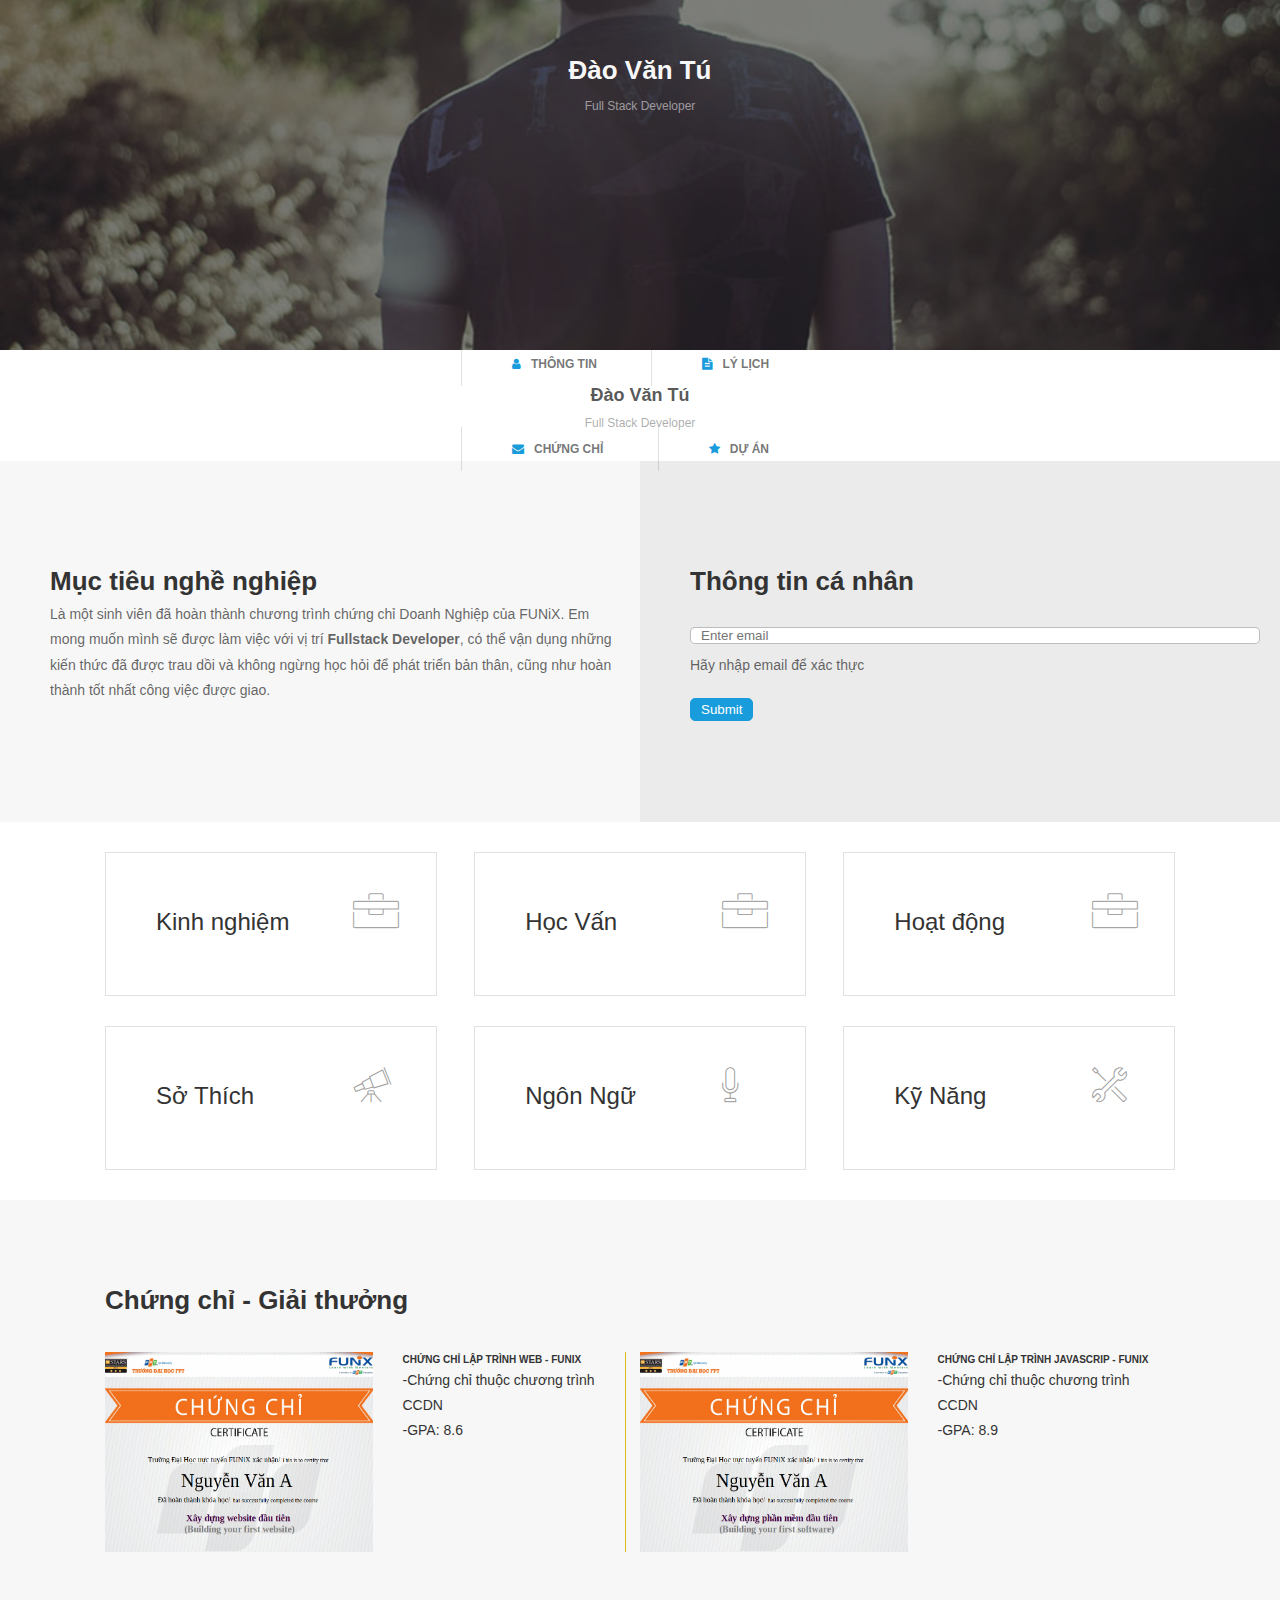
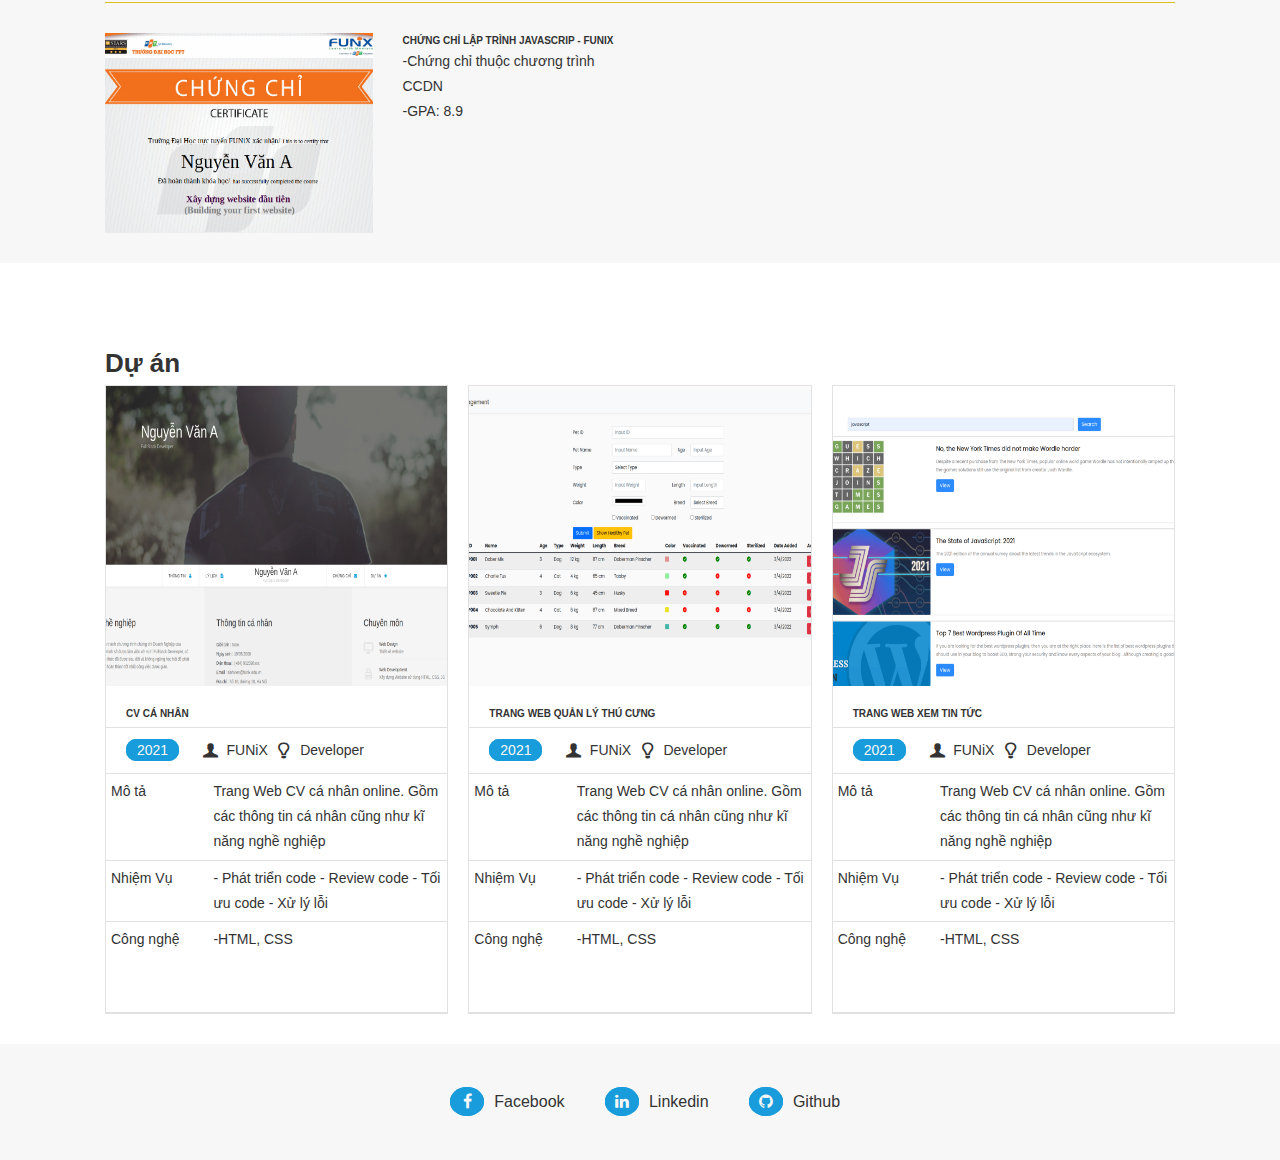
<file: index.html>
<!DOCTYPE html>
<html lang="en">
  <head>
    <meta charset="UTF-8" />
    <meta http-equiv="X-UA-Compatible" content="IE=edge" />
    <meta name="viewport" content="width=device-width, initial-scale=1.0" />
    <link
      href="https://cdn.jsdelivr.net/npm/bootstrap@5.0.2/dist/css/bootstrap.min.css"
      rel="stylesheet"
      integrity="sha384-EVSTQN3/azprG1Anm3QDgpJLIm9Nao0Yz1ztcQTwFspd3yD65VohhpuuCOmLASjC"
      crossorigin="anonymous"
    />
    <link
      rel="stylesheet"
      href="https://cdnjs.cloudflare.com/ajax/libs/font-awesome/4.7.0/css/font-awesome.min.css"
    />
    <link rel="stylesheet" href="./css/style.css" />
    <link rel="stylesheet" href="./css/font.css" />
    <title>Assignment 03</title>
  </head>
  <body>
    <div id="banner">
      <div class="overlay">
        <h1>Đào Văn Tú</h1>
        <span>Full Stack Developer</span>
      </div>
    </div>

    <section id="nav-bar">
      <nav class="container d-flex">
        <a href="#"><i class="fa fa-user"></i>Thông tin</a>
        <a href="#"><i class="fa fa-file-text"></i>Lý lịch</a>
        <div>
          <h6>Đào Văn Tú</h6>
          <span>Full Stack Developer</span>
        </div>
        <a href="#"><i class="fa fa-envelope"></i>Chứng chỉ</a>
        <a href="#"><i class="fa fa-star"></i>Dự Án</a>
      </nav>
    </section>

    <section id="about" class="bg-grey">
      <div class="about">
        <div class="target">
          <h1>Mục tiêu nghề nghiệp</h1>
          <p>
            Là một sinh viên đã hoàn thành chương trình chứng chỉ Doanh Nghiệp
            của FUNiX. Em mong muốn mình sẽ được làm việc với vị trí
            <b>Fullstack Developer</b>, có thể vận dụng những kiến thức đã được
            trau dồi và không ngừng học hỏi để phát triển bản thân, cũng như
            hoàn thành tốt nhất công việc được giao.
          </p>
        </div>
        <div class="target">
          <h1>Thông tin cá nhân</h1>
          <div id="forms" class="forms">
            <div class="input-row">
              <input
                type="E mail"
                placeholder="Enter email"
                id="email"
                autocomplete="off"
              />
            </div>
            <p>Hãy nhập email để xác thực</p>
            <div class="input-row">
              <button class="btns" id="btns-register">Submit</button>
            </div>
          </div>
          <div id="chitiet" class="hide">
            <ul>
              <li><span>Giới tính</span> : Nam</li>
              <li><span>Ngày sinh</span> : 19/05/2000</li>
              <li><span>Điện thoại</span> : (+84) 912398xxx</li>
              <li><span>Email</span> : sinhvien@funix.edu.vn</li>
              <li><span>Địa chỉ</span> : Số 10, đường 10, Hà Nội</li>
              <li><span>Website</span> : https://abc.tech</li>
            </ul>
            <div class="icon">
              <i class="fa fa-twitter"></i>
              <i class="fa fa-facebook"></i>
              <i class="fa fa-google-plus"></i>
              <i class="fa fa-linkedin"></i>
            </div>
          </div>
        </div>
      </div>
    </section>

    <section id="job-info">
      <div id="boxs" class="container">
        <div class="box-info">
          <div class="box-header">
            <h2>Kinh nghiệm</h2>
            <i class="ic-toolbox"></i>
          </div>
          <button class="show">⬇Show more</button>
          <div class="chitiet an">
            <div class="box-body">
              <div>
                <h3>Full Stack Developer-Cong ty Y</h3>
                <p>05/2022- <span>Hiện tại</span></p>
              </div>
              <div>
                <p>
                  -Xây dựng, phát triển Website dựa trên thiết kế và yêu cầu đã
                  có.
                </p>
                <p>
                  -Phần tích và thiết kế Database, sử dụng các hệ quản trị CSDL
                  (MySQL,SQLSever,NoSQL,...) và viết được các câu truy vấn.
                </p>
                <p>
                  -Sử dụng ngôn ngữ server-side (Python,Java...) để xây dựng các
                  Web Service.
                </p>
              </div>
            </div>
            <div class="box-body">
              <div>
                <h3>Web Designer-Cong ty X</h3>
                <p>06/2021 - 04/2022</p>
              </div>
              <div>
                <p>-Thiết kế Website dựa trên yêu cầu của khách hàng.</p>
                <p>-Sử dụng các công cụ: Figma, Canva, PTS</p>
              </div>
            </div>
          </div>
        </div>
        <div class="box-info">
          <div class="box-header">
            <h2>Học Vấn</h2>
            <i class="ic-toolbox"></i>
          </div>
          <button class="show">⬇Show more</button>

          <div class="chitiet an">
            <div class="box-body">
              <h3>FUNiX</h3>
              <p>06/2021- 05/2022</p>

              <p>-Tốt nghiệp chứng chỉ doanh nghiệp nhánh Fullstack.</p>
              <p>-GPA: 9 / 10</p>
            </div>
            <div class="box-body">
              <h3>Cử nhân - ĐH FPT</h3>

              <p>08/2016 - 07/2019</p>
              <p>-Chuyên ngành: Kỹ thuật phần mềm</p>
              <p>-GPA: 3,2 / 4</p>
            </div>
          </div>
        </div>
        <div class="box-info">
          <div class="box-header">
            <h2>Hoạt động</h2>
            <i class="ic-toolbox"></i>
          </div>
          <button class="show">⬇Show more</button>
          <div class="chitiet an">
            <div class="box-body">
              <h3>FPT Edu Hackathon 2019</h3>
              <p>03/2019-05/2019</p>
              <p>Giải 3 bảng A</p>
              <p>Đề tài: Trang web về phân loại rác thải.</p>
            </div>
            <div class="box-body">
              <h3>Câu lạc bộ Z</h3>
              <p>08/2016-08/2017</p>
              <p>-Trưởng ban chuyên môn</p>
            </div>
          </div>
        </div>
        <div class="box-info box-4">
          <div class="box-header">
            <h2>Sở Thích</h2>
            <i class="ic-telescope"></i>
          </div>
          <button class="show show-hide">⬇Show more</button>
          <div class="chitiet an">
            <div class="interest">
              <div>
                <i class="ic-megaphone"></i>
                <p>Âm nhạc</p>
              </div>
              <div>
                <i class="ic-strategy"></i>
                <p>Chơi game</p>
              </div>
              <div>
                <i class="ic-hotairballoon"></i>
                <p>Du lịch</p>
              </div>
              <div>
                <i class="ic-basket"></i>
                <p>Nấu ăn</p>
              </div>
            </div>
          </div>
        </div>
        <div class="box-info box-5">
          <div class="box-header">
            <h2>Ngôn Ngữ</h2>
            <i class="ic-mic"></i>
          </div>
          <button class="show">⬇ Show more</button>

          <div class="chitiet an">
            <div>
              <p>Tiếng Anh - IELTS 7.0</p>
              <div class="skill">
                <span class="color-green"></span>
                <span class="color-green"></span>
                <span class="color-black"></span>
              </div>
            </div>
            <div>
              <p>Tiếng Nhật - JLPT N4</p>
              <div class="skill">
                <span class="color-green"></span>
                <span class="color-black"></span>
                <span class="color-black"></span>
              </div>
            </div>
          </div>
        </div>
        <div class="box-info box-6">
          <div class="box-header">
            <h2>Kỹ Năng</h2>
            <i class="ic-tools-2"></i>
          </div>
          <button class="show">⬇Show more</button>

          <div class="chitiet an">
            <div>
              <p>HTML/CSS: Fundamental</p>
              <div class="skill">
                <span class="color-green"></span>
                <span class="color-black"></span>
                <span class="color-black"></span>
              </div>
            </div>
            <div>
              <p>Javascript: Intermediate</p>
              <div class="skill">
                <span class="color-green"></span>
                <span class="color-green"></span>
                <span class="color-black"></span>
              </div>
            </div>
            <div>
              <p>NodeJS: Intermediate</p>
              <div class="skill">
                <span class="color-green"></span>
                <span class="color-green"></span>
                <span class="color-black"></span>
              </div>
            </div>
            <div>
              <p>Bootstrap 5: Fundamental</p>
              <div class="skill">
                <span class="color-green"></span>
                <span class="color-black"></span>
                <span class="color-black"></span>
              </div>
            </div>
          </div>
        </div>
      </div>
    </section>
    <section id="certificate" class="bg-grey">
      <div class="container">
        <h1>Chứng chỉ - Giải thưởng</h1>
        <div class="hang">
          <div class="hang1">
            <div class="cot">
              <div class="cot-img1"></div>
              <div class="cot-text">
                <h4>Chứng chỉ lập trình web - funix</h4>
                <p>-Chứng chỉ thuộc chương trình CCDN</p>
                <p>-GPA: 8.6</p>
              </div>
            </div>
            <div class="cot">
              <div class="cot-img2"></div>
              <div class="cot-text">
                <h4>Chứng chỉ lập trình javascrip - funix</h4>
                <p>-Chứng chỉ thuộc chương trình CCDN</p>
                <p>-GPA: 8.9</p>
              </div>
            </div>
          </div>
          <div class="hang2">
            <div class="cot">
              <div class="cot-img3"></div>
              <div class="cot-text">
                <h4>Chứng chỉ lập trình javascrip - funix</h4>
                <p>-Chứng chỉ thuộc chương trình CCDN</p>
                <p>-GPA: 8.9</p>
              </div>
            </div>
          </div>
        </div>
      </div>
    </section>

    <section id="project">
      <div class="container">
        <h1>Dự án</h1>
        <div class="box-project">
          <div class="box-project-cv">
            <div class="cv-img1"></div>
            <div class="cv">
              <a href="#" class="active"><h4>CV Cá nhân</h4></a>
            </div>
            <div class="cv-time">
              <div>
                <p><span>2021</span></p>
              </div>
              <div>
                <div>
                  <i class="icon-user-1 u2"></i>
                  <p>FUNiX</p>
                </div>
                <div>
                  <i class="icon-lamp"></i>
                  <p>Developer</p>
                </div>
              </div>
            </div>
            <div class="cv-mota">
              <p>Mô tả</p>
              <p>
                Trang Web CV cá nhân online. Gồm các thông tin cá nhân cũng như
                kĩ năng nghề nghiệp
              </p>
            </div>
            <div class="cv-nhiemvu">
              <p>Nhiệm Vụ</p>
              <p>- Phát triển code - Review code - Tối ưu code - Xử lý lỗi</p>
            </div>
            <div class="cv-congnghe">
              <p>Công nghệ</p>
              <p>-HTML, CSS</p>
            </div>
          </div>
          <div class="box-project-cv">
            <div class="cv-img2"></div>
            <div class="cv">
              <a href="Project Charter.html"
                ><h4>trang web quản lý thú cưng</h4></a
              >
            </div>
            <div class="cv-time">
              <div>
                <p><span>2021</span></p>
              </div>
              <div>
                <div>
                  <i class="icon-user-1 u2"></i>
                  <p>FUNiX</p>
                </div>
                <div>
                  <i class="icon-lamp"></i>
                  <p>Developer</p>
                </div>
              </div>
            </div>
            <div class="cv-mota">
              <p>Mô tả</p>
              <p>
                Trang Web CV cá nhân online. Gồm các thông tin cá nhân cũng như
                kĩ năng nghề nghiệp
              </p>
            </div>
            <div class="cv-nhiemvu">
              <p>Nhiệm Vụ</p>
              <p>- Phát triển code - Review code - Tối ưu code - Xử lý lỗi</p>
            </div>
            <div class="cv-congnghe">
              <p>Công nghệ</p>
              <p>-HTML, CSS</p>
            </div>
          </div>
          <div class="box-project-cv">
            <div class="cv-img3"></div>
            <div class="cv">
              <a href="#"><h4>trang web xem tin tức</h4></a>
            </div>
            <div class="cv-time">
              <div>
                <p><span>2021</span></p>
              </div>
              <div>
                <div>
                  <i class="icon-user-1 u2"></i>
                  <p>FUNiX</p>
                </div>
                <div>
                  <i class="icon-lamp"></i>
                  <p>Developer</p>
                </div>
              </div>
            </div>
            <div class="cv-mota">
              <p>Mô tả</p>
              <p>
                Trang Web CV cá nhân online. Gồm các thông tin cá nhân cũng như
                kĩ năng nghề nghiệp
              </p>
            </div>
            <div class="cv-nhiemvu">
              <p>Nhiệm Vụ</p>
              <p>- Phát triển code - Review code - Tối ưu code - Xử lý lỗi</p>
            </div>
            <div class="cv-congnghe">
              <p>Công nghệ</p>
              <p>-HTML, CSS</p>
            </div>
          </div>
        </div>
      </div>
    </section>

    <section id="footer" class="bg-grey">
      <div class="container">
        <ul>
          <li><i class="icon-facebook fb-2"></i><a href="#">Facebook</a></li>
          <li><i class="icon-linkedin lin-2"></i><a href="#">Linkedin</a></li>
          <li>
            <i class="icon-github-circled git-2"></i><a href="#">Github</a>
          </li>
        </ul>
      </div>
    </section>

    <script src="script.js"></script>
  </body>
</html>
</file>
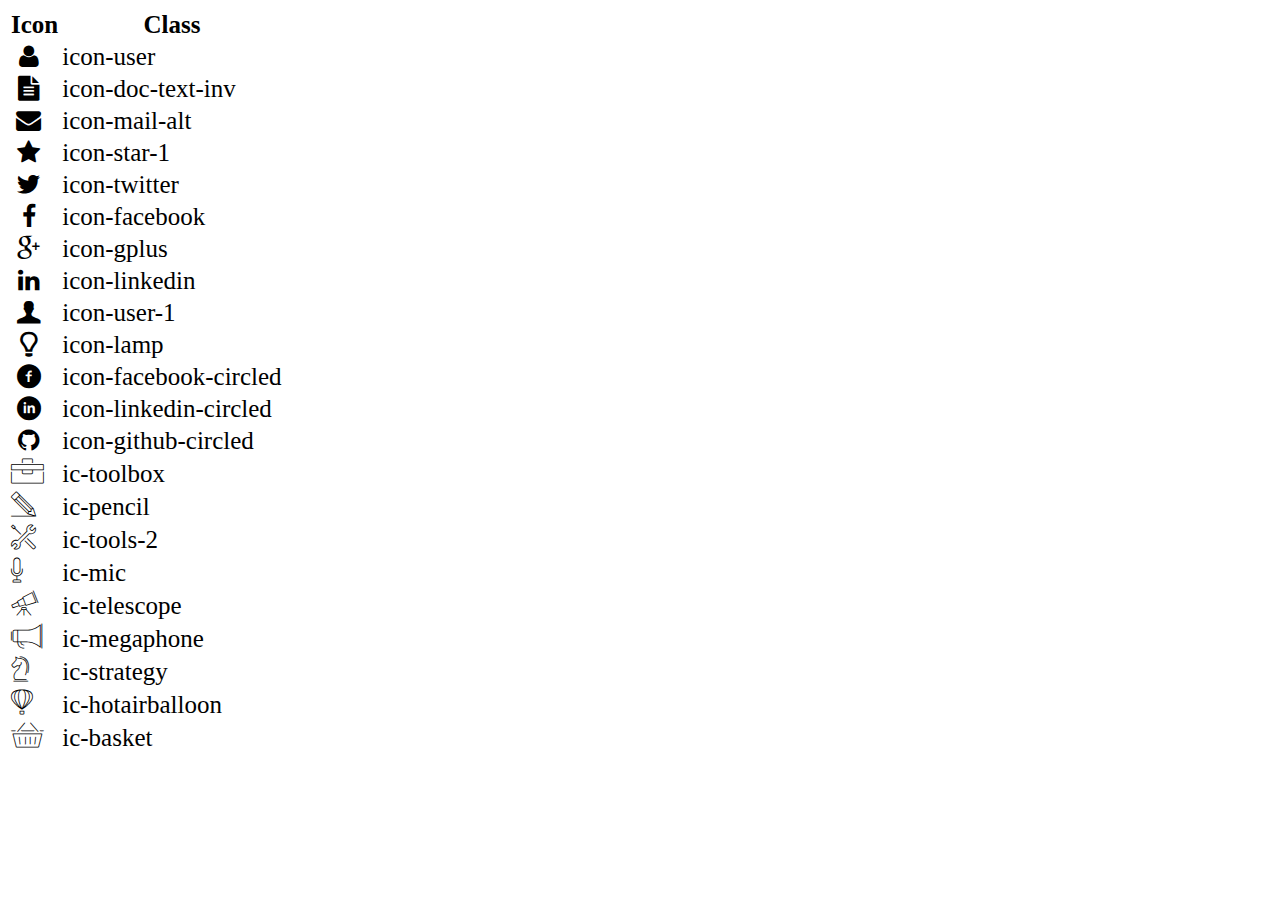
<file: icon-list.html>
<!DOCTYPE html>
<html lang="en">

<head>
    <meta charset="UTF-8">
    <meta http-equiv="X-UA-Compatible" content="IE=edge">
    <meta name="viewport" content="width=device-width, initial-scale=1.0">
    <link rel="stylesheet" href="css/font.css">
    <title>Icon List</title>
</head>

<body>
    <table style="font-size: 25px;">
        <thead>
            <tr>
                <th>Icon</th>
                <th>Class</th>
            </tr>
        </thead>
        <tbody>
            <tr>
                <td><i class="icon-user"></i></td>
                <td>icon-user</td>
            </tr>
            <tr>
                <td><i class="icon-doc-text-inv"></i></td>
                <td>icon-doc-text-inv</td>
            </tr>
            <tr>
                <td><i class="icon-mail-alt"></i></td>
                <td>icon-mail-alt</td>
            </tr>
            <tr>
                <td><i class="icon-star-1"></i></td>
                <td>icon-star-1</td>
            </tr>
            <tr>
                <td><i class="icon-twitter"></i></td>
                <td>icon-twitter</td>
            </tr>
            <tr>
                <td><i class="icon-facebook"></i></td>
                <td>icon-facebook</td>
            </tr>
            <tr>
                <td><i class="icon-gplus"></i></td>
                <td>icon-gplus</td>
            </tr>
            <tr>
                <td><i class="icon-linkedin"></i></td>
                <td>icon-linkedin</td>
            </tr>
            <tr>
                <td><i class="icon-user-1"></i></td>
                <td>icon-user-1</td>
            </tr>
            <tr>
                <td><i class="icon-lamp"></i></td>
                <td>icon-lamp</td>
            </tr>
            <tr>
                <td><i class="icon-facebook-circled"></i></td>
                <td>icon-facebook-circled</td>
            </tr>
            <tr>
                <td><i class="icon-linkedin-circled"></i></td>
                <td>icon-linkedin-circled</td>
            </tr>
            <tr>
                <td><i class="icon-github-circled"></i></td>
                <td>icon-github-circled</td>
            </tr>
            <tr>
                <td><i class="ic-toolbox"></i></td>
                <td>ic-toolbox</td>
            </tr>
            <tr>
                <td><i class="ic-pencil"></i></td>
                <td>ic-pencil</td>
            </tr>
            <tr>
                <td><i class="ic-tools-2"></i></td>
                <td>ic-tools-2</td>
            </tr>

            <tr>
                <td><i class="ic-mic"></i></td>
                <td>ic-mic</td>
            </tr>
            <tr>
                <td><i class="ic-telescope"></i></td>
                <td>ic-telescope</td>
            </tr>
            <tr>
                <td><i class="ic-megaphone"></i></td>
                <td>ic-megaphone</td>
            </tr>
            <tr>
                <td><i class="ic-strategy"></i></td>
                <td>ic-strategy</td>
            </tr>
            <tr>
                <td><i class="ic-hotairballoon"></i></td>
                <td>ic-hotairballoon</td>
            </tr>
            <tr>
                <td><i class="ic-basket"></i></td>
                <td>ic-basket</td>
            </tr>
        </tbody>
    </table>
</body>

</html>
</file>
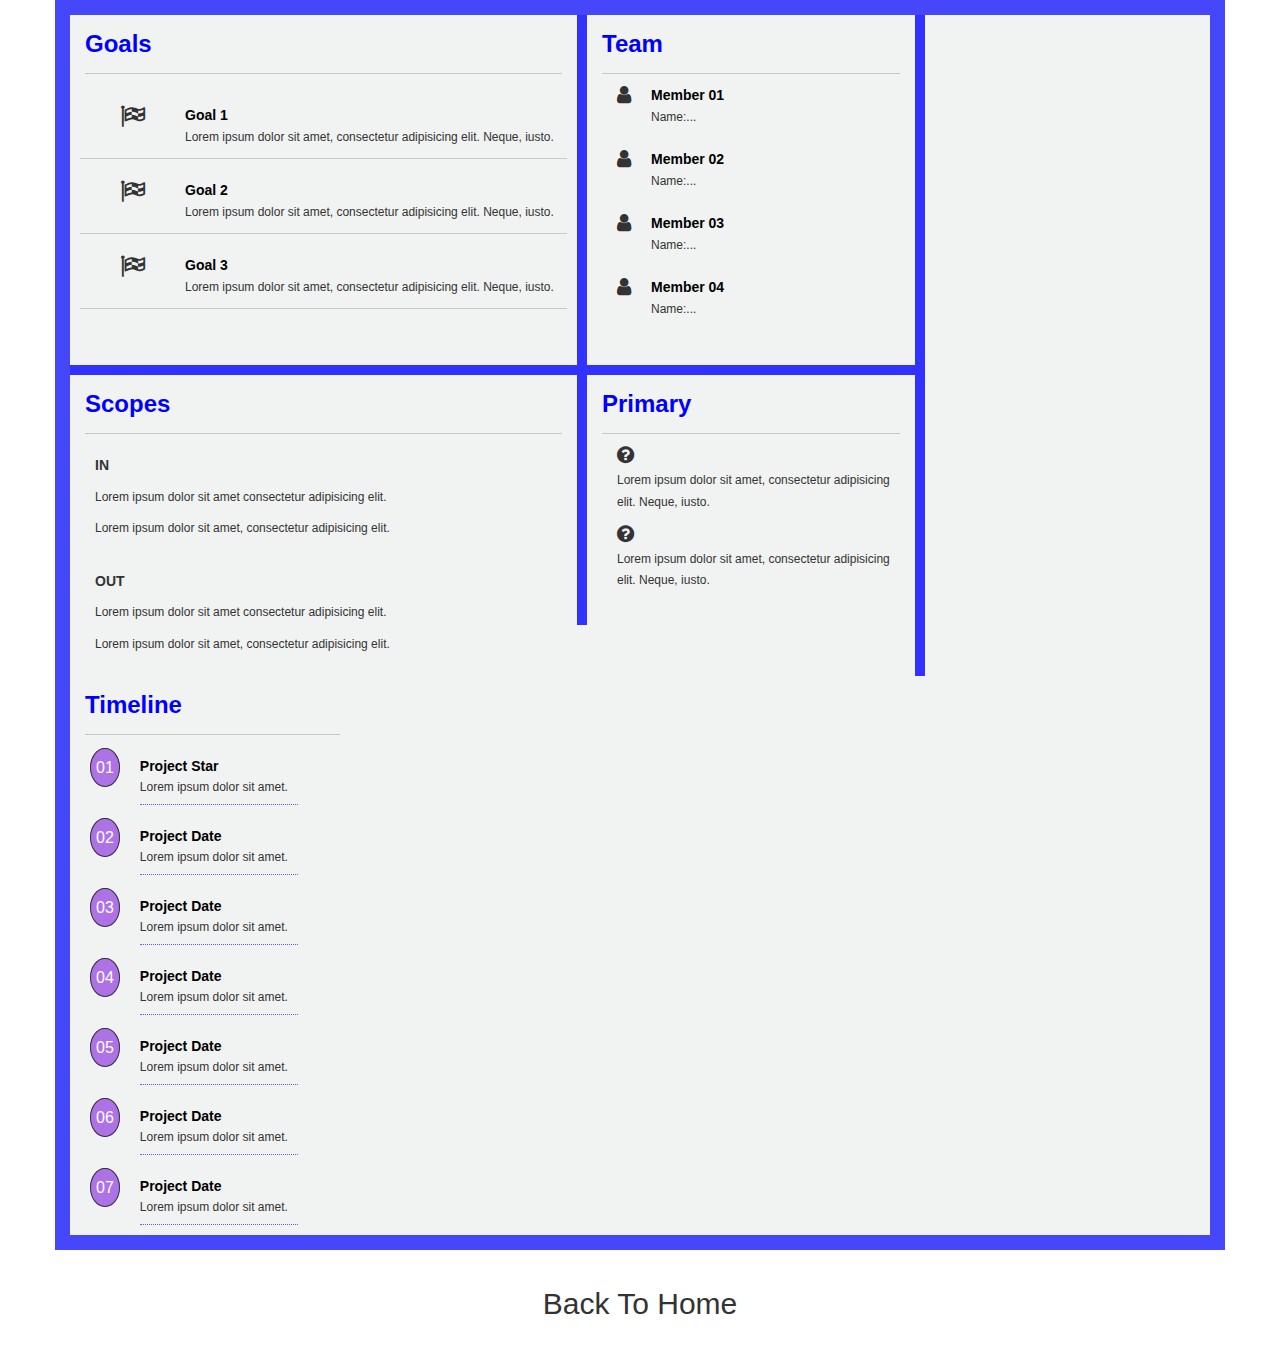
<file: Project Charter.html>
<!DOCTYPE html>
<html lang="en">
  <head>
    <meta charset="UTF-8" />
    <meta http-equiv="X-UA-Compatible" content="IE=edge" />
    <meta name="viewport" content="width=device-width, initial-scale=1.0" />
    <link
      href="https://cdn.jsdelivr.net/npm/bootstrap@5.0.2/dist/css/bootstrap.min.css"
      rel="stylesheet"
      integrity="sha384-EVSTQN3/azprG1Anm3QDgpJLIm9Nao0Yz1ztcQTwFspd3yD65VohhpuuCOmLASjC"
      crossorigin="anonymous"
    />
    <link
      rel="stylesheet"
      href="https://cdnjs.cloudflare.com/ajax/libs/font-awesome/4.7.0/css/font-awesome.min.css"
    />
    <link rel="stylesheet" href="./css/style.css" />
    <link rel="stylesheet" href="./css/font.css" />
    <title>Project Charter</title>
  </head>
  <body>
    <section id="projectcharter">
      <div class="container d-flex">
        <div class="cot-1">
          <div class="dong-1 projectchapter-2">
            <div class="duan">
              <div class="duanh2">
                <h2>Goals</h2>
              </div>
              <div class="muctieu-duan">
                <div class="muctieu">
                  <div>
                    <i class="fa fa-flag-checkered"></i>
                  </div>
                  <div>
                    <h6>Goal 1</h6>
                    <p>
                      Lorem ipsum dolor sit amet, consectetur adipisicing elit.
                      Neque, iusto.
                    </p>
                  </div>
                </div>
                <div class="muctieu">
                  <div>
                    <i class="fa fa-flag-checkered"></i>
                  </div>
                  <div>
                    <h6>Goal 2</h6>
                    <p>
                      Lorem ipsum dolor sit amet, consectetur adipisicing elit.
                      Neque, iusto.
                    </p>
                  </div>
                </div>
                <div class="muctieu">
                  <div>
                    <i class="fa fa-flag-checkered"></i>
                  </div>
                  <div>
                    <h6>Goal 3</h6>
                    <p>
                      Lorem ipsum dolor sit amet, consectetur adipisicing elit.
                      Neque, iusto.
                    </p>
                  </div>
                </div>
              </div>
            </div>
            <div class="team">
              <h2>Team</h2>
              <div class="team-duan">
                <div class="member">
                  <div>
                    <i class="fa fa-user"></i>
                  </div>
                  <div>
                    <h6>Member 01</h6>
                    <p>Name:...</p>
                  </div>
                </div>
                <div class="member">
                  <div>
                    <i class="fa fa-user"></i>
                  </div>
                  <div>
                    <h6>Member 02</h6>
                    <p>Name:...</p>
                  </div>
                </div>
                <div class="member">
                  <div>
                    <i class="fa fa-user"></i>
                  </div>
                  <div>
                    <h6>Member 03</h6>
                    <p>Name:...</p>
                  </div>
                </div>
                <div class="member">
                  <div>
                    <i class="fa fa-user"></i>
                  </div>
                  <div>
                    <h6>Member 04</h6>
                    <p>Name:...</p>
                  </div>
                </div>
              </div>
            </div>
          </div>
          <div class="dong-2 projectchapter-1">
            <div class="scopes">
              <h2 class="scopes-border">Scopes</h2>
              <div class="scopes-duan d-flex">
                <div class="scopes-in">
                  <h2>IN</h2>
                  <div>
                    <p>
                      Lorem ipsum dolor sit amet consectetur adipisicing elit.
                    </p>
                    <p>
                      Lorem ipsum dolor sit amet, consectetur adipisicing elit.
                    </p>
                  </div>
                </div>
                <div class="scopes-out">
                  <h2>OUT</h2>
                  <div>
                    <p>
                      Lorem ipsum dolor sit amet consectetur adipisicing elit.
                    </p>
                    <p>
                      Lorem ipsum dolor sit amet, consectetur adipisicing elit.
                    </p>
                  </div>
                </div>
              </div>
            </div>
            <div class="primary">
              <h2 class="primary-border">Primary</h2>
              <div class="primary-duan d-flex">
                <div class="primary-muctieu d-flex">
                  <div>
                    <i class="fa fa-question-circle"></i>
                  </div>
                  <div>
                    <p>
                      Lorem ipsum dolor sit amet, consectetur adipisicing elit.
                      Neque, iusto.
                    </p>
                  </div>
                </div>
                <div class="primary-muctieu d-flex">
                  <div>
                    <i class="fa fa-question-circle"></i>
                  </div>
                  <div>
                    <p>
                      Lorem ipsum dolor sit amet, consectetur adipisicing elit.
                      Neque, iusto.
                    </p>
                  </div>
                </div>
              </div>
            </div>
          </div>
        </div>
        <div class="cot-2">
          <div class="timeline">
            <h2>Timeline</h2>
            <div class="timeline-duan d-flex">
              <div class="timeline-project">
                <div>
                  <span>01</span>
                </div>
                <div>
                  <h6>Project Star</h6>
                  <p>Lorem ipsum dolor sit amet.</p>
                </div>
              </div>
              <div class="timeline-project">
                <div>
                  <span>02</span>
                </div>
                <div>
                  <h6>Project Date</h6>
                  <p>Lorem ipsum dolor sit amet.</p>
                </div>
              </div>
              <div class="timeline-project">
                <div>
                  <span>03</span>
                </div>
                <div>
                  <h6>Project Date</h6>
                  <p>Lorem ipsum dolor sit amet.</p>
                </div>
              </div>
              <div class="timeline-project">
                <div>
                  <span>04</span>
                </div>
                <div>
                  <h6>Project Date</h6>
                  <p>Lorem ipsum dolor sit amet.</p>
                </div>
              </div>
              <div class="timeline-project">
                <div>
                  <span>05</span>
                </div>
                <div>
                  <h6>Project Date</h6>
                  <p>Lorem ipsum dolor sit amet.</p>
                </div>
              </div>
              <div class="timeline-project">
                <div>
                  <span>06</span>
                </div>
                <div>
                  <h6>Project Date</h6>
                  <p>Lorem ipsum dolor sit amet.</p>
                </div>
              </div>
              <div class="timeline-project">
                <div>
                  <span>07</span>
                </div>
                <div>
                  <h6>Project Date</h6>
                  <p>Lorem ipsum dolor sit amet.</p>
                </div>
              </div>
            </div>
          </div>
        </div>
      </div>
    </section>
    <footer>
      <div><a href="index.html">Back To Home</a></div>
    </footer>
    <script src="script.js"></script>
  </body>
</html>
</file>
<file: css/style.css>
* {
  margin: 0px;
  padding: 0;
  box-sizing: border-box;
}

body {
  font-family: sans-serif;
  line-height: 1.6;
  color: #333;
}

.bg-grey {
  background: #f7f7f7;
}

section > .container {
  width: 1170px;
  margin: auto;
  display: block;
  padding: 30px 50px;
}

#nav-bar {
  text-align: center;
}

h1 {
  padding-top: 50px;
  font-size: 26px;
}

h2 {
  font-size: 24px;
  font-weight: 500;
}

h3 {
  font-size: 14px;
}

h4 {
  font-size: 10px;
  font-weight: 700;
  text-transform: uppercase;
}

h6 {
  font-size: 18px;
  font-weight: 600;
  color: #333333d0;
}

p {
  font-size: 14px;
  margin: 0;
  line-height: 1.8;
}

a {
  text-decoration: none;
  color: #333;
}

/*  DIGITAL-CV */

/* Banner */

#banner {
  display: flex;
  justify-content: center;
  text-align: center;
  flex-direction: column;
  background-image: url("../images/banner.jpg");
  background-position: center;
  background-size: cover;
  width: 100%;
  height: 350px;
  padding: 50px;
  position: relative;
}

.overlay {
  position: absolute;
  width: 100%;
  height: 350px;
  top: 0;
  right: 0;
  left: 0;
  bottom: 0;
  background-color: rgba(0, 0, 0, 0.481);
  z-index: 2;
}

.overlay h1 {
  color: #f7f7f7;
}

.overlay span {
  color: #f7f7f78c;
  font-weight: 100;
  font-size: 12px;
}

/* Navbar */

#nav-bar .d-flex {
  flex-wrap: wrap;
  align-content: center;
  justify-content: center;
}

#nav-bar .container {
  padding: 0;
}
#nav-bar .container a {
  padding: 15px 50px;
  border-left: 1px solid #33333325;
  font-size: 12px;
  color: #333333ae;
  font-weight: 600;
  text-decoration: none;
  text-transform: uppercase;
}

#nav-bar .container a i {
  color: #199cdb;
  padding-right: 10px;
}

#nav-bar .container div {
  text-align: center;
  padding: 0 50px;
}

#nav-bar .container div h6 {
  margin: 0;
  padding-top: 5px;
}

#nav-bar .container div span {
  font-size: 12px;
  color: #33333369;
}

/* Thông Tin Cá Nhân */
#about .about {
  display: flex;
  justify-content: flex-end;
  align-items: flex-start;
  flex-wrap: nowrap;
}

#about .about {
  padding: 0;
  margin-top: 0;
}

.target {
  width: 50%;
  padding: 50px 20px 100px 50px;
}

#about .target:nth-child(2) {
  background-color: #3333330f;
}
.target p {
  color: #333333c0;
}

.target ul {
  padding: 0;
}

.target ul li {
  list-style: none;
}

.target ul li span {
  font-weight: 600;
}

.icon {
  margin-bottom: 30px;
}

.icon i {
  font-size: 12px;
  color: #199cdb;
  padding-right: 20px;
}

.forms {
  margin-top: 20px;
}

.forms input {
  border: 1px solid #33333352;
  border-radius: 5px;
  width: 100%;
  padding-left: 10px;
}

.forms input:hover {
  border-top-color: #0cb6e0d6;
  box-shadow: 0px 0px 5px 3px #0cb6e0d6;
}

.forms p {
  margin-top: 5px;
}

.forms button {
  border: 1px solid #199cdb;
  border-radius: 5px;
  background-color: #199cdb;
  color: white;
  padding: 3px 10px;
  cursor: pointer;
  margin-top: 20px;
}

.hide {
  display: none;
}

/* Thông Tin nghề nghiệp */

#job-info .container {
  display: flex;
  justify-content: space-between;
  flex-wrap: wrap;
  gap: 30px;
}

#job-info .box-info {
  width: 31%;
  display: flex;
  flex-direction: column;
  border: 1px solid #33333325;
  flex-wrap: nowrap;
  justify-content: flex-start;
}

.box-header {
  display: flex;
  justify-content: flex-start;
}

.box-header h2 {
  width: 75%;
  padding: 50px 0px 0px 50px;
}

.box-header i {
  width: 25%;
  font-size: 35px;
  padding-top: 40px;
  color: #33333376;
  position: relative;
}

.show {
  background-color: #dbbe1954;
  width: 40%;
  font-size: 12px;
  padding: 5px 15px;
  border: 0;
  border-radius: 50px;
  text-transform: uppercase;
  margin: 10px 0px 20px 50px;
  opacity: 0;
  /* display: none; */
}

.show:hover {
  opacity: initial;
}

.an {
  display: none;
}

.box-body {
  display: flex;
  flex-direction: column;
  flex-wrap: nowrap;
  padding: 10px 20px 30px 50px;
}

.box-body::before {
  content: "";
  background-image: url("data:image/svg+xml,<svg xmlns='http://www.w3.org/2000/svg' aria-hidden='true' viewBox='0 0 32 32' focusable='false'><circle stroke='none' fill='dodgerblue' cx='16' cy='16' r='16'></circle></svg>");
  width: 7px;
  height: 7px;
  position: absolute;
  display: inline-block;
  margin-left: -20px;
  margin-top: 5px;
}

.box-body p span,
.cv-time span {
  border: 1px solid #199cdb;
  padding: 2px 10px;
  border-radius: 10px;
  background-color: #199cdb;
  color: #f7f7f7;
}

.interest {
  display: flex;
  align-items: center;
  justify-content: center;
  flex-wrap: wrap;
}

.interest div {
  padding: 30px 5px 50px 5px;
}

.interest div i {
  font-size: 24px;
  width: 50px;
  height: 50px;
  text-align: center;
  color: #199cdb;
  border: 1px solid #199cdb;
  border-radius: 50%;
  padding: 13px 2px 0 0;
}

.interest div p {
  text-align: center;
}

.box-5 div p,
.box-6 div p {
  padding-left: 50px;
}

.skill {
  margin-left: 50px;
}
.color-black {
  width: 40px;
  height: 1px;
  background-color: #33333340;
  display: inline-block;
  margin: 10px 0;
}

.color-green {
  width: 40px;
  height: 1px;
  background-color: #199cdb;
  display: inline-block;
  margin: 10px 0;
}

/* Chứng Chỉ giải thưởng */
#certificate .container h1 {
  padding: 50px 0 30px 0;
}
.hang1 {
  display: flex;
  justify-content: space-between;
  align-items: center;
  padding-bottom: 50px;
  border-bottom: 1px solid #dbbe19;
}

.hang1 .cot:nth-child(2)::before {
  content: "";
  width: 1px;
  height: 100%;
  background-color: #dbbe19;
  position: absolute;
  left: -15px;
}
.cot {
  width: 50%;
  display: flex;
  justify-content: space-between;
  align-items: flex-start;
  position: relative;
}

.cot-text {
  width: 50%;
  padding: 0 10px 0 30px;
}

.cot-img1 {
  background-image: url("../images/Cert_DBI.png");
  width: 50%;
  height: 200px;
  background-position: center;
  background-size: cover;
}

.cot-img2 {
  background-image: url("../images/Cert_PRF.png");
  width: 50%;
  height: 200px;
  background-position: center;
  background-size: cover;
}

.cot-img3 {
  background-image: url("../images/Cert_WEB.png");
  width: 50%;
  height: 200px;
  background-position: center;
  background-size: cover;
}

.hang2 {
  padding-top: 30px;
}

/* DU AN */
.box-project {
  display: flex;
  justify-content: space-between;
  align-items: center;
  gap: 20px;
}

.box-project-cv {
  display: flex;
  flex-direction: column;
  border: 1px solid #33333325;
  flex-wrap: wrap;
  justify-content: flex-start;
}

.cv-img1,
.cv-img2,
.cv-img3 {
  background-image: url("../images/project_1.png");
  width: 100%;
  height: 300px;
  background-position: center;
  background-size: cover;
  margin-bottom: 20px;
}

.cv {
  color: #333;
  padding: 0px 0px 5px 20px;
  border-bottom: 1px solid #33333325;
}

.cv-time {
  display: flex;
  justify-content: flex-start;
  align-items: flex-start;
  gap: 15px;
  flex-wrap: wrap;
  padding: 10px 0;
  border-bottom: 1px solid #33333325;
}

.cv-time div:nth-child(2) {
  display: flex;
  justify-content: center;
  text-align: center;
  align-items: center;
  flex-wrap: wrap;
}

.cv-time div:nth-child(2) div {
  display: flex;
  justify-content: space-between;
  align-items: center;
  flex-wrap: wrap;
}

.cv-time span {
  margin-left: 20px;
}

.cv-time i {
  padding: 0 5px 0 5px;
  text-align: center;
}

.cv-mota,
.cv-nhiemvu,
.cv-congnghe {
  display: flex;
  justify-content: flex-start;
  align-items: flex-start;
  border-bottom: 1px solid #33333325;
}

.cv-mota p:nth-child(1),
.cv-nhiemvu p:nth-child(1),
.cv-congnghe p:nth-child(1) {
  width: 30%;
  padding: 5px;
}
.cv-mota p:nth-child(2),
.cv-nhiemvu p:nth-child(2),
.cv-congnghe p:nth-child(2) {
  width: 70%;
  padding: 5px;
}

.cv-congnghe {
  padding-bottom: 30px;
}

.cv-img2 {
  background-image: url("../images/project_2.png");
}

.cv-img3 {
  background-image: url("../images/project_3.png");
}

/* Footer */
#footer .container ul {
  display: flex;
  justify-content: center;
  align-items: center;
}

#footer .container ul li {
  list-style: none;
  margin: 15px;
}

#footer .container ul li i {
  border: 1px solid #199cdb;
  border-radius: 50%;
  background-color: #199cdb;
  color: #f7f7f7;
  padding: 5px;
  margin: 10px;
}

/* PROJECT CHARTER */
.projectchapter-1 {
  display: flex;
  justify-content: flex-start;
  align-items: flex-start;
  flex-wrap: wrap;
}

.projectchapter-2 {
  display: flex;
  justify-content: space-between;
  align-items: flex-start;
  flex-wrap: wrap;
}
/* Duan */

#projectcharter .container {
  justify-content: flex-start;
  align-items: flex-start;
  flex-wrap: wrap;
  border: 15px solid rgba(0, 0, 255, 0.71);
  padding: 0;
  background-color: #878c8f1d;
}

.cot-1 {
  width: 75%;
}
.dong-1 {
  border-right: 10px solid rgba(0, 0, 255, 0.797);
  border-bottom: 10px solid rgba(0, 0, 255, 0.797);
}

.duan {
  width: 60%;
  display: flex;
  justify-content: space-between;
  align-items: flex-start;
  flex-direction: column;
  flex-wrap: wrap;
}

.duan h2,
.team h2,
.timeline h2 {
  color: blue;
  text-align: start;
  margin: 10px 15px;
  padding-bottom: 10px;
  border-bottom: 1px solid #3333333a;
  font-weight: bold;
}
.duanh2 {
  width: 100%;
}

.duan h6 {
  font-size: 14px;
  font-weight: 700;
  color: black;
  padding-top: 10px;
  margin: 0;
}

.duan p {
  padding-bottom: 10px;
  font-size: 12px;
}
.muctieu-duan {
  width: 100%;
  padding: 0px 10px;
}

.muctieu {
  display: flex;
  justify-content: flex-start;
  align-items: flex-start;
  flex-wrap: nowrap;
  text-align: start;
  margin: 10px 0;
  border-bottom: 1px solid #3333333a;
}

.muctieu i {
  font-size: 25px;
  padding: 10px 40px;
  font-weight: 500;
}

.team {
  width: 40%;
  height: 350px;
  border-left: 10px solid rgba(0, 0, 255, 0.797);
}

.team-duan {
  padding-left: 30px;
}

.member {
  display: flex;
  justify-content: flex-start;
  align-items: flex-start;
  flex-wrap: wrap;
  text-align: center;
  padding-bottom: 20px;
}

.member i {
  font-size: 20px;
  padding: 0 20px 0 0;
}

.member h6,
.timeline-project h6 {
  padding: 0;
  font-size: 14px;
  font-weight: 700;
  color: black;
}

.member p {
  text-align: start;
  font-size: 12px;
}
.dong-2 {
  flex-wrap: nowrap;
  border-right: 10px solid rgba(0, 0, 255, 0.797);
}

.scopes {
  width: 60%;
}
.scopes-border,
.primary-border {
  border-bottom: 1px solid #3333333a;
  margin: 10px 15px;
  padding-bottom: 10px;
  color: blue;
  font-weight: bold;
}

.scopes-in,
.scopes-out {
  padding: 10px 0px 10px 25px;
}

.scopes-in h2,
.scopes-out h2 {
  font-size: 14px;
  font-weight: 700;
  padding-bottom: 10px;
}

.scopes-in p,
.scopes-out p {
  font-size: 12px;
  margin-bottom: 10px;
}

.primary {
  width: 40%;
  height: 250px;
  border-left: 10px solid rgba(0, 0, 255, 0.797);
}

.primary-duan {
  justify-content: flex-start;
  align-items: flex-start;
  flex-direction: column;
  padding-left: 30px;
}

.primary-muctieu {
  justify-content: flex-start;
  align-items: flex-start;
  flex-wrap: nowrap;
  padding-bottom: 10px;
}

.primary-muctieu i {
  padding: 0 20px 0 0;
  font-size: 20px;
}

.primary-muctieu p,
.timeline-project p {
  font-size: 12px;
  padding-right: 10px;
}

.cot-2 {
  width: 25%;
}

.timeline-duan {
  justify-content: space-between;
  align-items: flex-start;
  flex-direction: column;
}
.timeline-project {
  display: flex;
  justify-content: flex-start;
  align-items: flex-start;
  flex-wrap: wrap;
  padding: 10px 0;
}

.timeline-project div:nth-child(2) {
  border-bottom: 1px dotted rgba(0, 0, 255, 0.616);
  padding: 0 0 5px 0;
}

.timeline-project span {
  font-size: 16px;
  border: 1px solid #333;
  border-radius: 50%;
  color: white;
  background-color: rgba(137, 43, 226, 0.642);
  padding: 10px 5px;
  margin: 0 20px;
}

/* footer */
footer {
  margin: 30px;
  text-align: center;
}

footer a {
  font-size: 30px;
}

/* Responsive */

/* Ipad */
@media screen and (max-width: 992px) {
  #target {
    background-color: #dbbe19;
  }
  /* Banner */
  #banner {
    background-position: center;
    background-size: cover;
    height: 400px;
  }

  .overlay {
    width: 100%;
    height: 400px;
  }

  .overlay h1 {
    font-size: 24px;
  }

  .overlay span {
    font-size: 10px;
  }

  /* Navbar */

  #nav-bar .container div {
    display: none;
  }

  #nav-bar .container a {
    font-size: 10px;
  }

  /* Thong tin ca nhan */
  #target {
    padding: 0 50px;
  }

  #target h1 {
    padding-top: 30px;
    font-size: 20px;
  }

  .target ul {
    font-size: 12px;
  }

  .icon i {
    font-size: 10px;
    color: #199cdb;
    padding-right: 10px;
  }

  /* Thong tin nghe nghiep */
  #job-info .box-info {
    width: 47%;
  }

  h2 {
    font-size: 18px;
    font-weight: 500;
  }

  .box-header i {
    width: 25%;
    font-size: 35px;
    padding-top: 30px;
    color: #33333376;
    position: relative;
  }

  /* Chung Chi */
  .hang1 {
    gap: 20px;
  }
  .cot {
    flex-direction: column;
  }

  .cot-img1 {
    width: 100%;
  }
  .cot-img2 {
    width: 100%;
  }

  .cot-img3 {
    width: 100%;
  }

  .cot-text {
    width: 100%;
    padding: 30px 0;
  }

  .hang1 .cot:nth-child(2)::before {
    left: -10px;
  }

  /* Du an */
  .box-project {
    justify-content: center;
  }

  .box-project-cv {
    width: 32%;
  }

  .cv-time {
    flex-wrap: nowrap;
    justify-content: flex-start;
    align-items: flex-start;
  }

  .cv-time div:nth-child(2) {
    justify-content: flex-start;
  }

  .cv-img3 {
    height: 200px;
  }
  .cv-img1 {
    height: 200px;
  }
  .cv-img2 {
    height: 200px;
  }

  ol,
  ul {
    padding-left: 0;
  }

  /* PROJECT CHAPTER */
  #projectcharter .container {
    flex-direction: column;
  }

  .cot-1,
  .cot-2 {
    width: 100%;
  }

  .dong-1 {
    border: 0;
  }

  .projectchapter-2 {
    flex-direction: column;
  }

  .duan,
  .scopes {
    width: 100%;
    border-bottom: 10px solid rgba(0, 0, 255, 0.797);
  }

  .duan h2,
  .team h2,
  .timeline h2,
  .scopes h2,
  .primary h2 {
    font-size: 25px;
  }

  .muctieu-duan {
    padding: 0 30px 15px 30px;
  }

  .muctieu {
    flex-direction: column;
    align-items: center;
  }

  .muctieu i,
  .member i,
  .primary i {
    /* margin-left: 300px; */
    font-size: 30px;
    padding: 0;
  }

  .muctieu h6,
  .member h6 {
    font-size: 16px;
  }

  .muctieu p,
  .member p,
  .scopes-in p,
  .scopes-out p,
  .primary p {
    font-size: 14px;
  }

  .team {
    width: 100%;
    height: 500px;
    border: 0;
    border-bottom: 10px solid rgba(0, 0, 255, 0.797);
  }

  .member {
    flex-direction: column;
    padding: 0;
  }

  .member div:nth-child(1) {
    width: 100%;
  }

  .member i {
    padding: 10px;
  }

  .dong-2 {
    flex-direction: column;
    border: 0;
  }

  .scopes-in,
  .scopes-out {
    padding: 10px 0px 20px 25px;
  }

  .scopes-duan {
    flex-direction: column;
  }

  .primary {
    width: 100%;
    border: 0;
    border-bottom: 10px solid rgba(0, 0, 255, 0.797);
  }

  .primary-muctieu {
    width: 100%;
    flex-direction: column;
    align-items: center;
    padding-bottom: 25px;
  }

  .timeline-project {
    width: 100%;
    flex-direction: column;
    gap: 20px;
    padding-left: 30px;
  }

  .timeline-project span {
    font-size: 20px;
    padding: 10px;
    margin: 0px;
  }

  .timeline-project div:nth-child(2) {
    width: 100%;
  }
}

/* mobile */
@media screen and (max-width: 768px) {
  /* Banner */
  section > .container {
    width: 100%;
  }
  #banner {
    height: 300px;
  }

  .overlay {
    height: 300px;
  }
  .overlay h1 {
    color: #f7f7f7;
    font-size: 16px;
    padding-top: 10px;
    margin: 0;
  }

  .overlay span {
    font-size: 8px;
  }

  /* navbar */
  section > .container {
    justify-content: flex-start !important;
    flex-direction: column;
    align-items: flex-start;
  }

  #nav-bar .d-flex {
    align-content: flex-start;
  }
  #nav-bar .container a {
    font-size: 8px;
    padding: 5px 0;
    border: none;
  }

  /* Muc Tieu nghe nghiep */

  #about .about {
    flex-direction: column;
  }
  .target {
    width: 100%;
    padding: 50px 20px 30px 50px;
  }

  h1 {
    font-size: 18px;
  }

  p {
    font-size: 10px;
    line-height: 1.6;
  }
  .icon i {
    font-size: 8px;
  }

  /* Thong tin nghe nghiep */

  #job-info .box-info {
    width: 100%;
  }

  .box-header h2 {
    width: 50%;
    font-size: 16px;
  }

  .box-header i {
    font-size: 30px;
    padding: 35px 0 0 50px;
  }

  h3 {
    font-size: 12px;
  }
  /* Chung chi */

  .hang {
    flex-direction: column;
  }

  .hang1 {
    flex-direction: column;
    justify-content: center;
    align-items: flex-start;
    padding: 0;
  }
  .cot {
    width: 100%;
  }

  .cot-img1 {
    width: 100%;
  }

  .cot-img2 {
    width: 100%;
  }

  .cot-img3 {
    width: 100%;
  }

  .cot-text {
    width: 100%;
    padding: 30px 10px;
  }
  .hang1 .cot:nth-child(2)::before {
    content: "";
    width: 100%;
    height: 1px;
    background-color: #dbbe19;
    position: absolute;
    top: -25px;
  }

  /* Du An */

  .box-project {
    flex-direction: column;
  }

  .box-project-cv {
    width: 100%;
  }
  .cv-img1 {
    height: 400px;
  }
  .cv-img2 {
    height: 400px;
  }
  .cv-img3 {
    height: 400px;
  }

  .cv-time {
    flex-direction: column;
  }
  .cv-time i {
    padding: 0;
  }

  .cv-time div:nth-child(2) {
    flex-direction: column;
    justify-content: flex-start;
    margin-left: 8px;
  }
  .cv-time div:nth-child(2) div {
    flex-direction: row;
    justify-content: flex-start;
    margin-top: 5px;
  }

  /* footer */
  #footer .container ul {
    justify-content: center;
    align-items: flex-start;
  }
}
</file>
<file: css/font.css>
@font-face {
	font-family: 'open_sanslight';
	src: url('../fonts/OpenSans-Light-webfont.eot');
	src: url('../fonts/OpenSans-Light-webfont.eot#iefix') format('embedded-opentype'),
		url('../fonts/OpenSans-Light-webfont.woff') format('woff'),
		url('../fonts/OpenSans-Light-webfont.ttf') format('truetype'),
		url('../fonts/OpenSans-Light-webfont.svg#open_sanslight') format('svg');
	font-weight: normal;
	font-style: normal;

}

@font-face {
	font-family: 'open_sansitalic';
	src: url('../fonts/OpenSans-Italic-webfont.eot');
	src: url('../fonts/OpenSans-Italic-webfont.eot#iefix') format('embedded-opentype'),
		url('../fonts/OpenSans-Italic-webfont.woff') format('woff'),
		url('../fonts/OpenSans-Italic-webfont.ttf') format('truetype'),
		url('../fonts/OpenSans-Italic-webfont.svg#open_sansitalic') format('svg');
	font-weight: normal;
	font-style: normal;

}

@font-face {
	font-family: 'open_sanssemibold';
	src: url('../fonts/OpenSans-Semibold-webfont.eot');
	src: url('../fonts/OpenSans-Semibold-webfont.eot#iefix') format('embedded-opentype'),
		url('../fonts/OpenSans-Semibold-webfont.woff') format('woff'),
		url('../fonts/OpenSans-Semibold-webfont.ttf') format('truetype'),
		url('../fonts/OpenSans-Semibold-webfont.svg#open_sanssemibold') format('svg');
	font-weight: normal;
	font-style: normal;

}


@font-face {
	font-family: 'open_sanslight_italic';
	src: url('../fonts/OpenSans-LightItalic-webfont.eot');
	src: url('../fonts/OpenSans-LightItalic-webfont.eot#iefix') format('embedded-opentype'),
		url('../fonts/OpenSans-LightItalic-webfont.woff') format('woff'),
		url('../fonts/OpenSans-LightItalic-webfont.ttf') format('truetype'),
		url('../fonts/OpenSans-LightItalic-webfont.svg#open_sanslight_italic') format('svg');
	font-weight: normal;
	font-style: normal;

}

@font-face {
	font-family: 'open_sansregular';
	src: url('../fonts/OpenSans-Regular-webfont.eot');
	src: url('../fonts/OpenSans-Regular-webfont.eot#iefix') format('embedded-opentype'),
		url('../fonts/OpenSans-Regular-webfont.woff') format('woff'),
		url('../fonts/OpenSans-Regular-webfont.ttf') format('truetype'),
		url('../fonts/OpenSans-Regular-webfont.svg#open_sansregular') format('svg');
	font-weight: normal;
	font-style: normal;

}


@font-face {
	font-family: 'fontello';
	src: url('../fonts/fontello.eot');
	src: url('../fonts/fontello.eot#iefix') format('embedded-opentype'),
		url('../fonts/fontello.woff') format('woff'),
		url('../fonts/fontello.ttf') format('truetype'),
		url('../fonts/fontello.svg#fontello') format('svg');
	font-weight: normal;
	font-style: normal;
}

[class^="icon-"]:before,
[class*=" icon-"]:before {
	font-family: "fontello";
	font-style: normal;
	font-weight: normal;
	speak: none;

	display: inline-block;
	text-decoration: inherit;
	width: 1em;
	margin-right: .2em;
	text-align: center;
	/* opacity: .8; */

	/* For safety - reset parent styles, that can break glyph codes*/
	font-variant: normal;
	text-transform: none;

	/* fix buttons height, for twitter bootstrap */
	line-height: 1em;

	/* Animation center compensation - margins should be symmetric */
	/* remove if not needed */
	margin-left: .2em;

	/* you can be more comfortable with increased icons size */
	/* font-size: 120%; */

	/* Font smoothing. That was taken from TWBS */
	-webkit-font-smoothing: antialiased;
	-moz-osx-font-smoothing: grayscale;

	/* Uncomment for 3D effect */
	/* text-shadow: 1px 1px 1px rgba(127, 127, 127, 0.3); */
}

.icon-emo-happy:before {
	content: '\e800';
}

/* '' */
.icon-emo-wink:before {
	content: '\e801';
}

/* '' */
.icon-emo-wink2:before {
	content: '\e802';
}

/* '' */
.icon-emo-unhappy:before {
	content: '\e803';
}

/* '' */
.icon-emo-sleep:before {
	content: '\e804';
}

/* '' */
.icon-emo-thumbsup:before {
	content: '\e805';
}

/* '' */
.icon-emo-devil:before {
	content: '\e806';
}

/* '' */
.icon-emo-surprised:before {
	content: '\e807';
}

/* '' */
.icon-emo-tongue:before {
	content: '\e808';
}

/* '' */
.icon-emo-coffee:before {
	content: '\e809';
}

/* '' */
.icon-emo-sunglasses:before {
	content: '\e80a';
}

/* '' */
.icon-emo-displeased:before {
	content: '\e80b';
}

/* '' */
.icon-emo-beer:before {
	content: '\e80c';
}

/* '' */
.icon-emo-grin:before {
	content: '\e80d';
}

/* '' */
.icon-emo-angry:before {
	content: '\e80e';
}

/* '' */
.icon-emo-saint:before {
	content: '\e80f';
}

/* '' */
.icon-emo-cry:before {
	content: '\e810';
}

/* '' */
.icon-emo-shoot:before {
	content: '\e811';
}

/* '' */
.icon-emo-squint:before {
	content: '\e812';
}

/* '' */
.icon-emo-laugh:before {
	content: '\e813';
}

/* '' */
.icon-spin1:before {
	content: '\e814';
}

/* '' */
.icon-spin2:before {
	content: '\e815';
}

/* '' */
.icon-spin3:before {
	content: '\e816';
}

/* '' */
.icon-spin4:before {
	content: '\e817';
}

/* '' */
.icon-spin5:before {
	content: '\e818';
}

/* '' */
.icon-spin6:before {
	content: '\e819';
}

/* '' */
.icon-firefox:before {
	content: '\e81a';
}

/* '' */
.icon-chrome:before {
	content: '\e81b';
}

/* '' */
.icon-opera:before {
	content: '\e81c';
}

/* '' */
.icon-ie:before {
	content: '\e81d';
}

/* '' */
.icon-crown:before {
	content: '\e81e';
}

/* '' */
.icon-crown-plus:before {
	content: '\e81f';
}

/* '' */
.icon-crown-minus:before {
	content: '\e820';
}

/* '' */
.icon-marquee:before {
	content: '\e821';
}

/* '' */
.icon-glass:before {
	content: '\e822';
}

/* '' */
.icon-music:before {
	content: '\e823';
}

/* '' */
.icon-search:before {
	content: '\e824';
}

/* '' */
.icon-mail:before {
	content: '\e825';
}

/* '' */
.icon-mail-alt:before {
	content: '\e826';
}

/* '' */
.icon-mail-squared:before {
	content: '\e827';
}

/* '' */
.icon-heart:before {
	content: '\e828';
}

/* '' */
.icon-heart-empty:before {
	content: '\e829';
}

/* '' */
.icon-star-1:before {
	content: '\e82a';
}

/* '' */
.icon-star-empty-1:before {
	content: '\e82b';
}

/* '' */
.icon-star-half:before {
	content: '\e82c';
}

/* '' */
.icon-star-half-alt:before {
	content: '\e82d';
}

/* '' */
.icon-user:before {
	content: '\e82e';
}

/* '' */
.icon-user-plus:before {
	content: '\e82f';
}

/* '' */
.icon-user-times:before {
	content: '\e830';
}

/* '' */
.icon-users:before {
	content: '\e831';
}

/* '' */
.icon-male:before {
	content: '\e832';
}

/* '' */
.icon-female:before {
	content: '\e833';
}

/* '' */
.icon-child:before {
	content: '\e834';
}

/* '' */
.icon-user-secret:before {
	content: '\e835';
}

/* '' */
.icon-video:before {
	content: '\e836';
}

/* '' */
.icon-videocam:before {
	content: '\e837';
}

/* '' */
.icon-picture:before {
	content: '\e838';
}

/* '' */
.icon-camera:before {
	content: '\e839';
}

/* '' */
.icon-camera-alt:before {
	content: '\e83a';
}

/* '' */
.icon-th-large:before {
	content: '\e83b';
}

/* '' */
.icon-th:before {
	content: '\e83c';
}

/* '' */
.icon-th-list:before {
	content: '\e83d';
}

/* '' */
.icon-ok:before {
	content: '\e83e';
}

/* '' */
.icon-ok-circled:before {
	content: '\e83f';
}

/* '' */
.icon-ok-circled2:before {
	content: '\e840';
}

/* '' */
.icon-ok-squared:before {
	content: '\e841';
}

/* '' */
.icon-cancel:before {
	content: '\e842';
}

/* '' */
.icon-cancel-circled:before {
	content: '\e843';
}

/* '' */
.icon-cancel-circled2:before {
	content: '\e844';
}

/* '' */
.icon-plus:before {
	content: '\e845';
}

/* '' */
.icon-plus-circled:before {
	content: '\e846';
}

/* '' */
.icon-plus-squared:before {
	content: '\e847';
}

/* '' */
.icon-plus-squared-alt:before {
	content: '\e848';
}

/* '' */
.icon-minus:before {
	content: '\e849';
}

/* '' */
.icon-minus-circled:before {
	content: '\e84a';
}

/* '' */
.icon-minus-squared:before {
	content: '\e84b';
}

/* '' */
.icon-minus-squared-alt:before {
	content: '\e84c';
}

/* '' */
.icon-help:before {
	content: '\e84d';
}

/* '' */
.icon-help-circled:before {
	content: '\e84e';
}

/* '' */
.icon-info-circled:before {
	content: '\e84f';
}

/* '' */
.icon-info:before {
	content: '\e850';
}

/* '' */
.icon-home:before {
	content: '\e851';
}

/* '' */
.icon-link:before {
	content: '\e852';
}

/* '' */
.icon-unlink:before {
	content: '\e853';
}

/* '' */
.icon-link-ext:before {
	content: '\e854';
}

/* '' */
.icon-link-ext-alt:before {
	content: '\e855';
}

/* '' */
.icon-attach:before {
	content: '\e856';
}

/* '' */
.icon-lock:before {
	content: '\e857';
}

/* '' */
.icon-lock-open:before {
	content: '\e858';
}

/* '' */
.icon-lock-open-alt:before {
	content: '\e859';
}

/* '' */
.icon-pin:before {
	content: '\e85a';
}

/* '' */
.icon-eye:before {
	content: '\e85b';
}

/* '' */
.icon-eye-off:before {
	content: '\e85c';
}

/* '' */
.icon-tag-1:before {
	content: '\e85d';
}

/* '' */
.icon-tags:before {
	content: '\e85e';
}

/* '' */
.icon-bookmark:before {
	content: '\e85f';
}

/* '' */
.icon-bookmark-empty:before {
	content: '\e860';
}

/* '' */
.icon-flag:before {
	content: '\e861';
}

/* '' */
.icon-flag-empty:before {
	content: '\e862';
}

/* '' */
.icon-flag-checkered:before {
	content: '\e863';
}

/* '' */
.icon-thumbs-up:before {
	content: '\e864';
}

/* '' */
.icon-thumbs-down:before {
	content: '\e865';
}

/* '' */
.icon-thumbs-up-alt:before {
	content: '\e866';
}

/* '' */
.icon-thumbs-down-alt:before {
	content: '\e867';
}

/* '' */
.icon-download:before {
	content: '\e868';
}

/* '' */
.icon-upload:before {
	content: '\e869';
}

/* '' */
.icon-download-cloud:before {
	content: '\e86a';
}

/* '' */
.icon-upload-cloud:before {
	content: '\e86b';
}

/* '' */
.icon-reply:before {
	content: '\e86c';
}

/* '' */
.icon-reply-all:before {
	content: '\e86d';
}

/* '' */
.icon-forward:before {
	content: '\e86e';
}

/* '' */
.icon-quote-left:before {
	content: '\e86f';
}

/* '' */
.icon-quote-right:before {
	content: '\e870';
}

/* '' */
.icon-code:before {
	content: '\e871';
}

/* '' */
.icon-export:before {
	content: '\e872';
}

/* '' */
.icon-export-alt:before {
	content: '\e873';
}

/* '' */
.icon-share:before {
	content: '\e874';
}

/* '' */
.icon-share-squared:before {
	content: '\e875';
}

/* '' */
.icon-pencil:before {
	content: '\e876';
}

/* '' */
.icon-pencil-squared:before {
	content: '\e877';
}

/* '' */
.icon-edit:before {
	content: '\e878';
}

/* '' */
.icon-print:before {
	content: '\e879';
}

/* '' */
.icon-retweet:before {
	content: '\e87a';
}

/* '' */
.icon-keyboard:before {
	content: '\e87b';
}

/* '' */
.icon-gamepad:before {
	content: '\e87c';
}

/* '' */
.icon-comment:before {
	content: '\e87d';
}

/* '' */
.icon-chat:before {
	content: '\e87e';
}

/* '' */
.icon-comment-empty:before {
	content: '\e87f';
}

/* '' */
.icon-chat-empty:before {
	content: '\e880';
}

/* '' */
.icon-bell:before {
	content: '\e881';
}

/* '' */
.icon-bell-alt:before {
	content: '\e882';
}

/* '' */
.icon-bell-off:before {
	content: '\e883';
}

/* '' */
.icon-bell-off-empty:before {
	content: '\e884';
}

/* '' */
.icon-attention-alt:before {
	content: '\e885';
}

/* '' */
.icon-attention:before {
	content: '\e886';
}

/* '' */
.icon-attention-circled:before {
	content: '\e887';
}

/* '' */
.icon-location:before {
	content: '\e888';
}

/* '' */
.icon-direction:before {
	content: '\e889';
}

/* '' */
.icon-compass:before {
	content: '\e88a';
}

/* '' */
.icon-trash:before {
	content: '\e88b';
}

/* '' */
.icon-trash-empty:before {
	content: '\e88c';
}

/* '' */
.icon-doc:before {
	content: '\e88d';
}

/* '' */
.icon-docs:before {
	content: '\e88e';
}

/* '' */
.icon-doc-text:before {
	content: '\e88f';
}

/* '' */
.icon-doc-inv:before {
	content: '\e890';
}

/* '' */
.icon-doc-text-inv:before {
	content: '\e891';
}

/* '' */
.icon-file-pdf:before {
	content: '\e892';
}

/* '' */
.icon-file-word:before {
	content: '\e893';
}

/* '' */
.icon-file-excel:before {
	content: '\e894';
}

/* '' */
.icon-file-powerpoint:before {
	content: '\e895';
}

/* '' */
.icon-file-image:before {
	content: '\e896';
}

/* '' */
.icon-file-archive:before {
	content: '\e897';
}

/* '' */
.icon-file-audio:before {
	content: '\e898';
}

/* '' */
.icon-file-video:before {
	content: '\e899';
}

/* '' */
.icon-file-code:before {
	content: '\e89a';
}

/* '' */
.icon-folder:before {
	content: '\e89b';
}

/* '' */
.icon-folder-open:before {
	content: '\e89c';
}

/* '' */
.icon-folder-empty:before {
	content: '\e89d';
}

/* '' */
.icon-folder-open-empty:before {
	content: '\e89e';
}

/* '' */
.icon-box:before {
	content: '\e89f';
}

/* '' */
.icon-rss:before {
	content: '\e8a0';
}

/* '' */
.icon-rss-squared:before {
	content: '\e8a1';
}

/* '' */
.icon-phone:before {
	content: '\e8a2';
}

/* '' */
.icon-phone-squared:before {
	content: '\e8a3';
}

/* '' */
.icon-fax:before {
	content: '\e8a4';
}

/* '' */
.icon-menu:before {
	content: '\e8a5';
}

/* '' */
.icon-cog:before {
	content: '\e8a6';
}

/* '' */
.icon-cog-alt:before {
	content: '\e8a7';
}

/* '' */
.icon-wrench:before {
	content: '\e8a8';
}

/* '' */
.icon-sliders:before {
	content: '\e8a9';
}

/* '' */
.icon-basket:before {
	content: '\e8aa';
}

/* '' */
.icon-cart-plus:before {
	content: '\e8ab';
}

/* '' */
.icon-cart-arrow-down:before {
	content: '\e8ac';
}

/* '' */
.icon-calendar:before {
	content: '\e8ad';
}

/* '' */
.icon-calendar-empty:before {
	content: '\e8ae';
}

/* '' */
.icon-login:before {
	content: '\e8af';
}

/* '' */
.icon-logout:before {
	content: '\e8b0';
}

/* '' */
.icon-mic:before {
	content: '\e8b1';
}

/* '' */
.icon-mute:before {
	content: '\e8b2';
}

/* '' */
.icon-volume-off:before {
	content: '\e8b3';
}

/* '' */
.icon-volume-down:before {
	content: '\e8b4';
}

/* '' */
.icon-volume-up:before {
	content: '\e8b5';
}

/* '' */
.icon-headphones:before {
	content: '\e8b6';
}

/* '' */
.icon-clock:before {
	content: '\e8b7';
}

/* '' */
.icon-lightbulb:before {
	content: '\e8b8';
}

/* '' */
.icon-block:before {
	content: '\e8b9';
}

/* '' */
.icon-resize-full:before {
	content: '\e8ba';
}

/* '' */
.icon-resize-full-alt:before {
	content: '\e8bb';
}

/* '' */
.icon-resize-small:before {
	content: '\e8bc';
}

/* '' */
.icon-resize-vertical:before {
	content: '\e8bd';
}

/* '' */
.icon-resize-horizontal:before {
	content: '\e8be';
}

/* '' */
.icon-move:before {
	content: '\e8bf';
}

/* '' */
.icon-zoom-in:before {
	content: '\e8c0';
}

/* '' */
.icon-zoom-out:before {
	content: '\e8c1';
}

/* '' */
.icon-down-circled2:before {
	content: '\e8c2';
}

/* '' */
.icon-up-circled2:before {
	content: '\e8c3';
}

/* '' */
.icon-left-circled2:before {
	content: '\e8c4';
}

/* '' */
.icon-right-circled2:before {
	content: '\e8c5';
}

/* '' */
.icon-down-dir:before {
	content: '\e8c6';
}

/* '' */
.icon-up-dir:before {
	content: '\e8c7';
}

/* '' */
.icon-left-dir:before {
	content: '\e8c8';
}

/* '' */
.icon-right-dir:before {
	content: '\e8c9';
}

/* '' */
.icon-down-open:before {
	content: '\e8ca';
}

/* '' */
.icon-left-open:before {
	content: '\e8cb';
}

/* '' */
.icon-right-open:before {
	content: '\e8cc';
}

/* '' */
.icon-up-open:before {
	content: '\e8cd';
}

/* '' */
.icon-angle-left:before {
	content: '\e8ce';
}

/* '' */
.icon-angle-right:before {
	content: '\e8cf';
}

/* '' */
.icon-angle-up:before {
	content: '\e8d0';
}

/* '' */
.icon-angle-down:before {
	content: '\e8d1';
}

/* '' */
.icon-angle-circled-left:before {
	content: '\e8d2';
}

/* '' */
.icon-angle-circled-right:before {
	content: '\e8d3';
}

/* '' */
.icon-angle-circled-up:before {
	content: '\e8d4';
}

/* '' */
.icon-angle-circled-down:before {
	content: '\e8d5';
}

/* '' */
.icon-angle-double-left:before {
	content: '\e8d6';
}

/* '' */
.icon-angle-double-right:before {
	content: '\e8d7';
}

/* '' */
.icon-angle-double-up:before {
	content: '\e8d8';
}

/* '' */
.icon-angle-double-down:before {
	content: '\e8d9';
}

/* '' */
.icon-down:before {
	content: '\e8da';
}

/* '' */
.icon-left:before {
	content: '\e8db';
}

/* '' */
.icon-right:before {
	content: '\e8dc';
}

/* '' */
.icon-up:before {
	content: '\e8dd';
}

/* '' */
.icon-down-big:before {
	content: '\e8de';
}

/* '' */
.icon-left-big:before {
	content: '\e8df';
}

/* '' */
.icon-right-big:before {
	content: '\e8e0';
}

/* '' */
.icon-up-big:before {
	content: '\e8e1';
}

/* '' */
.icon-right-hand:before {
	content: '\e8e2';
}

/* '' */
.icon-left-hand:before {
	content: '\e8e3';
}

/* '' */
.icon-up-hand:before {
	content: '\e8e4';
}

/* '' */
.icon-down-hand:before {
	content: '\e8e5';
}

/* '' */
.icon-left-circled:before {
	content: '\e8e6';
}

/* '' */
.icon-right-circled:before {
	content: '\e8e7';
}

/* '' */
.icon-up-circled:before {
	content: '\e8e8';
}

/* '' */
.icon-down-circled:before {
	content: '\e8e9';
}

/* '' */
.icon-cw:before {
	content: '\e8ea';
}

/* '' */
.icon-ccw:before {
	content: '\e8eb';
}

/* '' */
.icon-arrows-cw:before {
	content: '\e8ec';
}

/* '' */
.icon-level-up:before {
	content: '\e8ed';
}

/* '' */
.icon-level-down:before {
	content: '\e8ee';
}

/* '' */
.icon-shuffle:before {
	content: '\e8ef';
}

/* '' */
.icon-exchange:before {
	content: '\e8f0';
}

/* '' */
.icon-history:before {
	content: '\e8f1';
}

/* '' */
.icon-expand:before {
	content: '\e8f2';
}

/* '' */
.icon-collapse:before {
	content: '\e8f3';
}

/* '' */
.icon-expand-right:before {
	content: '\e8f4';
}

/* '' */
.icon-collapse-left:before {
	content: '\e8f5';
}

/* '' */
.icon-play:before {
	content: '\e8f6';
}

/* '' */
.icon-play-circled:before {
	content: '\e8f7';
}

/* '' */
.icon-play-circled2:before {
	content: '\e8f8';
}

/* '' */
.icon-stop:before {
	content: '\e8f9';
}

/* '' */
.icon-pause:before {
	content: '\e8fa';
}

/* '' */
.icon-to-end:before {
	content: '\e8fb';
}

/* '' */
.icon-to-end-alt:before {
	content: '\e8fc';
}

/* '' */
.icon-to-start:before {
	content: '\e8fd';
}

/* '' */
.icon-to-start-alt:before {
	content: '\e8fe';
}

/* '' */
.icon-fast-fw:before {
	content: '\e8ff';
}

/* '' */
.icon-fast-bw:before {
	content: '\e900';
}

/* '' */
.icon-eject:before {
	content: '\e901';
}

/* '' */
.icon-target:before {
	content: '\e902';
}

/* '' */
.icon-signal:before {
	content: '\e903';
}

/* '' */
.icon-wifi:before {
	content: '\e904';
}

/* '' */
.icon-award:before {
	content: '\e905';
}

/* '' */
.icon-desktop:before {
	content: '\e906';
}

/* '' */
.icon-laptop:before {
	content: '\e907';
}

/* '' */
.icon-tablet:before {
	content: '\e908';
}

/* '' */
.icon-mobile:before {
	content: '\e909';
}

/* '' */
.icon-inbox:before {
	content: '\e90a';
}

/* '' */
.icon-globe:before {
	content: '\e90b';
}

/* '' */
.icon-sun:before {
	content: '\e90c';
}

/* '' */
.icon-cloud:before {
	content: '\e90d';
}

/* '' */
.icon-flash:before {
	content: '\e90e';
}

/* '' */
.icon-moon:before {
	content: '\e90f';
}

/* '' */
.icon-umbrella-1:before {
	content: '\e910';
}

/* '' */
.icon-flight:before {
	content: '\e911';
}

/* '' */
.icon-fighter-jet:before {
	content: '\e912';
}

/* '' */
.icon-paper-plane:before {
	content: '\e913';
}

/* '' */
.icon-paper-plane-empty:before {
	content: '\e914';
}

/* '' */
.icon-space-shuttle:before {
	content: '\e915';
}

/* '' */
.icon-leaf:before {
	content: '\e916';
}

/* '' */
.icon-font:before {
	content: '\e917';
}

/* '' */
.icon-bold:before {
	content: '\e918';
}

/* '' */
.icon-medium:before {
	content: '\e919';
}

/* '' */
.icon-italic:before {
	content: '\e91a';
}

/* '' */
.icon-header:before {
	content: '\e91b';
}

/* '' */
.icon-paragraph:before {
	content: '\e91c';
}

/* '' */
.icon-text-height:before {
	content: '\e91d';
}

/* '' */
.icon-text-width:before {
	content: '\e91e';
}

/* '' */
.icon-align-left:before {
	content: '\e91f';
}

/* '' */
.icon-align-center:before {
	content: '\e920';
}

/* '' */
.icon-align-right:before {
	content: '\e921';
}

/* '' */
.icon-align-justify:before {
	content: '\e922';
}

/* '' */
.icon-list:before {
	content: '\e923';
}

/* '' */
.icon-indent-left:before {
	content: '\e924';
}

/* '' */
.icon-indent-right:before {
	content: '\e925';
}

/* '' */
.icon-list-bullet:before {
	content: '\e926';
}

/* '' */
.icon-list-numbered:before {
	content: '\e927';
}

/* '' */
.icon-strike:before {
	content: '\e928';
}

/* '' */
.icon-underline:before {
	content: '\e929';
}

/* '' */
.icon-superscript:before {
	content: '\e92a';
}

/* '' */
.icon-subscript:before {
	content: '\e92b';
}

/* '' */
.icon-table:before {
	content: '\e92c';
}

/* '' */
.icon-columns:before {
	content: '\e92d';
}

/* '' */
.icon-crop:before {
	content: '\e92e';
}

/* '' */
.icon-scissors:before {
	content: '\e92f';
}

/* '' */
.icon-paste:before {
	content: '\e930';
}

/* '' */
.icon-briefcase:before {
	content: '\e931';
}

/* '' */
.icon-suitcase:before {
	content: '\e932';
}

/* '' */
.icon-ellipsis:before {
	content: '\e933';
}

/* '' */
.icon-ellipsis-vert:before {
	content: '\e934';
}

/* '' */
.icon-off:before {
	content: '\e935';
}

/* '' */
.icon-road:before {
	content: '\e936';
}

/* '' */
.icon-list-alt:before {
	content: '\e937';
}

/* '' */
.icon-qrcode:before {
	content: '\e938';
}

/* '' */
.icon-barcode:before {
	content: '\e939';
}

/* '' */
.icon-book:before {
	content: '\e93a';
}

/* '' */
.icon-ajust:before {
	content: '\e93b';
}

/* '' */
.icon-tint:before {
	content: '\e93c';
}

/* '' */
.icon-toggle-off:before {
	content: '\e93d';
}

/* '' */
.icon-toggle-on:before {
	content: '\e93e';
}

/* '' */
.icon-check:before {
	content: '\e93f';
}

/* '' */
.icon-check-empty:before {
	content: '\e940';
}

/* '' */
.icon-circle:before {
	content: '\e941';
}

/* '' */
.icon-circle-empty:before {
	content: '\e942';
}

/* '' */
.icon-circle-thin:before {
	content: '\e943';
}

/* '' */
.icon-circle-notch:before {
	content: '\e944';
}

/* '' */
.icon-dot-circled:before {
	content: '\e945';
}

/* '' */
.icon-asterisk:before {
	content: '\e946';
}

/* '' */
.icon-gift:before {
	content: '\e947';
}

/* '' */
.icon-fire:before {
	content: '\e948';
}

/* '' */
.icon-magnet:before {
	content: '\e949';
}

/* '' */
.icon-chart-bar:before {
	content: '\e94a';
}

/* '' */
.icon-chart-area:before {
	content: '\e94b';
}

/* '' */
.icon-chart-pie:before {
	content: '\e94c';
}

/* '' */
.icon-chart-line:before {
	content: '\e94d';
}

/* '' */
.icon-ticket:before {
	content: '\e94e';
}

/* '' */
.icon-credit-card:before {
	content: '\e94f';
}

/* '' */
.icon-floppy:before {
	content: '\e950';
}

/* '' */
.icon-megaphone:before {
	content: '\e951';
}

/* '' */
.icon-hdd:before {
	content: '\e952';
}

/* '' */
.icon-key:before {
	content: '\e953';
}

/* '' */
.icon-fork:before {
	content: '\e954';
}

/* '' */
.icon-rocket:before {
	content: '\e955';
}

/* '' */
.icon-bug:before {
	content: '\e956';
}

/* '' */
.icon-certificate:before {
	content: '\e957';
}

/* '' */
.icon-tasks:before {
	content: '\e958';
}

/* '' */
.icon-filter:before {
	content: '\e959';
}

/* '' */
.icon-beaker:before {
	content: '\e95a';
}

/* '' */
.icon-magic:before {
	content: '\e95b';
}

/* '' */
.icon-cab:before {
	content: '\e95c';
}

/* '' */
.icon-taxi:before {
	content: '\e95d';
}

/* '' */
.icon-truck:before {
	content: '\e95e';
}

/* '' */
.icon-bus:before {
	content: '\e95f';
}

/* '' */
.icon-bicycle:before {
	content: '\e960';
}

/* '' */
.icon-motorcycle:before {
	content: '\e961';
}

/* '' */
.icon-train:before {
	content: '\e962';
}

/* '' */
.icon-subway:before {
	content: '\e963';
}

/* '' */
.icon-ship:before {
	content: '\e964';
}

/* '' */
.icon-money:before {
	content: '\e965';
}

/* '' */
.icon-euro:before {
	content: '\e966';
}

/* '' */
.icon-pound:before {
	content: '\e967';
}

/* '' */
.icon-dollar:before {
	content: '\e968';
}

/* '' */
.icon-rupee:before {
	content: '\e969';
}

/* '' */
.icon-yen:before {
	content: '\e96a';
}

/* '' */
.icon-rouble:before {
	content: '\e96b';
}

/* '' */
.icon-shekel:before {
	content: '\e96c';
}

/* '' */
.icon-try:before {
	content: '\e96d';
}

/* '' */
.icon-won:before {
	content: '\e96e';
}

/* '' */
.icon-bitcoin:before {
	content: '\e96f';
}

/* '' */
.icon-viacoin:before {
	content: '\e970';
}

/* '' */
.icon-sort:before {
	content: '\e971';
}

/* '' */
.icon-sort-down:before {
	content: '\e972';
}

/* '' */
.icon-sort-up:before {
	content: '\e973';
}

/* '' */
.icon-sort-alt-up:before {
	content: '\e974';
}

/* '' */
.icon-sort-alt-down:before {
	content: '\e975';
}

/* '' */
.icon-sort-name-up:before {
	content: '\e976';
}

/* '' */
.icon-sort-name-down:before {
	content: '\e977';
}

/* '' */
.icon-sort-number-up:before {
	content: '\e978';
}

/* '' */
.icon-sort-number-down:before {
	content: '\e979';
}

/* '' */
.icon-hammer:before {
	content: '\e97a';
}

/* '' */
.icon-gauge:before {
	content: '\e97b';
}

/* '' */
.icon-sitemap:before {
	content: '\e97c';
}

/* '' */
.icon-spinner:before {
	content: '\e97d';
}

/* '' */
.icon-coffee:before {
	content: '\e97e';
}

/* '' */
.icon-food:before {
	content: '\e97f';
}

/* '' */
.icon-beer:before {
	content: '\e980';
}

/* '' */
.icon-user-md:before {
	content: '\e981';
}

/* '' */
.icon-stethoscope:before {
	content: '\e982';
}

/* '' */
.icon-heartbeat:before {
	content: '\e983';
}

/* '' */
.icon-ambulance:before {
	content: '\e984';
}

/* '' */
.icon-medkit:before {
	content: '\e985';
}

/* '' */
.icon-h-sigh:before {
	content: '\e986';
}

/* '' */
.icon-bed:before {
	content: '\e987';
}

/* '' */
.icon-hospital:before {
	content: '\e988';
}

/* '' */
.icon-building:before {
	content: '\e989';
}

/* '' */
.icon-building-filled:before {
	content: '\e98a';
}

/* '' */
.icon-bank:before {
	content: '\e98b';
}

/* '' */
.icon-smile:before {
	content: '\e98c';
}

/* '' */
.icon-frown:before {
	content: '\e98d';
}

/* '' */
.icon-meh:before {
	content: '\e98e';
}

/* '' */
.icon-anchor:before {
	content: '\e98f';
}

/* '' */
.icon-terminal:before {
	content: '\e990';
}

/* '' */
.icon-eraser:before {
	content: '\e991';
}

/* '' */
.icon-puzzle:before {
	content: '\e992';
}

/* '' */
.icon-shield:before {
	content: '\e993';
}

/* '' */
.icon-extinguisher:before {
	content: '\e994';
}

/* '' */
.icon-bullseye:before {
	content: '\e995';
}

/* '' */
.icon-wheelchair:before {
	content: '\e996';
}

/* '' */
.icon-language:before {
	content: '\e997';
}

/* '' */
.icon-graduation-cap:before {
	content: '\e998';
}

/* '' */
.icon-paw:before {
	content: '\e999';
}

/* '' */
.icon-spoon:before {
	content: '\e99a';
}

/* '' */
.icon-cube:before {
	content: '\e99b';
}

/* '' */
.icon-cubes:before {
	content: '\e99c';
}

/* '' */
.icon-recycle:before {
	content: '\e99d';
}

/* '' */
.icon-tree:before {
	content: '\e99e';
}

/* '' */
.icon-database:before {
	content: '\e99f';
}

/* '' */
.icon-server:before {
	content: '\e9a0';
}

/* '' */
.icon-lifebuoy:before {
	content: '\e9a1';
}

/* '' */
.icon-rebel:before {
	content: '\e9a2';
}

/* '' */
.icon-empire:before {
	content: '\e9a3';
}

/* '' */
.icon-bomb:before {
	content: '\e9a4';
}

/* '' */
.icon-soccer-ball:before {
	content: '\e9a5';
}

/* '' */
.icon-tty:before {
	content: '\e9a6';
}

/* '' */
.icon-binoculars:before {
	content: '\e9a7';
}

/* '' */
.icon-plug:before {
	content: '\e9a8';
}

/* '' */
.icon-newspaper:before {
	content: '\e9a9';
}

/* '' */
.icon-calc:before {
	content: '\e9aa';
}

/* '' */
.icon-copyright:before {
	content: '\e9ab';
}

/* '' */
.icon-at:before {
	content: '\e9ac';
}

/* '' */
.icon-eyedropper:before {
	content: '\e9ad';
}

/* '' */
.icon-brush:before {
	content: '\e9ae';
}

/* '' */
.icon-birthday:before {
	content: '\e9af';
}

/* '' */
.icon-diamond:before {
	content: '\e9b0';
}

/* '' */
.icon-street-view:before {
	content: '\e9b1';
}

/* '' */
.icon-venus:before {
	content: '\e9b2';
}

/* '' */
.icon-mars:before {
	content: '\e9b3';
}

/* '' */
.icon-mercury:before {
	content: '\e9b4';
}

/* '' */
.icon-transgender:before {
	content: '\e9b5';
}

/* '' */
.icon-transgender-alt:before {
	content: '\e9b6';
}

/* '' */
.icon-venus-double:before {
	content: '\e9b7';
}

/* '' */
.icon-mars-double:before {
	content: '\e9b8';
}

/* '' */
.icon-venus-mars:before {
	content: '\e9b9';
}

/* '' */
.icon-mars-stroke:before {
	content: '\e9ba';
}

/* '' */
.icon-mars-stroke-v:before {
	content: '\e9bb';
}

/* '' */
.icon-mars-stroke-h:before {
	content: '\e9bc';
}

/* '' */
.icon-neuter:before {
	content: '\e9bd';
}

/* '' */
.icon-cc-visa:before {
	content: '\e9be';
}

/* '' */
.icon-cc-mastercard:before {
	content: '\e9bf';
}

/* '' */
.icon-cc-discover:before {
	content: '\e9c0';
}

/* '' */
.icon-cc-amex:before {
	content: '\e9c1';
}

/* '' */
.icon-cc-paypal:before {
	content: '\e9c2';
}

/* '' */
.icon-cc-stripe:before {
	content: '\e9c3';
}

/* '' */
.icon-adn:before {
	content: '\e9c4';
}

/* '' */
.icon-android:before {
	content: '\e9c5';
}

/* '' */
.icon-angellist:before {
	content: '\e9c6';
}

/* '' */
.icon-apple:before {
	content: '\e9c7';
}

/* '' */
.icon-behance:before {
	content: '\e9c8';
}

/* '' */
.icon-behance-squared:before {
	content: '\e9c9';
}

/* '' */
.icon-bitbucket:before {
	content: '\e9ca';
}

/* '' */
.icon-bitbucket-squared:before {
	content: '\e9cb';
}

/* '' */
.icon-buysellads:before {
	content: '\e9cc';
}

/* '' */
.icon-cc:before {
	content: '\e9cd';
}

/* '' */
.icon-codeopen:before {
	content: '\e9ce';
}

/* '' */
.icon-connectdevelop:before {
	content: '\e9cf';
}

/* '' */
.icon-css3:before {
	content: '\e9d0';
}

/* '' */
.icon-dashcube:before {
	content: '\e9d1';
}

/* '' */
.icon-delicious:before {
	content: '\e9d2';
}

/* '' */
.icon-deviantart:before {
	content: '\e9d3';
}

/* '' */
.icon-digg:before {
	content: '\e9d4';
}

/* '' */
.icon-dribbble:before {
	content: '\e9d5';
}

/* '' */
.icon-dropbox:before {
	content: '\e9d6';
}

/* '' */
.icon-drupal:before {
	content: '\e9d7';
}

/* '' */
.icon-facebook:before {
	content: '\e9d8';
}

/* '' */
.icon-facebook-squared:before {
	content: '\e9d9';
}

/* '' */
.icon-facebook-official:before {
	content: '\e9da';
}

/* '' */
.icon-flickr:before {
	content: '\e9db';
}

/* '' */
.icon-forumbee:before {
	content: '\e9dc';
}

/* '' */
.icon-foursquare:before {
	content: '\e9dd';
}

/* '' */
.icon-git-squared:before {
	content: '\e9de';
}

/* '' */
.icon-git:before {
	content: '\e9df';
}

/* '' */
.icon-github:before {
	content: '\e9e0';
}

/* '' */
.icon-github-squared:before {
	content: '\e9e1';
}

/* '' */
.icon-github-circled:before {
	content: '\e9e2';
}

/* '' */
.icon-gittip:before {
	content: '\e9e3';
}

/* '' */
.icon-google:before {
	content: '\e9e4';
}

/* '' */
.icon-gplus:before {
	content: '\e9e5';
}

/* '' */
.icon-gplus-squared:before {
	content: '\e9e6';
}

/* '' */
.icon-gwallet:before {
	content: '\e9e7';
}

/* '' */
.icon-hacker-news:before {
	content: '\e9e8';
}

/* '' */
.icon-html5:before {
	content: '\e9e9';
}

/* '' */
.icon-instagram:before {
	content: '\e9ea';
}

/* '' */
.icon-ioxhost:before {
	content: '\e9eb';
}

/* '' */
.icon-joomla:before {
	content: '\e9ec';
}

/* '' */
.icon-jsfiddle:before {
	content: '\e9ed';
}

/* '' */
.icon-lastfm:before {
	content: '\e9ee';
}

/* '' */
.icon-lastfm-squared:before {
	content: '\e9ef';
}

/* '' */
.icon-leanpub:before {
	content: '\e9f0';
}

/* '' */
.icon-linkedin-squared:before {
	content: '\e9f1';
}

/* '' */
.icon-linux:before {
	content: '\e9f2';
}

/* '' */
.icon-linkedin:before {
	content: '\e9f3';
}

/* '' */
.icon-maxcdn:before {
	content: '\e9f4';
}

/* '' */
.icon-meanpath:before {
	content: '\e9f5';
}

/* '' */
.icon-openid:before {
	content: '\e9f6';
}

/* '' */
.icon-pagelines:before {
	content: '\e9f7';
}

/* '' */
.icon-paypal:before {
	content: '\e9f8';
}

/* '' */
.icon-pied-piper-squared:before {
	content: '\e9f9';
}

/* '' */
.icon-pied-piper-alt:before {
	content: '\e9fa';
}

/* '' */
.icon-pinterest:before {
	content: '\e9fb';
}

/* '' */
.icon-pinterest-circled:before {
	content: '\e9fc';
}

/* '' */
.icon-pinterest-squared:before {
	content: '\e9fd';
}

/* '' */
.icon-qq:before {
	content: '\e9fe';
}

/* '' */
.icon-reddit:before {
	content: '\e9ff';
}

/* '' */
.icon-reddit-squared:before {
	content: '\ea00';
}

/* '' */
.icon-renren:before {
	content: '\ea01';
}

/* '' */
.icon-sellsy:before {
	content: '\ea02';
}

/* '' */
.icon-shirtsinbulk:before {
	content: '\ea03';
}

/* '' */
.icon-simplybuilt:before {
	content: '\ea04';
}

/* '' */
.icon-skyatlas:before {
	content: '\ea05';
}

/* '' */
.icon-skype:before {
	content: '\ea06';
}

/* '' */
.icon-slack:before {
	content: '\ea07';
}

/* '' */
.icon-slideshare:before {
	content: '\ea08';
}

/* '' */
.icon-soundcloud:before {
	content: '\ea09';
}

/* '' */
.icon-spotify:before {
	content: '\ea0a';
}

/* '' */
.icon-stackexchange:before {
	content: '\ea0b';
}

/* '' */
.icon-stackoverflow:before {
	content: '\ea0c';
}

/* '' */
.icon-steam:before {
	content: '\ea0d';
}

/* '' */
.icon-steam-squared:before {
	content: '\ea0e';
}

/* '' */
.icon-stumbleupon:before {
	content: '\ea0f';
}

/* '' */
.icon-stumbleupon-circled:before {
	content: '\ea10';
}

/* '' */
.icon-tencent-weibo:before {
	content: '\ea11';
}

/* '' */
.icon-trello:before {
	content: '\ea12';
}

/* '' */
.icon-tumblr:before {
	content: '\ea13';
}

/* '' */
.icon-tumblr-squared:before {
	content: '\ea14';
}

/* '' */
.icon-twitch:before {
	content: '\ea15';
}

/* '' */
.icon-note:before {
	content: '\ea16';
}

/* '' */
.icon-note-beamed:before {
	content: '\ea17';
}

/* '' */
.icon-music-1:before {
	content: '\ea18';
}

/* '' */
.icon-search-1:before {
	content: '\ea19';
}

/* '' */
.icon-flashlight:before {
	content: '\ea1a';
}

/* '' */
.icon-mail-1:before {
	content: '\ea1b';
}

/* '' */
.icon-heart-1:before {
	content: '\ea1c';
}

/* '' */
.icon-heart-empty-1:before {
	content: '\ea1d';
}

/* '' */
.icon-star:before {
	content: '\ea1e';
}

/* '' */
.icon-star-empty:before {
	content: '\ea1f';
}

/* '' */
.icon-user-1:before {
	content: '\ea20';
}

/* '' */
.icon-users-1:before {
	content: '\ea21';
}

/* '' */
.icon-user-add:before {
	content: '\ea22';
}

/* '' */
.icon-video-1:before {
	content: '\ea23';
}

/* '' */
.icon-picture-1:before {
	content: '\ea24';
}

/* '' */
.icon-camera-1:before {
	content: '\ea25';
}

/* '' */
.icon-layout:before {
	content: '\ea26';
}

/* '' */
.icon-menu-1:before {
	content: '\ea27';
}

/* '' */
.icon-check-1:before {
	content: '\ea28';
}

/* '' */
.icon-cancel-1:before {
	content: '\ea29';
}

/* '' */
.icon-cancel-circled-1:before {
	content: '\ea2a';
}

/* '' */
.icon-cancel-squared:before {
	content: '\ea2b';
}

/* '' */
.icon-plus-1:before {
	content: '\ea2c';
}

/* '' */
.icon-plus-circled-1:before {
	content: '\ea2d';
}

/* '' */
.icon-plus-squared-1:before {
	content: '\ea2e';
}

/* '' */
.icon-minus-1:before {
	content: '\ea2f';
}

/* '' */
.icon-minus-circled-1:before {
	content: '\ea30';
}

/* '' */
.icon-minus-squared-1:before {
	content: '\ea31';
}

/* '' */
.icon-help-1:before {
	content: '\ea32';
}

/* '' */
.icon-help-circled-1:before {
	content: '\ea33';
}

/* '' */
.icon-info-1:before {
	content: '\ea34';
}

/* '' */
.icon-info-circled-1:before {
	content: '\ea35';
}

/* '' */
.icon-back:before {
	content: '\ea36';
}

/* '' */
.icon-home-1:before {
	content: '\ea37';
}

/* '' */
.icon-link-1:before {
	content: '\ea38';
}

/* '' */
.icon-attach-1:before {
	content: '\ea39';
}

/* '' */
.icon-lock-1:before {
	content: '\ea3a';
}

/* '' */
.icon-lock-open-1:before {
	content: '\ea3b';
}

/* '' */
.icon-eye-1:before {
	content: '\ea3c';
}

/* '' */
.icon-tag:before {
	content: '\ea3d';
}

/* '' */
.icon-bookmark-1:before {
	content: '\ea3e';
}

/* '' */
.icon-bookmarks:before {
	content: '\ea3f';
}

/* '' */
.icon-flag-1:before {
	content: '\ea40';
}

/* '' */
.icon-thumbs-up-1:before {
	content: '\ea41';
}

/* '' */
.icon-thumbs-down-1:before {
	content: '\ea42';
}

/* '' */
.icon-download-1:before {
	content: '\ea43';
}

/* '' */
.icon-upload-1:before {
	content: '\ea44';
}

/* '' */
.icon-upload-cloud-1:before {
	content: '\ea45';
}

/* '' */
.icon-reply-1:before {
	content: '\ea46';
}

/* '' */
.icon-reply-all-1:before {
	content: '\ea47';
}

/* '' */
.icon-forward-1:before {
	content: '\ea48';
}

/* '' */
.icon-quote:before {
	content: '\ea49';
}

/* '' */
.icon-code-1:before {
	content: '\ea4a';
}

/* '' */
.icon-export-1:before {
	content: '\ea4b';
}

/* '' */
.icon-pencil-1:before {
	content: '\ea4c';
}

/* '' */
.icon-feather:before {
	content: '\ea4d';
}

/* '' */
.icon-print-1:before {
	content: '\ea4e';
}

/* '' */
.icon-retweet-1:before {
	content: '\ea4f';
}

/* '' */
.icon-keyboard-1:before {
	content: '\ea50';
}

/* '' */
.icon-comment-1:before {
	content: '\ea51';
}

/* '' */
.icon-chat-1:before {
	content: '\ea52';
}

/* '' */
.icon-bell-1:before {
	content: '\ea53';
}

/* '' */
.icon-attention-1:before {
	content: '\ea54';
}

/* '' */
.icon-alert:before {
	content: '\ea55';
}

/* '' */
.icon-vcard:before {
	content: '\ea56';
}

/* '' */
.icon-address:before {
	content: '\ea57';
}

/* '' */
.icon-location-1:before {
	content: '\ea58';
}

/* '' */
.icon-map:before {
	content: '\ea59';
}

/* '' */
.icon-direction-1:before {
	content: '\ea5a';
}

/* '' */
.icon-compass-1:before {
	content: '\ea5b';
}

/* '' */
.icon-cup:before {
	content: '\ea5c';
}

/* '' */
.icon-trash-1:before {
	content: '\ea5d';
}

/* '' */
.icon-doc-1:before {
	content: '\ea5e';
}

/* '' */
.icon-docs-1:before {
	content: '\ea5f';
}

/* '' */
.icon-doc-landscape:before {
	content: '\ea60';
}

/* '' */
.icon-doc-text-1:before {
	content: '\ea61';
}

/* '' */
.icon-doc-text-inv-1:before {
	content: '\ea62';
}

/* '' */
.icon-newspaper-1:before {
	content: '\ea63';
}

/* '' */
.icon-book-open:before {
	content: '\ea64';
}

/* '' */
.icon-book-1:before {
	content: '\ea65';
}

/* '' */
.icon-folder-1:before {
	content: '\ea66';
}

/* '' */
.icon-archive:before {
	content: '\ea67';
}

/* '' */
.icon-box-1:before {
	content: '\ea68';
}

/* '' */
.icon-rss-1:before {
	content: '\ea69';
}

/* '' */
.icon-phone-1:before {
	content: '\ea6a';
}

/* '' */
.icon-cog-1:before {
	content: '\ea6b';
}

/* '' */
.icon-tools:before {
	content: '\ea6c';
}

/* '' */
.icon-share-1:before {
	content: '\ea6d';
}

/* '' */
.icon-shareable:before {
	content: '\ea6e';
}

/* '' */
.icon-basket-1:before {
	content: '\ea6f';
}

/* '' */
.icon-bag:before {
	content: '\ea70';
}

/* '' */
.icon-calendar-1:before {
	content: '\ea71';
}

/* '' */
.icon-login-1:before {
	content: '\ea72';
}

/* '' */
.icon-logout-1:before {
	content: '\ea73';
}

/* '' */
.icon-mic-1:before {
	content: '\ea74';
}

/* '' */
.icon-mute-1:before {
	content: '\ea75';
}

/* '' */
.icon-sound:before {
	content: '\ea76';
}

/* '' */
.icon-volume:before {
	content: '\ea77';
}

/* '' */
.icon-clock-1:before {
	content: '\ea78';
}

/* '' */
.icon-hourglass:before {
	content: '\ea79';
}

/* '' */
.icon-lamp:before {
	content: '\ea7a';
}

/* '' */
.icon-light-down:before {
	content: '\ea7b';
}

/* '' */
.icon-light-up:before {
	content: '\ea7c';
}

/* '' */
.icon-adjust:before {
	content: '\ea7d';
}

/* '' */
.icon-block-1:before {
	content: '\ea7e';
}

/* '' */
.icon-resize-full-1:before {
	content: '\ea7f';
}

/* '' */
.icon-resize-small-1:before {
	content: '\ea80';
}

/* '' */
.icon-popup:before {
	content: '\ea81';
}

/* '' */
.icon-publish:before {
	content: '\ea82';
}

/* '' */
.icon-window:before {
	content: '\ea83';
}

/* '' */
.icon-arrow-combo:before {
	content: '\ea84';
}

/* '' */
.icon-down-circled-1:before {
	content: '\ea85';
}

/* '' */
.icon-left-circled-1:before {
	content: '\ea86';
}

/* '' */
.icon-right-circled-1:before {
	content: '\ea87';
}

/* '' */
.icon-up-circled-1:before {
	content: '\ea88';
}

/* '' */
.icon-down-open-1:before {
	content: '\ea89';
}

/* '' */
.icon-left-open-1:before {
	content: '\ea8a';
}

/* '' */
.icon-right-open-1:before {
	content: '\ea8b';
}

/* '' */
.icon-up-open-1:before {
	content: '\ea8c';
}

/* '' */
.icon-down-open-mini:before {
	content: '\ea8d';
}

/* '' */
.icon-left-open-mini:before {
	content: '\ea8e';
}

/* '' */
.icon-right-open-mini:before {
	content: '\ea8f';
}

/* '' */
.icon-up-open-mini:before {
	content: '\ea90';
}

/* '' */
.icon-down-open-big:before {
	content: '\ea91';
}

/* '' */
.icon-left-open-big:before {
	content: '\ea92';
}

/* '' */
.icon-right-open-big:before {
	content: '\ea93';
}

/* '' */
.icon-up-open-big:before {
	content: '\ea94';
}

/* '' */
.icon-down-1:before {
	content: '\ea95';
}

/* '' */
.icon-left-1:before {
	content: '\ea96';
}

/* '' */
.icon-right-1:before {
	content: '\ea97';
}

/* '' */
.icon-up-1:before {
	content: '\ea98';
}

/* '' */
.icon-down-dir-1:before {
	content: '\ea99';
}

/* '' */
.icon-left-dir-1:before {
	content: '\ea9a';
}

/* '' */
.icon-right-dir-1:before {
	content: '\ea9b';
}

/* '' */
.icon-up-dir-1:before {
	content: '\ea9c';
}

/* '' */
.icon-down-bold:before {
	content: '\ea9d';
}

/* '' */
.icon-left-bold:before {
	content: '\ea9e';
}

/* '' */
.icon-right-bold:before {
	content: '\ea9f';
}

/* '' */
.icon-up-bold:before {
	content: '\eaa0';
}

/* '' */
.icon-down-thin:before {
	content: '\eaa1';
}

/* '' */
.icon-left-thin:before {
	content: '\eaa2';
}

/* '' */
.icon-right-thin:before {
	content: '\eaa3';
}

/* '' */
.icon-up-thin:before {
	content: '\eaa4';
}

/* '' */
.icon-ccw-1:before {
	content: '\eaa5';
}

/* '' */
.icon-cw-1:before {
	content: '\eaa6';
}

/* '' */
.icon-arrows-ccw:before {
	content: '\eaa7';
}

/* '' */
.icon-level-down-1:before {
	content: '\eaa8';
}

/* '' */
.icon-level-up-1:before {
	content: '\eaa9';
}

/* '' */
.icon-shuffle-1:before {
	content: '\eaaa';
}

/* '' */
.icon-loop:before {
	content: '\eaab';
}

/* '' */
.icon-switch:before {
	content: '\eaac';
}

/* '' */
.icon-play-1:before {
	content: '\eaad';
}

/* '' */
.icon-stop-1:before {
	content: '\eaae';
}

/* '' */
.icon-pause-1:before {
	content: '\eaaf';
}

/* '' */
.icon-record:before {
	content: '\eab0';
}

/* '' */
.icon-to-end-1:before {
	content: '\eab1';
}

/* '' */
.icon-to-start-1:before {
	content: '\eab2';
}

/* '' */
.icon-fast-forward:before {
	content: '\eab3';
}

/* '' */
.icon-fast-backward:before {
	content: '\eab4';
}

/* '' */
.icon-progress-0:before {
	content: '\eab5';
}

/* '' */
.icon-progress-1:before {
	content: '\eab6';
}

/* '' */
.icon-progress-2:before {
	content: '\eab7';
}

/* '' */
.icon-progress-3:before {
	content: '\eab8';
}

/* '' */
.icon-target-1:before {
	content: '\eab9';
}

/* '' */
.icon-palette:before {
	content: '\eaba';
}

/* '' */
.icon-list-1:before {
	content: '\eabb';
}

/* '' */
.icon-list-add:before {
	content: '\eabc';
}

/* '' */
.icon-signal-1:before {
	content: '\eabd';
}

/* '' */
.icon-trophy:before {
	content: '\eabe';
}

/* '' */
.icon-battery:before {
	content: '\eabf';
}

/* '' */
.icon-back-in-time:before {
	content: '\eac0';
}

/* '' */
.icon-monitor:before {
	content: '\eac1';
}

/* '' */
.icon-mobile-1:before {
	content: '\eac2';
}

/* '' */
.icon-network:before {
	content: '\eac3';
}

/* '' */
.icon-cd:before {
	content: '\eac4';
}

/* '' */
.icon-inbox-1:before {
	content: '\eac5';
}

/* '' */
.icon-install:before {
	content: '\eac6';
}

/* '' */
.icon-globe-1:before {
	content: '\eac7';
}

/* '' */
.icon-cloud-1:before {
	content: '\eac8';
}

/* '' */
.icon-cloud-thunder:before {
	content: '\eac9';
}

/* '' */
.icon-flash-1:before {
	content: '\eaca';
}

/* '' */
.icon-moon-1:before {
	content: '\eacb';
}

/* '' */
.icon-flight-1:before {
	content: '\eacc';
}

/* '' */
.icon-paper-plane-1:before {
	content: '\eacd';
}

/* '' */
.icon-leaf-1:before {
	content: '\eace';
}

/* '' */
.icon-lifebuoy-1:before {
	content: '\eacf';
}

/* '' */
.icon-mouse:before {
	content: '\ead0';
}

/* '' */
.icon-briefcase-1:before {
	content: '\ead1';
}

/* '' */
.icon-suitcase-1:before {
	content: '\ead2';
}

/* '' */
.icon-dot:before {
	content: '\ead3';
}

/* '' */
.icon-dot-2:before {
	content: '\ead4';
}

/* '' */
.icon-dot-3:before {
	content: '\ead5';
}

/* '' */
.icon-brush-1:before {
	content: '\ead6';
}

/* '' */
.icon-magnet-1:before {
	content: '\ead7';
}

/* '' */
.icon-infinity:before {
	content: '\ead8';
}

/* '' */
.icon-erase:before {
	content: '\ead9';
}

/* '' */
.icon-chart-pie-1:before {
	content: '\eada';
}

/* '' */
.icon-chart-line-1:before {
	content: '\eadb';
}

/* '' */
.icon-chart-bar-1:before {
	content: '\eadc';
}

/* '' */
.icon-chart-area-1:before {
	content: '\eadd';
}

/* '' */
.icon-tape:before {
	content: '\eade';
}

/* '' */
.icon-graduation-cap-1:before {
	content: '\eadf';
}

/* '' */
.icon-language-1:before {
	content: '\eae0';
}

/* '' */
.icon-ticket-1:before {
	content: '\eae1';
}

/* '' */
.icon-water:before {
	content: '\eae2';
}

/* '' */
.icon-droplet:before {
	content: '\eae3';
}

/* '' */
.icon-air:before {
	content: '\eae4';
}

/* '' */
.icon-credit-card-1:before {
	content: '\eae5';
}

/* '' */
.icon-floppy-1:before {
	content: '\eae6';
}

/* '' */
.icon-clipboard:before {
	content: '\eae7';
}

/* '' */
.icon-megaphone-1:before {
	content: '\eae8';
}

/* '' */
.icon-database-1:before {
	content: '\eae9';
}

/* '' */
.icon-drive:before {
	content: '\eaea';
}

/* '' */
.icon-bucket:before {
	content: '\eaeb';
}

/* '' */
.icon-thermometer:before {
	content: '\eaec';
}

/* '' */
.icon-key-1:before {
	content: '\eaed';
}

/* '' */
.icon-flow-cascade:before {
	content: '\eaee';
}

/* '' */
.icon-flow-branch:before {
	content: '\eaef';
}

/* '' */
.icon-flow-tree:before {
	content: '\eaf0';
}

/* '' */
.icon-flow-line:before {
	content: '\eaf1';
}

/* '' */
.icon-flow-parallel:before {
	content: '\eaf2';
}

/* '' */
.icon-rocket-1:before {
	content: '\eaf3';
}

/* '' */
.icon-gauge-1:before {
	content: '\eaf4';
}

/* '' */
.icon-traffic-cone:before {
	content: '\eaf5';
}

/* '' */
.icon-cc-1:before {
	content: '\eaf6';
}

/* '' */
.icon-cc-by:before {
	content: '\eaf7';
}

/* '' */
.icon-cc-nc:before {
	content: '\eaf8';
}

/* '' */
.icon-cc-nc-eu:before {
	content: '\eaf9';
}

/* '' */
.icon-cc-nc-jp:before {
	content: '\eafa';
}

/* '' */
.icon-cc-sa:before {
	content: '\eafb';
}

/* '' */
.icon-cc-nd:before {
	content: '\eafc';
}

/* '' */
.icon-cc-pd:before {
	content: '\eafd';
}

/* '' */
.icon-cc-zero:before {
	content: '\eafe';
}

/* '' */
.icon-cc-share:before {
	content: '\eaff';
}

/* '' */
.icon-cc-remix:before {
	content: '\eb00';
}

/* '' */
.icon-github-1:before {
	content: '\eb01';
}

/* '' */
.icon-github-circled-1:before {
	content: '\eb02';
}

/* '' */
.icon-flickr-1:before {
	content: '\eb03';
}

/* '' */
.icon-flickr-circled:before {
	content: '\eb04';
}

/* '' */
.icon-vimeo:before {
	content: '\eb05';
}

/* '' */
.icon-vimeo-circled:before {
	content: '\eb06';
}

/* '' */
.icon-twitter:before {
	content: '\eb07';
}

/* '' */
.icon-twitter-circled:before {
	content: '\eb08';
}

/* '' */
.icon-facebook-1:before {
	content: '\eb09';
}

/* '' */
.icon-facebook-circled:before {
	content: '\eb0a';
}

/* '' */
.icon-facebook-squared-1:before {
	content: '\eb0b';
}

/* '' */
.icon-gplus-1:before {
	content: '\eb0c';
}

/* '' */
.icon-gplus-circled:before {
	content: '\eb0d';
}

/* '' */
.icon-pinterest-1:before {
	content: '\eb0e';
}

/* '' */
.icon-pinterest-circled-1:before {
	content: '\eb0f';
}

/* '' */
.icon-tumblr-1:before {
	content: '\eb10';
}

/* '' */
.icon-tumblr-circled:before {
	content: '\eb11';
}

/* '' */
.icon-linkedin-1:before {
	content: '\eb12';
}

/* '' */
.icon-linkedin-circled:before {
	content: '\eb13';
}

/* '' */
.icon-dribbble-1:before {
	content: '\eb14';
}

/* '' */
.icon-dribbble-circled:before {
	content: '\eb15';
}

/* '' */
.icon-stumbleupon-1:before {
	content: '\eb16';
}

/* '' */
.icon-stumbleupon-circled-1:before {
	content: '\eb17';
}

/* '' */
.icon-lastfm-1:before {
	content: '\eb18';
}

/* '' */
.icon-lastfm-circled:before {
	content: '\eb19';
}

/* '' */
.icon-rdio:before {
	content: '\eb1a';
}

/* '' */
.icon-rdio-circled:before {
	content: '\eb1b';
}

/* '' */
.icon-spotify-1:before {
	content: '\eb1c';
}

/* '' */
.icon-spotify-circled:before {
	content: '\eb1d';
}

/* '' */
.icon-qq-1:before {
	content: '\eb1e';
}

/* '' */
.icon-instagram-1:before {
	content: '\eb1f';
}

/* '' */
.icon-dropbox-1:before {
	content: '\eb20';
}

/* '' */
.icon-evernote:before {
	content: '\eb21';
}

/* '' */
.icon-flattr:before {
	content: '\eb22';
}

/* '' */
.icon-skype-1:before {
	content: '\eb23';
}

/* '' */
.icon-skype-circled:before {
	content: '\eb24';
}

/* '' */
.icon-renren-1:before {
	content: '\eb25';
}

/* '' */
.icon-sina-weibo:before {
	content: '\eb26';
}

/* '' */
.icon-paypal-1:before {
	content: '\eb27';
}

/* '' */
.icon-picasa:before {
	content: '\eb28';
}

/* '' */
.icon-soundcloud-1:before {
	content: '\eb29';
}

/* '' */
.icon-mixi:before {
	content: '\eb2a';
}

/* '' */
.icon-behance-1:before {
	content: '\eb2b';
}

/* '' */
.icon-google-circles:before {
	content: '\eb2c';
}

/* '' */
.icon-vkontakte:before {
	content: '\eb2d';
}

/* '' */
.icon-music-outline:before {
	content: '\eb2e';
}

/* '' */
.icon-music-2:before {
	content: '\eb2f';
}

/* '' */
.icon-search-outline:before {
	content: '\eb30';
}

/* '' */
.icon-search-2:before {
	content: '\eb31';
}

/* '' */
.icon-mail-2:before {
	content: '\eb32';
}

/* '' */
.icon-heart-2:before {
	content: '\eb33';
}

/* '' */
.icon-heart-filled:before {
	content: '\eb34';
}

/* '' */
.icon-star-2:before {
	content: '\eb35';
}

/* '' */
.icon-star-filled:before {
	content: '\eb36';
}

/* '' */
.icon-user-outline:before {
	content: '\eb37';
}

/* '' */
.icon-user-2:before {
	content: '\eb38';
}

/* '' */
.icon-users-outline:before {
	content: '\eb39';
}

/* '' */
.icon-users-2:before {
	content: '\eb3a';
}

/* '' */
.icon-user-add-outline:before {
	content: '\eb3b';
}

/* '' */
.icon-user-add-1:before {
	content: '\eb3c';
}

/* '' */
.icon-user-delete-outline:before {
	content: '\eb3d';
}

/* '' */
.icon-user-delete:before {
	content: '\eb3e';
}

/* '' */
.icon-video-2:before {
	content: '\eb3f';
}

/* '' */
.icon-videocam-outline:before {
	content: '\eb40';
}

/* '' */
.icon-videocam-1:before {
	content: '\eb41';
}

/* '' */
.icon-picture-outline:before {
	content: '\eb42';
}

/* '' */
.icon-picture-2:before {
	content: '\eb43';
}

/* '' */
.icon-camera-outline:before {
	content: '\eb44';
}

/* '' */
.icon-camera-2:before {
	content: '\eb45';
}

/* '' */
.icon-th-outline:before {
	content: '\eb46';
}

/* '' */
.icon-th-1:before {
	content: '\eb47';
}

/* '' */
.icon-th-large-outline:before {
	content: '\eb48';
}

/* '' */
.icon-th-large-1:before {
	content: '\eb49';
}

/* '' */
.icon-th-list-outline:before {
	content: '\eb4a';
}

/* '' */
.icon-th-list-1:before {
	content: '\eb4b';
}

/* '' */
.icon-ok-outline:before {
	content: '\eb4c';
}

/* '' */
.icon-ok-1:before {
	content: '\eb4d';
}

/* '' */
.icon-cancel-outline:before {
	content: '\eb4e';
}

/* '' */
.icon-cancel-2:before {
	content: '\eb4f';
}

/* '' */
.icon-cancel-alt:before {
	content: '\eb50';
}

/* '' */
.icon-cancel-alt-filled:before {
	content: '\eb51';
}

/* '' */
.icon-cancel-circled-outline:before {
	content: '\eb52';
}

/* '' */
.icon-cancel-circled-2:before {
	content: '\eb53';
}

/* '' */
.icon-plus-outline:before {
	content: '\eb54';
}

/* '' */
.icon-plus-2:before {
	content: '\eb55';
}

/* '' */
.icon-minus-outline:before {
	content: '\eb56';
}

/* '' */
.icon-minus-2:before {
	content: '\eb57';
}

/* '' */
.icon-divide-outline:before {
	content: '\eb58';
}

/* '' */
.icon-divide:before {
	content: '\eb59';
}

/* '' */
.icon-eq-outline:before {
	content: '\eb5a';
}

/* '' */
.icon-eq:before {
	content: '\eb5b';
}

/* '' */
.icon-info-outline:before {
	content: '\eb5c';
}

/* '' */
.icon-info-2:before {
	content: '\eb5d';
}

/* '' */
.icon-home-outline:before {
	content: '\eb5e';
}

/* '' */
.icon-home-2:before {
	content: '\eb5f';
}

/* '' */
.icon-link-outline:before {
	content: '\eb60';
}

/* '' */
.icon-link-2:before {
	content: '\eb61';
}

/* '' */
.icon-attach-outline:before {
	content: '\eb62';
}

/* '' */
.icon-attach-2:before {
	content: '\eb63';
}

/* '' */
.icon-lock-2:before {
	content: '\eb64';
}

/* '' */
.icon-lock-filled:before {
	content: '\eb65';
}

/* '' */
.icon-lock-open-2:before {
	content: '\eb66';
}

/* '' */
.icon-lock-open-filled:before {
	content: '\eb67';
}

/* '' */
.icon-pin-outline:before {
	content: '\eb68';
}

/* '' */
.icon-pin-1:before {
	content: '\eb69';
}

/* '' */
.icon-eye-outline:before {
	content: '\eb6a';
}

/* '' */
.icon-eye-2:before {
	content: '\eb6b';
}

/* '' */
.icon-tag-2:before {
	content: '\eb6c';
}

/* '' */
.icon-tags-1:before {
	content: '\eb6d';
}

/* '' */
.icon-bookmark-2:before {
	content: '\eb6e';
}

/* '' */
.icon-flag-2:before {
	content: '\eb6f';
}

/* '' */
.icon-flag-filled:before {
	content: '\eb70';
}

/* '' */
.icon-thumbs-up-2:before {
	content: '\eb71';
}

/* '' */
.icon-thumbs-down-2:before {
	content: '\eb72';
}

/* '' */
.icon-download-outline:before {
	content: '\eb73';
}

/* '' */
.icon-download-2:before {
	content: '\eb74';
}

/* '' */
.icon-upload-outline:before {
	content: '\eb75';
}

/* '' */
.icon-upload-2:before {
	content: '\eb76';
}

/* '' */
.icon-upload-cloud-outline:before {
	content: '\eb77';
}

/* '' */
.icon-upload-cloud-2:before {
	content: '\eb78';
}

/* '' */
.icon-reply-outline:before {
	content: '\eb79';
}

/* '' */
.icon-reply-2:before {
	content: '\eb7a';
}

/* '' */
.icon-forward-outline:before {
	content: '\eb7b';
}

/* '' */
.icon-forward-2:before {
	content: '\eb7c';
}

/* '' */
.icon-code-outline:before {
	content: '\eb7d';
}

/* '' */
.icon-code-2:before {
	content: '\eb7e';
}

/* '' */
.icon-export-outline:before {
	content: '\eb7f';
}

/* '' */
.icon-export-2:before {
	content: '\eb80';
}

/* '' */
.icon-pencil-2:before {
	content: '\eb81';
}

/* '' */
.icon-pen:before {
	content: '\eb82';
}

/* '' */
.icon-feather-1:before {
	content: '\eb83';
}

/* '' */
.icon-edit-1:before {
	content: '\eb84';
}

/* '' */
.icon-print-2:before {
	content: '\eb85';
}

/* '' */
.icon-comment-2:before {
	content: '\eb86';
}

/* '' */
.icon-chat-2:before {
	content: '\eb87';
}

/* '' */
.icon-chat-alt:before {
	content: '\eb88';
}

/* '' */
.icon-bell-2:before {
	content: '\eb89';
}

/* '' */
.icon-attention-2:before {
	content: '\eb8a';
}

/* '' */
.icon-attention-filled:before {
	content: '\eb8b';
}

/* '' */
.icon-warning-empty:before {
	content: '\eb8c';
}

/* '' */
.icon-warning:before {
	content: '\eb8d';
}

/* '' */
.icon-contacts:before {
	content: '\eb8e';
}

/* '' */
.icon-vcard-1:before {
	content: '\eb8f';
}

/* '' */
.icon-address-1:before {
	content: '\eb90';
}

/* '' */
.icon-location-outline:before {
	content: '\eb91';
}

/* '' */
.icon-location-2:before {
	content: '\eb92';
}

/* '' */
.icon-map-1:before {
	content: '\eb93';
}

/* '' */
.icon-direction-outline:before {
	content: '\eb94';
}

/* '' */
.icon-direction-2:before {
	content: '\eb95';
}

/* '' */
.icon-compass-2:before {
	content: '\eb96';
}

/* '' */
.icon-trash-2:before {
	content: '\eb97';
}

/* '' */
.icon-doc-2:before {
	content: '\eb98';
}

/* '' */
.icon-doc-text-2:before {
	content: '\eb99';
}

/* '' */
.icon-doc-add:before {
	content: '\eb9a';
}

/* '' */
.icon-doc-remove:before {
	content: '\eb9b';
}

/* '' */
.icon-news:before {
	content: '\eb9c';
}

/* '' */
.icon-folder-2:before {
	content: '\eb9d';
}

/* '' */
.icon-folder-add:before {
	content: '\eb9e';
}

/* '' */
.icon-folder-delete:before {
	content: '\eb9f';
}

/* '' */
.icon-archive-1:before {
	content: '\eba0';
}

/* '' */
.icon-box-2:before {
	content: '\eba1';
}

/* '' */
.icon-rss-outline:before {
	content: '\eba2';
}

/* '' */
.icon-rss-2:before {
	content: '\eba3';
}

/* '' */
.icon-phone-outline:before {
	content: '\eba4';
}

/* '' */
.icon-phone-2:before {
	content: '\eba5';
}

/* '' */
.icon-menu-outline:before {
	content: '\eba6';
}

/* '' */
.icon-menu-2:before {
	content: '\eba7';
}

/* '' */
.icon-cog-outline:before {
	content: '\eba8';
}

/* '' */
.icon-cog-2:before {
	content: '\eba9';
}

/* '' */
.icon-wrench-outline:before {
	content: '\ebaa';
}

/* '' */
.icon-wrench-1:before {
	content: '\ebab';
}

/* '' */
.icon-basket-2:before {
	content: '\ebac';
}

/* '' */
.icon-calendar-outlilne:before {
	content: '\ebad';
}

/* '' */
.icon-calendar-2:before {
	content: '\ebae';
}

/* '' */
.icon-mic-outline:before {
	content: '\ebaf';
}

/* '' */
.icon-mic-2:before {
	content: '\ebb0';
}

/* '' */
.icon-volume-off-1:before {
	content: '\ebb1';
}

/* '' */
.icon-volume-low:before {
	content: '\ebb2';
}

/* '' */
.icon-volume-middle:before {
	content: '\ebb3';
}

/* '' */
.icon-volume-high:before {
	content: '\ebb4';
}

/* '' */
.icon-headphones-1:before {
	content: '\ebb5';
}

/* '' */
.icon-clock-2:before {
	content: '\ebb6';
}

/* '' */
.icon-wristwatch:before {
	content: '\ebb7';
}

/* '' */
.icon-stopwatch:before {
	content: '\ebb8';
}

/* '' */
.icon-lightbulb-1:before {
	content: '\ebb9';
}

/* '' */
.icon-block-outline:before {
	content: '\ebba';
}

/* '' */
.icon-block-2:before {
	content: '\ebbb';
}

/* '' */
.icon-resize-full-outline:before {
	content: '\ebbc';
}

/* '' */
.icon-resize-full-2:before {
	content: '\ebbd';
}

/* '' */
.icon-resize-normal-outline:before {
	content: '\ebbe';
}

/* '' */
.icon-resize-normal:before {
	content: '\ebbf';
}

/* '' */
.icon-move-outline:before {
	content: '\ebc0';
}

/* '' */
.icon-move-1:before {
	content: '\ebc1';
}

/* '' */
.icon-popup-1:before {
	content: '\ebc2';
}

/* '' */
.icon-zoom-in-outline:before {
	content: '\ebc3';
}

/* '' */
.icon-zoom-in-1:before {
	content: '\ebc4';
}

/* '' */
.icon-zoom-out-outline:before {
	content: '\ebc5';
}

/* '' */
.icon-zoom-out-1:before {
	content: '\ebc6';
}

/* '' */
.icon-popup-2:before {
	content: '\ebc7';
}

/* '' */
.icon-left-open-outline:before {
	content: '\ebc8';
}

/* '' */
.icon-left-open-2:before {
	content: '\ebc9';
}

/* '' */
.icon-right-open-outline:before {
	content: '\ebca';
}

/* '' */
.icon-right-open-2:before {
	content: '\ebcb';
}

/* '' */
.icon-down-2:before {
	content: '\ebcc';
}

/* '' */
.icon-left-2:before {
	content: '\ebcd';
}

/* '' */
.icon-right-2:before {
	content: '\ebce';
}

/* '' */
.icon-up-2:before {
	content: '\ebcf';
}

/* '' */
.icon-down-outline:before {
	content: '\ebd0';
}

/* '' */
.icon-left-outline:before {
	content: '\ebd1';
}

/* '' */
.icon-right-outline:before {
	content: '\ebd2';
}

/* '' */
.icon-up-outline:before {
	content: '\ebd3';
}

/* '' */
.icon-down-small:before {
	content: '\ebd4';
}

/* '' */
.icon-left-small:before {
	content: '\ebd5';
}

/* '' */
.icon-right-small:before {
	content: '\ebd6';
}

/* '' */
.icon-up-small:before {
	content: '\ebd7';
}

/* '' */
.icon-cw-outline:before {
	content: '\ebd8';
}

/* '' */
.icon-cw-2:before {
	content: '\ebd9';
}

/* '' */
.icon-arrows-cw-outline:before {
	content: '\ebda';
}

/* '' */
.icon-arrows-cw-1:before {
	content: '\ebdb';
}

/* '' */
.icon-loop-outline:before {
	content: '\ebdc';
}

/* '' */
.icon-loop-1:before {
	content: '\ebdd';
}

/* '' */
.icon-loop-alt-outline:before {
	content: '\ebde';
}

/* '' */
.icon-loop-alt:before {
	content: '\ebdf';
}

/* '' */
.icon-shuffle-2:before {
	content: '\ebe0';
}

/* '' */
.icon-play-outline:before {
	content: '\ebe1';
}

/* '' */
.icon-play-2:before {
	content: '\ebe2';
}

/* '' */
.icon-stop-outline:before {
	content: '\ebe3';
}

/* '' */
.icon-stop-2:before {
	content: '\ebe4';
}

/* '' */
.icon-pause-outline:before {
	content: '\ebe5';
}

/* '' */
.icon-pause-2:before {
	content: '\ebe6';
}

/* '' */
.icon-fast-fw-outline:before {
	content: '\ebe7';
}

/* '' */
.icon-fast-fw-1:before {
	content: '\ebe8';
}

/* '' */
.icon-rewind-outline:before {
	content: '\ebe9';
}

/* '' */
.icon-rewind:before {
	content: '\ebea';
}

/* '' */
.icon-record-outline:before {
	content: '\ebeb';
}

/* '' */
.icon-record-1:before {
	content: '\ebec';
}

/* '' */
.icon-eject-outline:before {
	content: '\ebed';
}

/* '' */
.icon-eject-1:before {
	content: '\ebee';
}

/* '' */
.icon-eject-alt-outline:before {
	content: '\ebef';
}

/* '' */
.icon-eject-alt:before {
	content: '\ebf0';
}

/* '' */
.icon-bat1:before {
	content: '\ebf1';
}

/* '' */
.icon-bat2:before {
	content: '\ebf2';
}

/* '' */
.icon-bat3:before {
	content: '\ebf3';
}

/* '' */
.icon-bat4:before {
	content: '\ebf4';
}

/* '' */
.icon-bat-charge:before {
	content: '\ebf5';
}

/* '' */
.icon-plug-1:before {
	content: '\ebf6';
}

/* '' */
.icon-target-outline:before {
	content: '\ebf7';
}

/* '' */
.icon-target-2:before {
	content: '\ebf8';
}

/* '' */
.icon-wifi-outline:before {
	content: '\ebf9';
}

/* '' */
.icon-wifi-1:before {
	content: '\ebfa';
}

/* '' */
.icon-desktop-1:before {
	content: '\ebfb';
}

/* '' */
.icon-laptop-1:before {
	content: '\ebfc';
}

/* '' */
.icon-tablet-1:before {
	content: '\ebfd';
}

/* '' */
.icon-mobile-2:before {
	content: '\ebfe';
}

/* '' */
.icon-contrast:before {
	content: '\ebff';
}

/* '' */
.icon-globe-outline:before {
	content: '\ec00';
}

/* '' */
.icon-globe-2:before {
	content: '\ec01';
}

/* '' */
.icon-globe-alt-outline:before {
	content: '\ec02';
}

/* '' */
.icon-globe-alt:before {
	content: '\ec03';
}

/* '' */
.icon-sun-1:before {
	content: '\ec04';
}

/* '' */
.icon-sun-filled:before {
	content: '\ec05';
}

/* '' */
.icon-cloud-2:before {
	content: '\ec06';
}

/* '' */
.icon-flash-outline:before {
	content: '\ec07';
}

/* '' */
.icon-flash-2:before {
	content: '\ec08';
}

/* '' */
.icon-moon-2:before {
	content: '\ec09';
}

/* '' */
.icon-waves-outline:before {
	content: '\ec0a';
}

/* '' */
.icon-waves:before {
	content: '\ec0b';
}

/* '' */
.icon-rain:before {
	content: '\ec0c';
}

/* '' */
.icon-cloud-sun:before {
	content: '\ec0d';
}

/* '' */
.icon-drizzle:before {
	content: '\ec0e';
}

/* '' */
.icon-snow:before {
	content: '\ec0f';
}

/* '' */
.icon-cloud-flash:before {
	content: '\ec10';
}

/* '' */
.icon-cloud-wind:before {
	content: '\ec11';
}

/* '' */
.icon-wind:before {
	content: '\ec12';
}

/* '' */
.icon-plane-outline:before {
	content: '\ec13';
}

/* '' */
.icon-plane:before {
	content: '\ec14';
}

/* '' */
.icon-leaf-2:before {
	content: '\ec15';
}

/* '' */
.icon-lifebuoy-2:before {
	content: '\ec16';
}

/* '' */
.icon-briefcase-2:before {
	content: '\ec17';
}

/* '' */
.icon-brush-2:before {
	content: '\ec18';
}

/* '' */
.icon-pipette:before {
	content: '\ec19';
}

/* '' */
.icon-power-outline:before {
	content: '\ec1a';
}

/* '' */
.icon-power:before {
	content: '\ec1b';
}

/* '' */
.icon-check-outline:before {
	content: '\ec1c';
}

/* '' */
.icon-check-2:before {
	content: '\ec1d';
}

/* '' */
.icon-gift-1:before {
	content: '\ec1e';
}

/* '' */
.icon-temperatire:before {
	content: '\ec1f';
}

/* '' */
.icon-chart-outline:before {
	content: '\ec20';
}

/* '' */
.icon-chart:before {
	content: '\ec21';
}

/* '' */
.icon-chart-alt-outline:before {
	content: '\ec22';
}

/* '' */
.icon-chart-alt:before {
	content: '\ec23';
}

/* '' */
.icon-chart-bar-outline:before {
	content: '\ec24';
}

/* '' */
.icon-chart-bar-2:before {
	content: '\ec25';
}

/* '' */
.icon-chart-pie-outline:before {
	content: '\ec26';
}

/* '' */
.icon-chart-pie-2:before {
	content: '\ec27';
}

/* '' */
.icon-ticket-2:before {
	content: '\ec28';
}

/* '' */
.icon-credit-card-2:before {
	content: '\ec29';
}

/* '' */
.icon-clipboard-1:before {
	content: '\ec2a';
}

/* '' */
.icon-database-2:before {
	content: '\ec2b';
}

/* '' */
.icon-key-outline:before {
	content: '\ec2c';
}

/* '' */
.icon-key-2:before {
	content: '\ec2d';
}

/* '' */
.icon-flow-split:before {
	content: '\ec2e';
}

/* '' */
.icon-flow-merge:before {
	content: '\ec2f';
}

/* '' */
.icon-flow-parallel-1:before {
	content: '\ec30';
}

/* '' */
.icon-flow-cross:before {
	content: '\ec31';
}

/* '' */
.icon-certificate-outline:before {
	content: '\ec32';
}

/* '' */
.icon-certificate-1:before {
	content: '\ec33';
}

/* '' */
.icon-scissors-outline:before {
	content: '\ec34';
}

/* '' */
.icon-scissors-1:before {
	content: '\ec35';
}

/* '' */
.icon-flask:before {
	content: '\ec36';
}

/* '' */
.icon-wine:before {
	content: '\ec37';
}

/* '' */
.icon-coffee-1:before {
	content: '\ec38';
}

/* '' */
.icon-beer-1:before {
	content: '\ec39';
}

/* '' */
.icon-anchor-outline:before {
	content: '\ec3a';
}

/* '' */
.icon-anchor-1:before {
	content: '\ec3b';
}

/* '' */
.icon-puzzle-outline:before {
	content: '\ec3c';
}

/* '' */
.icon-puzzle-1:before {
	content: '\ec3d';
}

/* '' */
.icon-tree-1:before {
	content: '\ec3e';
}

/* '' */
.icon-calculator:before {
	content: '\ec3f';
}

/* '' */
.icon-infinity-outline:before {
	content: '\ec40';
}

/* '' */
.icon-infinity-1:before {
	content: '\ec41';
}

/* '' */
.icon-pi-outline:before {
	content: '\ec42';
}

/* '' */
.icon-pi:before {
	content: '\ec43';
}

/* '' */
.icon-at-1:before {
	content: '\ec44';
}

/* '' */
.icon-at-circled:before {
	content: '\ec45';
}

/* '' */
.icon-looped-square-outline:before {
	content: '\ec46';
}

/* '' */
.icon-looped-square-interest:before {
	content: '\ec47';
}

/* '' */
.icon-sort-alphabet-outline:before {
	content: '\ec48';
}

/* '' */
.icon-sort-alphabet:before {
	content: '\ec49';
}

/* '' */
.icon-sort-numeric-outline:before {
	content: '\ec4a';
}

/* '' */
.icon-sort-numeric:before {
	content: '\ec4b';
}

/* '' */
.icon-dribbble-circled-1:before {
	content: '\ec4c';
}

/* '' */
.icon-dribbble-2:before {
	content: '\ec4d';
}

/* '' */
.icon-facebook-circled-1:before {
	content: '\ec4e';
}

/* '' */
.icon-facebook-2:before {
	content: '\ec4f';
}

/* '' */
.icon-flickr-circled-1:before {
	content: '\ec50';
}

/* '' */
.icon-flickr-2:before {
	content: '\ec51';
}

/* '' */
.icon-github-circled-2:before {
	content: '\ec52';
}

/* '' */
.icon-github-2:before {
	content: '\ec53';
}

/* '' */
.icon-lastfm-circled-1:before {
	content: '\ec54';
}

/* '' */
.icon-lastfm-2:before {
	content: '\ec55';
}

/* '' */
.icon-linkedin-circled-1:before {
	content: '\ec56';
}

/* '' */
.icon-linkedin-2:before {
	content: '\ec57';
}

/* '' */
.icon-pinterest-circled-2:before {
	content: '\ec58';
}

/* '' */
.icon-pinterest-2:before {
	content: '\ec59';
}

/* '' */
.icon-skype-outline:before {
	content: '\ec5a';
}

/* '' */
.icon-skype-2:before {
	content: '\ec5b';
}

/* '' */
.icon-tumbler-circled:before {
	content: '\ec5c';
}

/* '' */
.icon-tumbler:before {
	content: '\ec5d';
}

/* '' */
.icon-twitter-circled-1:before {
	content: '\ec5e';
}

/* '' */
.icon-twitter-1:before {
	content: '\ec5f';
}

/* '' */
.icon-vimeo-circled-1:before {
	content: '\ec60';
}

/* '' */
.icon-vimeo-1:before {
	content: '\ec61';
}

/* '' */
.icon-search-3:before {
	content: '\ec62';
}

/* '' */
.icon-mail-3:before {
	content: '\ec63';
}

/* '' */
.icon-heart-3:before {
	content: '\ec64';
}

/* '' */
.icon-heart-empty-2:before {
	content: '\ec65';
}

/* '' */
.icon-star-3:before {
	content: '\ec66';
}

/* '' */
.icon-user-3:before {
	content: '\ec67';
}

/* '' */
.icon-video-3:before {
	content: '\ec68';
}

/* '' */
.icon-picture-3:before {
	content: '\ec69';
}

/* '' */
.icon-camera-3:before {
	content: '\ec6a';
}

/* '' */
.icon-ok-2:before {
	content: '\ec6b';
}

/* '' */
.icon-ok-circle:before {
	content: '\ec6c';
}

/* '' */
.icon-cancel-3:before {
	content: '\ec6d';
}

/* '' */
.icon-cancel-circle:before {
	content: '\ec6e';
}

/* '' */
.icon-plus-3:before {
	content: '\ec6f';
}

/* '' */
.icon-plus-circle:before {
	content: '\ec70';
}

/* '' */
.icon-minus-3:before {
	content: '\ec71';
}

/* '' */
.icon-minus-circle:before {
	content: '\ec72';
}

/* '' */
.icon-help-2:before {
	content: '\ec73';
}

/* '' */
.icon-info-3:before {
	content: '\ec74';
}

/* '' */
.icon-home-3:before {
	content: '\ec75';
}

/* '' */
.icon-link-3:before {
	content: '\ec76';
}

/* '' */
.icon-attach-3:before {
	content: '\ec77';
}

/* '' */
.icon-lock-3:before {
	content: '\ec78';
}

/* '' */
.icon-lock-empty:before {
	content: '\ec79';
}

/* '' */
.icon-lock-open-3:before {
	content: '\ec7a';
}

/* '' */
.icon-lock-open-empty:before {
	content: '\ec7b';
}

/* '' */
.icon-pin-2:before {
	content: '\ec7c';
}

/* '' */
.icon-eye-3:before {
	content: '\ec7d';
}

/* '' */
.icon-tag-3:before {
	content: '\ec7e';
}

/* '' */
.icon-tag-empty:before {
	content: '\ec7f';
}

/* '' */
.icon-download-3:before {
	content: '\ec80';
}

/* '' */
.icon-upload-3:before {
	content: '\ec81';
}

/* '' */
.icon-download-cloud-1:before {
	content: '\ec82';
}

/* '' */
.icon-upload-cloud-3:before {
	content: '\ec83';
}

/* '' */
.icon-quote-left-1:before {
	content: '\ec84';
}

/* '' */
.icon-quote-right-1:before {
	content: '\ec85';
}

/* '' */
.icon-quote-left-alt:before {
	content: '\ec86';
}

/* '' */
.icon-quote-right-alt:before {
	content: '\ec87';
}

/* '' */
.icon-pencil-3:before {
	content: '\ec88';
}

/* '' */
.icon-pencil-neg:before {
	content: '\ec89';
}

/* '' */
.icon-pencil-alt:before {
	content: '\ec8a';
}

/* '' */
.icon-undo:before {
	content: '\ec8b';
}

/* '' */
.icon-comment-3:before {
	content: '\ec8c';
}

/* '' */
.icon-comment-inv:before {
	content: '\ec8d';
}

/* '' */
.icon-comment-alt:before {
	content: '\ec8e';
}

/* '' */
.icon-comment-inv-alt:before {
	content: '\ec8f';
}

/* '' */
.icon-comment-alt2:before {
	content: '\ec90';
}

/* '' */
.icon-comment-inv-alt2:before {
	content: '\ec91';
}

/* '' */
.icon-chat-3:before {
	content: '\ec92';
}

/* '' */
.icon-chat-inv:before {
	content: '\ec93';
}

/* '' */
.icon-location-3:before {
	content: '\ec94';
}

/* '' */
.icon-location-inv:before {
	content: '\ec95';
}

/* '' */
.icon-location-alt:before {
	content: '\ec96';
}

/* '' */
.icon-compass-3:before {
	content: '\ec97';
}

/* '' */
.icon-trash-3:before {
	content: '\ec98';
}

/* '' */
.icon-trash-empty-1:before {
	content: '\ec99';
}

/* '' */
.icon-doc-3:before {
	content: '\ec9a';
}

/* '' */
.icon-doc-inv-1:before {
	content: '\ec9b';
}

/* '' */
.icon-doc-alt:before {
	content: '\ec9c';
}

/* '' */
.icon-doc-inv-alt:before {
	content: '\ec9d';
}

/* '' */
.icon-article:before {
	content: '\ec9e';
}

/* '' */
.icon-article-alt:before {
	content: '\ec9f';
}

/* '' */
.icon-book-open-1:before {
	content: '\eca0';
}

/* '' */
.icon-folder-3:before {
	content: '\eca1';
}

/* '' */
.icon-folder-empty-1:before {
	content: '\eca2';
}

/* '' */
.icon-box-3:before {
	content: '\eca3';
}

/* '' */
.icon-rss-3:before {
	content: '\eca4';
}

/* '' */
.icon-rss-alt:before {
	content: '\eca5';
}

/* '' */
.icon-cog-3:before {
	content: '\eca6';
}

/* '' */
.icon-wrench-2:before {
	content: '\eca7';
}

/* '' */
.icon-share-2:before {
	content: '\eca8';
}

/* '' */
.icon-calendar-3:before {
	content: '\eca9';
}

/* '' */
.icon-calendar-inv:before {
	content: '\ecaa';
}

/* '' */
.icon-calendar-alt:before {
	content: '\ecab';
}

/* '' */
.icon-mic-3:before {
	content: '\ecac';
}

/* '' */
.icon-volume-off-2:before {
	content: '\ecad';
}

/* '' */
.icon-volume-up-1:before {
	content: '\ecae';
}

/* '' */
.icon-headphones-2:before {
	content: '\ecaf';
}

/* '' */
.icon-clock-3:before {
	content: '\ecb0';
}

/* '' */
.icon-lamp-1:before {
	content: '\ecb1';
}

/* '' */
.icon-block-3:before {
	content: '\ecb2';
}

/* '' */
.icon-resize-full-3:before {
	content: '\ecb3';
}

/* '' */
.icon-resize-full-alt-1:before {
	content: '\ecb4';
}

/* '' */
.icon-resize-small-2:before {
	content: '\ecb5';
}

/* '' */
.icon-resize-small-alt:before {
	content: '\ecb6';
}

/* '' */
.icon-resize-vertical-1:before {
	content: '\ecb7';
}

/* '' */
.icon-resize-horizontal-1:before {
	content: '\ecb8';
}

/* '' */
.icon-move-2:before {
	content: '\ecb9';
}

/* '' */
.icon-popup-3:before {
	content: '\ecba';
}

/* '' */
.icon-down-3:before {
	content: '\ecbb';
}

/* '' */
.icon-left-3:before {
	content: '\ecbc';
}

/* '' */
.icon-right-3:before {
	content: '\ecbd';
}

/* '' */
.icon-up-3:before {
	content: '\ecbe';
}

/* '' */
.icon-down-circle:before {
	content: '\ecbf';
}

/* '' */
.icon-left-circle:before {
	content: '\ecc0';
}

/* '' */
.icon-right-circle:before {
	content: '\ecc1';
}

/* '' */
.icon-up-circle:before {
	content: '\ecc2';
}

/* '' */
.icon-cw-3:before {
	content: '\ecc3';
}

/* '' */
.icon-loop-2:before {
	content: '\ecc4';
}

/* '' */
.icon-loop-alt-1:before {
	content: '\ecc5';
}

/* '' */
.icon-exchange-1:before {
	content: '\ecc6';
}

/* '' */
.icon-split:before {
	content: '\ecc7';
}

/* '' */
.icon-arrow-curved:before {
	content: '\ecc8';
}

/* '' */
.icon-play-3:before {
	content: '\ecc9';
}

/* '' */
.icon-play-circle2:before {
	content: '\ecca';
}

/* '' */
.icon-stop-3:before {
	content: '\eccb';
}

/* '' */
.icon-pause-3:before {
	content: '\eccc';
}

/* '' */
.icon-to-start-2:before {
	content: '\eccd';
}

/* '' */
.icon-to-end-2:before {
	content: '\ecce';
}

/* '' */
.icon-eject-2:before {
	content: '\eccf';
}

/* '' */
.icon-target-3:before {
	content: '\ecd0';
}

/* '' */
.icon-signal-2:before {
	content: '\ecd1';
}

/* '' */
.icon-award-1:before {
	content: '\ecd2';
}

/* '' */
.icon-award-empty:before {
	content: '\ecd3';
}

/* '' */
.icon-list-2:before {
	content: '\ecd4';
}

/* '' */
.icon-list-nested:before {
	content: '\ecd5';
}

/* '' */
.icon-bat-empty:before {
	content: '\ecd6';
}

/* '' */
.icon-bat-half:before {
	content: '\ecd7';
}

/* '' */
.icon-bat-full:before {
	content: '\ecd8';
}

/* '' */
.icon-bat-charge-1:before {
	content: '\ecd9';
}

/* '' */
.icon-mobile-3:before {
	content: '\ecda';
}

/* '' */
.icon-cd-1:before {
	content: '\ecdb';
}

/* '' */
.icon-equalizer:before {
	content: '\ecdc';
}

/* '' */
.icon-cursor:before {
	content: '\ecdd';
}

/* '' */
.icon-aperture:before {
	content: '\ecde';
}

/* '' */
.icon-aperture-alt:before {
	content: '\ecdf';
}

/* '' */
.icon-steering-wheel:before {
	content: '\ece0';
}

/* '' */
.icon-book-2:before {
	content: '\ece1';
}

/* '' */
.icon-book-alt:before {
	content: '\ece2';
}

/* '' */
.icon-brush-3:before {
	content: '\ece3';
}

/* '' */
.icon-brush-alt:before {
	content: '\ece4';
}

/* '' */
.icon-eyedropper-1:before {
	content: '\ece5';
}

/* '' */
.icon-layers:before {
	content: '\ece6';
}

/* '' */
.icon-layers-alt:before {
	content: '\ece7';
}

/* '' */
.icon-sun-2:before {
	content: '\ece8';
}

/* '' */
.icon-sun-inv:before {
	content: '\ece9';
}

/* '' */
.icon-cloud-3:before {
	content: '\ecea';
}

/* '' */
.icon-rain-1:before {
	content: '\eceb';
}

/* '' */
.icon-flash-3:before {
	content: '\ecec';
}

/* '' */
.icon-moon-3:before {
	content: '\eced';
}

/* '' */
.icon-moon-inv:before {
	content: '\ecee';
}

/* '' */
.icon-umbrella:before {
	content: '\ecef';
}

/* '' */
.icon-chart-bar-3:before {
	content: '\ecf0';
}

/* '' */
.icon-chart-pie-3:before {
	content: '\ecf1';
}

/* '' */
.icon-chart-pie-alt:before {
	content: '\ecf2';
}

/* '' */
.icon-key-3:before {
	content: '\ecf3';
}

/* '' */
.icon-key-inv:before {
	content: '\ecf4';
}

/* '' */
.icon-hash:before {
	content: '\ecf5';
}

/* '' */
.icon-at-2:before {
	content: '\ecf6';
}

/* '' */
.icon-pilcrow:before {
	content: '\ecf7';
}

/* '' */
.icon-dial:before {
	content: '\ecf8';
}

/* '' */
.icon-search-4:before {
	content: '\ecf9';
}

/* '' */
.icon-mail-4:before {
	content: '\ecfa';
}

/* '' */
.icon-heart-4:before {
	content: '\ecfb';
}

/* '' */
.icon-star-4:before {
	content: '\ecfc';
}

/* '' */
.icon-user-4:before {
	content: '\ecfd';
}

/* '' */
.icon-user-woman:before {
	content: '\ecfe';
}

/* '' */
.icon-user-pair:before {
	content: '\ecff';
}

/* '' */
.icon-video-alt:before {
	content: '\ed00';
}

/* '' */
.icon-videocam-2:before {
	content: '\ed01';
}

/* '' */
.icon-videocam-alt:before {
	content: '\ed02';
}

/* '' */
.icon-camera-4:before {
	content: '\ed03';
}

/* '' */
.icon-th-2:before {
	content: '\ed04';
}

/* '' */
.icon-th-list-2:before {
	content: '\ed05';
}

/* '' */
.icon-ok-3:before {
	content: '\ed06';
}

/* '' */
.icon-cancel-4:before {
	content: '\ed07';
}

/* '' */
.icon-cancel-circle-1:before {
	content: '\ed08';
}

/* '' */
.icon-plus-4:before {
	content: '\ed09';
}

/* '' */
.icon-home-4:before {
	content: '\ed0a';
}

/* '' */
.icon-lock-4:before {
	content: '\ed0b';
}

/* '' */
.icon-lock-open-4:before {
	content: '\ed0c';
}

/* '' */
.icon-eye-4:before {
	content: '\ed0d';
}

/* '' */
.icon-tag-4:before {
	content: '\ed0e';
}

/* '' */
.icon-thumbs-up-3:before {
	content: '\ed0f';
}

/* '' */
.icon-thumbs-down-3:before {
	content: '\ed10';
}

/* '' */
.icon-download-4:before {
	content: '\ed11';
}

/* '' */
.icon-export-3:before {
	content: '\ed12';
}

/* '' */
.icon-pencil-4:before {
	content: '\ed13';
}

/* '' */
.icon-pencil-alt-1:before {
	content: '\ed14';
}

/* '' */
.icon-edit-2:before {
	content: '\ed15';
}

/* '' */
.icon-chat-4:before {
	content: '\ed16';
}

/* '' */
.icon-print-3:before {
	content: '\ed17';
}

/* '' */
.icon-bell-3:before {
	content: '\ed18';
}

/* '' */
.icon-attention-3:before {
	content: '\ed19';
}

/* '' */
.icon-info-4:before {
	content: '\ed1a';
}

/* '' */
.icon-question:before {
	content: '\ed1b';
}

/* '' */
.icon-location-4:before {
	content: '\ed1c';
}

/* '' */
.icon-trash-4:before {
	content: '\ed1d';
}

/* '' */
.icon-doc-4:before {
	content: '\ed1e';
}

/* '' */
.icon-article-1:before {
	content: '\ed1f';
}

/* '' */
.icon-article-alt-1:before {
	content: '\ed20';
}

/* '' */
.icon-rss-4:before {
	content: '\ed21';
}

/* '' */
.icon-wrench-3:before {
	content: '\ed22';
}

/* '' */
.icon-basket-3:before {
	content: '\ed23';
}

/* '' */
.icon-basket-alt:before {
	content: '\ed24';
}

/* '' */
.icon-calendar-4:before {
	content: '\ed25';
}

/* '' */
.icon-calendar-alt-1:before {
	content: '\ed26';
}

/* '' */
.icon-volume-off-3:before {
	content: '\ed27';
}

/* '' */
.icon-volume-down-1:before {
	content: '\ed28';
}

/* '' */
.icon-volume-up-2:before {
	content: '\ed29';
}

/* '' */
.icon-bullhorn:before {
	content: '\ed2a';
}

/* '' */
.icon-clock-4:before {
	content: '\ed2b';
}

/* '' */
.icon-clock-alt:before {
	content: '\ed2c';
}

/* '' */
.icon-stop-4:before {
	content: '\ed2d';
}

/* '' */
.icon-resize-full-4:before {
	content: '\ed2e';
}

/* '' */
.icon-resize-small-3:before {
	content: '\ed2f';
}

/* '' */
.icon-zoom-in-2:before {
	content: '\ed30';
}

/* '' */
.icon-zoom-out-2:before {
	content: '\ed31';
}

/* '' */
.icon-popup-4:before {
	content: '\ed32';
}

/* '' */
.icon-down-dir-2:before {
	content: '\ed33';
}

/* '' */
.icon-left-dir-2:before {
	content: '\ed34';
}

/* '' */
.icon-right-dir-2:before {
	content: '\ed35';
}

/* '' */
.icon-up-dir-2:before {
	content: '\ed36';
}

/* '' */
.icon-down-4:before {
	content: '\ed37';
}

/* '' */
.icon-up-4:before {
	content: '\ed38';
}

/* '' */
.icon-cw-4:before {
	content: '\ed39';
}

/* '' */
.icon-signal-3:before {
	content: '\ed3a';
}

/* '' */
.icon-award-2:before {
	content: '\ed3b';
}

/* '' */
.icon-mobile-4:before {
	content: '\ed3c';
}

/* '' */
.icon-mobile-alt:before {
	content: '\ed3d';
}

/* '' */
.icon-tablet-2:before {
	content: '\ed3e';
}

/* '' */
.icon-ipod:before {
	content: '\ed3f';
}

/* '' */
.icon-cd-2:before {
	content: '\ed40';
}

/* '' */
.icon-grid:before {
	content: '\ed41';
}

/* '' */
.icon-book-3:before {
	content: '\ed42';
}

/* '' */
.icon-easel:before {
	content: '\ed43';
}

/* '' */
.icon-globe-3:before {
	content: '\ed44';
}

/* '' */
.icon-chart-1:before {
	content: '\ed45';
}

/* '' */
.icon-chart-bar-4:before {
	content: '\ed46';
}

/* '' */
.icon-chart-pie-4:before {
	content: '\ed47';
}

/* '' */
.icon-dollar-1:before {
	content: '\ed48';
}

/* '' */
.icon-at-3:before {
	content: '\ed49';
}

/* '' */
.icon-colon:before {
	content: '\ed4a';
}

/* '' */
.icon-semicolon:before {
	content: '\ed4b';
}

/* '' */
.icon-squares:before {
	content: '\ed4c';
}

/* '' */
.icon-money-1:before {
	content: '\ed4d';
}

/* '' */
.icon-facebook-3:before {
	content: '\ed4e';
}

/* '' */
.icon-facebook-rect:before {
	content: '\ed4f';
}

/* '' */
.icon-twitter-2:before {
	content: '\ed50';
}

/* '' */
.icon-twitter-bird:before {
	content: '\ed51';
}

/* '' */
.icon-twitter-rect:before {
	content: '\ed52';
}

/* '' */
.icon-youtube:before {
	content: '\ed53';
}

/* '' */
.icon-windy-rain-inv:before {
	content: '\ed54';
}

/* '' */
.icon-snow-inv:before {
	content: '\ed55';
}

/* '' */
.icon-snow-heavy-inv:before {
	content: '\ed56';
}

/* '' */
.icon-hail-inv:before {
	content: '\ed57';
}

/* '' */
.icon-clouds-inv:before {
	content: '\ed58';
}

/* '' */
.icon-clouds-flash-inv:before {
	content: '\ed59';
}

/* '' */
.icon-temperature:before {
	content: '\ed5a';
}

/* '' */
.icon-compass-4:before {
	content: '\ed5b';
}

/* '' */
.icon-na:before {
	content: '\ed5c';
}

/* '' */
.icon-celcius:before {
	content: '\ed5d';
}

/* '' */
.icon-fahrenheit:before {
	content: '\ed5e';
}

/* '' */
.icon-clouds-flash-alt:before {
	content: '\ed5f';
}

/* '' */
.icon-sun-inv-1:before {
	content: '\ed60';
}

/* '' */
.icon-moon-inv-1:before {
	content: '\ed61';
}

/* '' */
.icon-cloud-sun-inv:before {
	content: '\ed62';
}

/* '' */
.icon-cloud-moon-inv:before {
	content: '\ed63';
}

/* '' */
.icon-cloud-inv:before {
	content: '\ed64';
}

/* '' */
.icon-cloud-flash-inv:before {
	content: '\ed65';
}

/* '' */
.icon-drizzle-inv:before {
	content: '\ed66';
}

/* '' */
.icon-rain-inv:before {
	content: '\ed67';
}

/* '' */
.icon-windy-inv:before {
	content: '\ed68';
}

/* '' */
.icon-sunrise:before {
	content: '\ed69';
}

/* '' */
.icon-sun-3:before {
	content: '\ed6a';
}

/* '' */
.icon-moon-4:before {
	content: '\ed6b';
}

/* '' */
.icon-eclipse:before {
	content: '\ed6c';
}

/* '' */
.icon-mist:before {
	content: '\ed6d';
}

/* '' */
.icon-wind-1:before {
	content: '\ed6e';
}

/* '' */
.icon-snowflake:before {
	content: '\ed6f';
}

/* '' */
.icon-cloud-sun-1:before {
	content: '\ed70';
}

/* '' */
.icon-cloud-moon:before {
	content: '\ed71';
}

/* '' */
.icon-fog-sun:before {
	content: '\ed72';
}

/* '' */
.icon-fog-moon:before {
	content: '\ed73';
}

/* '' */
.icon-fog-cloud:before {
	content: '\ed74';
}

/* '' */
.icon-fog:before {
	content: '\ed75';
}

/* '' */
.icon-cloud-4:before {
	content: '\ed76';
}

/* '' */
.icon-cloud-flash-1:before {
	content: '\ed77';
}

/* '' */
.icon-cloud-flash-alt:before {
	content: '\ed78';
}

/* '' */
.icon-drizzle-1:before {
	content: '\ed79';
}

/* '' */
.icon-rain-2:before {
	content: '\ed7a';
}

/* '' */
.icon-windy:before {
	content: '\ed7b';
}

/* '' */
.icon-windy-rain:before {
	content: '\ed7c';
}

/* '' */
.icon-snow-1:before {
	content: '\ed7d';
}

/* '' */
.icon-snow-alt:before {
	content: '\ed7e';
}

/* '' */
.icon-snow-heavy:before {
	content: '\ed7f';
}

/* '' */
.icon-hail:before {
	content: '\ed80';
}

/* '' */
.icon-clouds:before {
	content: '\ed81';
}

/* '' */
.icon-clouds-flash:before {
	content: '\ed82';
}

/* '' */
.icon-search-5:before {
	content: '\ed83';
}

/* '' */
.icon-mail-5:before {
	content: '\ed84';
}

/* '' */
.icon-heart-5:before {
	content: '\ed85';
}

/* '' */
.icon-heart-broken:before {
	content: '\ed86';
}

/* '' */
.icon-star-5:before {
	content: '\ed87';
}

/* '' */
.icon-star-empty-2:before {
	content: '\ed88';
}

/* '' */
.icon-star-half-1:before {
	content: '\ed89';
}

/* '' */
.icon-star-half_empty:before {
	content: '\ed8a';
}

/* '' */
.icon-user-5:before {
	content: '\ed8b';
}

/* '' */
.icon-user-male:before {
	content: '\ed8c';
}

/* '' */
.icon-user-female:before {
	content: '\ed8d';
}

/* '' */
.icon-users-3:before {
	content: '\ed8e';
}

/* '' */
.icon-movie:before {
	content: '\ed8f';
}

/* '' */
.icon-videocam-3:before {
	content: '\ed90';
}

/* '' */
.icon-isight:before {
	content: '\ed91';
}

/* '' */
.icon-camera-5:before {
	content: '\ed92';
}

/* '' */
.icon-menu-3:before {
	content: '\ed93';
}

/* '' */
.icon-th-thumb:before {
	content: '\ed94';
}

/* '' */
.icon-th-thumb-empty:before {
	content: '\ed95';
}

/* '' */
.icon-th-list-3:before {
	content: '\ed96';
}

/* '' */
.icon-ok-4:before {
	content: '\ed97';
}

/* '' */
.icon-ok-circled-1:before {
	content: '\ed98';
}

/* '' */
.icon-cancel-5:before {
	content: '\ed99';
}

/* '' */
.icon-cancel-circled-3:before {
	content: '\ed9a';
}

/* '' */
.icon-plus-5:before {
	content: '\ed9b';
}

/* '' */
.icon-help-circled-2:before {
	content: '\ed9c';
}

/* '' */
.icon-help-circled-alt:before {
	content: '\ed9d';
}

/* '' */
.icon-info-circled-2:before {
	content: '\ed9e';
}

/* '' */
.icon-info-circled-alt:before {
	content: '\ed9f';
}

/* '' */
.icon-home-5:before {
	content: '\eda0';
}

/* '' */
.icon-link-4:before {
	content: '\eda1';
}

/* '' */
.icon-attach-4:before {
	content: '\eda2';
}

/* '' */
.icon-lock-5:before {
	content: '\eda3';
}

/* '' */
.icon-lock-alt:before {
	content: '\eda4';
}

/* '' */
.icon-lock-open-5:before {
	content: '\eda5';
}

/* '' */
.icon-lock-open-alt-1:before {
	content: '\eda6';
}

/* '' */
.icon-eye-5:before {
	content: '\eda7';
}

/* '' */
.icon-download-5:before {
	content: '\eda8';
}

/* '' */
.icon-upload-4:before {
	content: '\eda9';
}

/* '' */
.icon-download-cloud-2:before {
	content: '\edaa';
}

/* '' */
.icon-upload-cloud-4:before {
	content: '\edab';
}

/* '' */
.icon-reply-3:before {
	content: '\edac';
}

/* '' */
.icon-pencil-5:before {
	content: '\edad';
}

/* '' */
.icon-export-4:before {
	content: '\edae';
}

/* '' */
.icon-print-4:before {
	content: '\edaf';
}

/* '' */
.icon-retweet-2:before {
	content: '\edb0';
}

/* '' */
.icon-comment-4:before {
	content: '\edb1';
}

/* '' */
.icon-chat-5:before {
	content: '\edb2';
}

/* '' */
.icon-bell-4:before {
	content: '\edb3';
}

/* '' */
.icon-attention-4:before {
	content: '\edb4';
}

/* '' */
.icon-attention-alt-1:before {
	content: '\edb5';
}

/* '' */
.icon-location-5:before {
	content: '\edb6';
}

/* '' */
.icon-trash-5:before {
	content: '\edb7';
}

/* '' */
.icon-doc-5:before {
	content: '\edb8';
}

/* '' */
.icon-newspaper-2:before {
	content: '\edb9';
}

/* '' */
.icon-folder-4:before {
	content: '\edba';
}

/* '' */
.icon-folder-open-1:before {
	content: '\edbb';
}

/* '' */
.icon-folder-empty-2:before {
	content: '\edbc';
}

/* '' */
.icon-folder-open-empty-1:before {
	content: '\edbd';
}

/* '' */
.icon-cog-4:before {
	content: '\edbe';
}

/* '' */
.icon-calendar-5:before {
	content: '\edbf';
}

/* '' */
.icon-login-2:before {
	content: '\edc0';
}

/* '' */
.icon-logout-2:before {
	content: '\edc1';
}

/* '' */
.icon-mic-4:before {
	content: '\edc2';
}

/* '' */
.icon-mic-off:before {
	content: '\edc3';
}

/* '' */
.icon-clock-5:before {
	content: '\edc4';
}

/* '' */
.icon-stopwatch-1:before {
	content: '\edc5';
}

/* '' */
.icon-hourglass-1:before {
	content: '\edc6';
}

/* '' */
.icon-zoom-in-3:before {
	content: '\edc7';
}

/* '' */
.icon-zoom-out-3:before {
	content: '\edc8';
}

/* '' */
.icon-down-open-2:before {
	content: '\edc9';
}

/* '' */
.icon-left-open-3:before {
	content: '\edca';
}

/* '' */
.icon-right-open-3:before {
	content: '\edcb';
}

/* '' */
.icon-up-open-2:before {
	content: '\edcc';
}

/* '' */
.icon-down-5:before {
	content: '\edcd';
}

/* '' */
.icon-left-4:before {
	content: '\edce';
}

/* '' */
.icon-right-4:before {
	content: '\edcf';
}

/* '' */
.icon-up-5:before {
	content: '\edd0';
}

/* '' */
.icon-down-bold-1:before {
	content: '\edd1';
}

/* '' */
.icon-left-bold-1:before {
	content: '\edd2';
}

/* '' */
.icon-right-bold-1:before {
	content: '\edd3';
}

/* '' */
.icon-up-bold-1:before {
	content: '\edd4';
}

/* '' */
.icon-down-fat:before {
	content: '\edd5';
}

/* '' */
.icon-left-fat:before {
	content: '\edd6';
}

/* '' */
.icon-right-fat:before {
	content: '\edd7';
}

/* '' */
.icon-up-fat:before {
	content: '\edd8';
}

/* '' */
.icon-ccw-2:before {
	content: '\edd9';
}

/* '' */
.icon-shuffle-3:before {
	content: '\edda';
}

/* '' */
.icon-play-4:before {
	content: '\eddb';
}

/* '' */
.icon-pause-4:before {
	content: '\eddc';
}

/* '' */
.icon-stop-5:before {
	content: '\eddd';
}

/* '' */
.icon-to-end-3:before {
	content: '\edde';
}

/* '' */
.icon-to-start-3:before {
	content: '\eddf';
}

/* '' */
.icon-fast-forward-1:before {
	content: '\ede0';
}

/* '' */
.icon-fast-backward-1:before {
	content: '\ede1';
}

/* '' */
.icon-trophy-1:before {
	content: '\ede2';
}

/* '' */
.icon-monitor-1:before {
	content: '\ede3';
}

/* '' */
.icon-tablet-3:before {
	content: '\ede4';
}

/* '' */
.icon-mobile-5:before {
	content: '\ede5';
}

/* '' */
.icon-data-science:before {
	content: '\ede6';
}

/* '' */
.icon-data-science-inv:before {
	content: '\ede7';
}

/* '' */
.icon-inbox-2:before {
	content: '\ede8';
}

/* '' */
.icon-globe-4:before {
	content: '\ede9';
}

/* '' */
.icon-globe-inv:before {
	content: '\edea';
}

/* '' */
.icon-flash-4:before {
	content: '\edeb';
}

/* '' */
.icon-cloud-5:before {
	content: '\edec';
}

/* '' */
.icon-coverflow:before {
	content: '\eded';
}

/* '' */
.icon-coverflow-empty:before {
	content: '\edee';
}

/* '' */
.icon-math:before {
	content: '\edef';
}

/* '' */
.icon-math-circled:before {
	content: '\edf0';
}

/* '' */
.icon-math-circled-empty:before {
	content: '\edf1';
}

/* '' */
.icon-paper-plane-2:before {
	content: '\edf2';
}

/* '' */
.icon-paper-plane-alt:before {
	content: '\edf3';
}

/* '' */
.icon-paper-plane-alt2:before {
	content: '\edf4';
}

/* '' */
.icon-fontsize:before {
	content: '\edf5';
}

/* '' */
.icon-color-adjust:before {
	content: '\edf6';
}

/* '' */
.icon-fire-1:before {
	content: '\edf7';
}

/* '' */
.icon-chart-bar-5:before {
	content: '\edf8';
}

/* '' */
.icon-hdd-1:before {
	content: '\edf9';
}

/* '' */
.icon-connected-object:before {
	content: '\edfa';
}

/* '' */
.icon-ruler:before {
	content: '\edfb';
}

/* '' */
.icon-vector:before {
	content: '\edfc';
}

/* '' */
.icon-vector-pencil:before {
	content: '\edfd';
}

/* '' */
.icon-at-4:before {
	content: '\edfe';
}

/* '' */
.icon-hash-1:before {
	content: '\edff';
}

/* '' */
.icon-female-1:before {
	content: '\ee00';
}

/* '' */
.icon-male-1:before {
	content: '\ee01';
}

/* '' */
.icon-spread:before {
	content: '\ee02';
}

/* '' */
.icon-king:before {
	content: '\ee03';
}

/* '' */
.icon-anchor-2:before {
	content: '\ee04';
}

/* '' */
.icon-joystick:before {
	content: '\ee05';
}

/* '' */
.icon-spinner1:before {
	content: '\ee06';
}

/* '' */
.icon-spinner2:before {
	content: '\ee07';
}

/* '' */
.icon-github-3:before {
	content: '\ee08';
}

/* '' */
.icon-github-circled-3:before {
	content: '\ee09';
}

/* '' */
.icon-github-circled-alt:before {
	content: '\ee0a';
}

/* '' */
.icon-github-circled-alt2:before {
	content: '\ee0b';
}

/* '' */
.icon-twitter-3:before {
	content: '\ee0c';
}

/* '' */
.icon-twitter-circled-2:before {
	content: '\ee0d';
}

/* '' */
.icon-facebook-4:before {
	content: '\ee0e';
}

/* '' */
.icon-facebook-circled-2:before {
	content: '\ee0f';
}

/* '' */
.icon-gplus-2:before {
	content: '\ee10';
}

/* '' */
.icon-gplus-circled-1:before {
	content: '\ee11';
}

/* '' */
.icon-linkedin-3:before {
	content: '\ee12';
}

/* '' */
.icon-linkedin-circled-2:before {
	content: '\ee13';
}

/* '' */
.icon-dribbble-3:before {
	content: '\ee14';
}

/* '' */
.icon-dribbble-circled-2:before {
	content: '\ee15';
}

/* '' */
.icon-instagram-2:before {
	content: '\ee16';
}

/* '' */
.icon-instagram-circled:before {
	content: '\ee17';
}

/* '' */
.icon-soundcloud-2:before {
	content: '\ee18';
}

/* '' */
.icon-soundcloud-circled:before {
	content: '\ee19';
}

/* '' */
.icon-mfg-logo:before {
	content: '\ee1a';
}

/* '' */
.icon-mfg-logo-circled:before {
	content: '\ee1b';
}

/* '' */
.icon-aboveground-rail:before {
	content: '\ee1c';
}

/* '' */
.icon-airfield:before {
	content: '\ee1d';
}

/* '' */
.icon-airport:before {
	content: '\ee1e';
}

/* '' */
.icon-art-gallery:before {
	content: '\ee1f';
}

/* '' */
.icon-bar:before {
	content: '\ee20';
}

/* '' */
.icon-baseball:before {
	content: '\ee21';
}

/* '' */
.icon-basketball:before {
	content: '\ee22';
}

/* '' */
.icon-beer-2:before {
	content: '\ee23';
}

/* '' */
.icon-belowground-rail:before {
	content: '\ee24';
}

/* '' */
.icon-bicycle-1:before {
	content: '\ee25';
}

/* '' */
.icon-bus-1:before {
	content: '\ee26';
}

/* '' */
.icon-cafe:before {
	content: '\ee27';
}

/* '' */
.icon-campsite:before {
	content: '\ee28';
}

/* '' */
.icon-cemetery:before {
	content: '\ee29';
}

/* '' */
.icon-cinema:before {
	content: '\ee2a';
}

/* '' */
.icon-college:before {
	content: '\ee2b';
}

/* '' */
.icon-commerical-building:before {
	content: '\ee2c';
}

/* '' */
.icon-credit-card-3:before {
	content: '\ee2d';
}

/* '' */
.icon-cricket:before {
	content: '\ee2e';
}

/* '' */
.icon-embassy:before {
	content: '\ee2f';
}

/* '' */
.icon-fast-food:before {
	content: '\ee30';
}

/* '' */
.icon-ferry:before {
	content: '\ee31';
}

/* '' */
.icon-fire-station:before {
	content: '\ee32';
}

/* '' */
.icon-football:before {
	content: '\ee33';
}

/* '' */
.icon-fuel:before {
	content: '\ee34';
}

/* '' */
.icon-garden:before {
	content: '\ee35';
}

/* '' */
.icon-giraffe:before {
	content: '\ee36';
}

/* '' */
.icon-golf:before {
	content: '\ee37';
}

/* '' */
.icon-grocery-store:before {
	content: '\ee38';
}

/* '' */
.icon-harbor:before {
	content: '\ee39';
}

/* '' */
.icon-heliport:before {
	content: '\ee3a';
}

/* '' */
.icon-hospital-1:before {
	content: '\ee3b';
}

/* '' */
.icon-industrial-building:before {
	content: '\ee3c';
}

/* '' */
.icon-library:before {
	content: '\ee3d';
}

/* '' */
.icon-lodging:before {
	content: '\ee3e';
}

/* '' */
.icon-london-underground:before {
	content: '\ee3f';
}

/* '' */
.icon-minefield:before {
	content: '\ee40';
}

/* '' */
.icon-monument:before {
	content: '\ee41';
}

/* '' */
.icon-museum:before {
	content: '\ee42';
}

/* '' */
.icon-pharmacy:before {
	content: '\ee43';
}

/* '' */
.icon-pitch:before {
	content: '\ee44';
}

/* '' */
.icon-police:before {
	content: '\ee45';
}

/* '' */
.icon-post:before {
	content: '\ee46';
}

/* '' */
.icon-prison:before {
	content: '\ee47';
}

/* '' */
.icon-rail:before {
	content: '\ee48';
}

/* '' */
.icon-religious-christian:before {
	content: '\ee49';
}

/* '' */
.icon-religious-islam:before {
	content: '\ee4a';
}

/* '' */
.icon-religious-jewish:before {
	content: '\ee4b';
}

/* '' */
.icon-restaurant:before {
	content: '\ee4c';
}

/* '' */
.icon-roadblock:before {
	content: '\ee4d';
}

/* '' */
.icon-school:before {
	content: '\ee4e';
}

/* '' */
.icon-shop:before {
	content: '\ee4f';
}

/* '' */
.icon-skiing:before {
	content: '\ee50';
}

/* '' */
.icon-soccer:before {
	content: '\ee51';
}

/* '' */
.icon-swimming:before {
	content: '\ee52';
}

/* '' */
.icon-tennis:before {
	content: '\ee53';
}

/* '' */
.icon-theatre:before {
	content: '\ee54';
}

/* '' */
.icon-toilet:before {
	content: '\ee55';
}

/* '' */
.icon-town-hall:before {
	content: '\ee56';
}

/* '' */
.icon-trash-6:before {
	content: '\ee57';
}

/* '' */
.icon-tree-2:before {
	content: '\ee58';
}

/* '' */
.icon-tree-3:before {
	content: '\ee59';
}

/* '' */
.icon-warehouse:before {
	content: '\ee5a';
}

/* '' */
.icon-duckduckgo:before {
	content: '\ee5b';
}

/* '' */
.icon-aim:before {
	content: '\ee5c';
}

/* '' */
.icon-delicious-1:before {
	content: '\ee5d';
}

/* '' */
.icon-paypal-2:before {
	content: '\ee5e';
}

/* '' */
.icon-flattr-1:before {
	content: '\ee5f';
}

/* '' */
.icon-android-1:before {
	content: '\ee60';
}

/* '' */
.icon-eventful:before {
	content: '\ee61';
}

/* '' */
.icon-smashmag:before {
	content: '\ee62';
}

/* '' */
.icon-gplus-3:before {
	content: '\ee63';
}

/* '' */
.icon-wikipedia:before {
	content: '\ee64';
}

/* '' */
.icon-lanyrd:before {
	content: '\ee65';
}

/* '' */
.icon-calendar-6:before {
	content: '\ee66';
}

/* '' */
.icon-stumbleupon-2:before {
	content: '\ee67';
}

/* '' */
.icon-fivehundredpx:before {
	content: '\ee68';
}

/* '' */
.icon-pinterest-3:before {
	content: '\ee69';
}

/* '' */
.icon-bitcoin-1:before {
	content: '\ee6a';
}

/* '' */
.icon-w3c:before {
	content: '\ee6b';
}

/* '' */
.icon-foursquare-1:before {
	content: '\ee6c';
}

/* '' */
.icon-html5-1:before {
	content: '\ee6d';
}

/* '' */
.icon-ie-1:before {
	content: '\ee6e';
}

/* '' */
.icon-call:before {
	content: '\ee6f';
}

/* '' */
.icon-grooveshark:before {
	content: '\ee70';
}

/* '' */
.icon-ninetyninedesigns:before {
	content: '\ee71';
}

/* '' */
.icon-forrst:before {
	content: '\ee72';
}

/* '' */
.icon-digg-1:before {
	content: '\ee73';
}

/* '' */
.icon-spotify-2:before {
	content: '\ee74';
}

/* '' */
.icon-reddit-1:before {
	content: '\ee75';
}

/* '' */
.icon-guest:before {
	content: '\ee76';
}

/* '' */
.icon-gowalla:before {
	content: '\ee77';
}

/* '' */
.icon-appstore:before {
	content: '\ee78';
}

/* '' */
.icon-blogger:before {
	content: '\ee79';
}

/* '' */
.icon-cc-2:before {
	content: '\ee7a';
}

/* '' */
.icon-dribbble-4:before {
	content: '\ee7b';
}

/* '' */
.icon-evernote-1:before {
	content: '\ee7c';
}

/* '' */
.icon-flickr-3:before {
	content: '\ee7d';
}

/* '' */
.icon-google-1:before {
	content: '\ee7e';
}

/* '' */
.icon-viadeo:before {
	content: '\ee7f';
}

/* '' */
.icon-instapaper:before {
	content: '\ee80';
}

/* '' */
.icon-weibo:before {
	content: '\ee81';
}

/* '' */
.icon-klout:before {
	content: '\ee82';
}

/* '' */
.icon-linkedin-4:before {
	content: '\ee83';
}

/* '' */
.icon-meetup:before {
	content: '\ee84';
}

/* '' */
.icon-vk:before {
	content: '\ee85';
}

/* '' */
.icon-plancast:before {
	content: '\ee86';
}

/* '' */
.icon-disqus:before {
	content: '\ee87';
}

/* '' */
.icon-rss-5:before {
	content: '\ee88';
}

/* '' */
.icon-skype-3:before {
	content: '\ee89';
}

/* '' */
.icon-twitter-4:before {
	content: '\ee8a';
}

/* '' */
.icon-youtube-1:before {
	content: '\ee8b';
}

/* '' */
.icon-vimeo-2:before {
	content: '\ee8c';
}

/* '' */
.icon-windows:before {
	content: '\ee8d';
}

/* '' */
.icon-xing:before {
	content: '\ee8e';
}

/* '' */
.icon-yahoo:before {
	content: '\ee8f';
}

/* '' */
.icon-chrome-1:before {
	content: '\ee90';
}

/* '' */
.icon-email:before {
	content: '\ee91';
}

/* '' */
.icon-macstore:before {
	content: '\ee92';
}

/* '' */
.icon-myspace:before {
	content: '\ee93';
}

/* '' */
.icon-podcast:before {
	content: '\ee94';
}

/* '' */
.icon-amazon:before {
	content: '\ee95';
}

/* '' */
.icon-steam-1:before {
	content: '\ee96';
}

/* '' */
.icon-cloudapp:before {
	content: '\ee97';
}

/* '' */
.icon-dropbox-2:before {
	content: '\ee98';
}

/* '' */
.icon-ebay:before {
	content: '\ee99';
}

/* '' */
.icon-facebook-5:before {
	content: '\ee9a';
}

/* '' */
.icon-github-4:before {
	content: '\ee9b';
}

/* '' */
.icon-github-circled-4:before {
	content: '\ee9c';
}

/* '' */
.icon-googleplay:before {
	content: '\ee9d';
}

/* '' */
.icon-itunes:before {
	content: '\ee9e';
}

/* '' */
.icon-plurk:before {
	content: '\ee9f';
}

/* '' */
.icon-songkick:before {
	content: '\eea0';
}

/* '' */
.icon-lastfm-3:before {
	content: '\eea1';
}

/* '' */
.icon-gmail:before {
	content: '\eea2';
}

/* '' */
.icon-pinboard:before {
	content: '\eea3';
}

/* '' */
.icon-openid-1:before {
	content: '\eea4';
}

/* '' */
.icon-quora:before {
	content: '\eea5';
}

/* '' */
.icon-soundcloud-3:before {
	content: '\eea6';
}

/* '' */
.icon-tumblr-2:before {
	content: '\eea7';
}

/* '' */
.icon-eventasaurus:before {
	content: '\eea8';
}

/* '' */
.icon-wordpress:before {
	content: '\eea9';
}

/* '' */
.icon-yelp:before {
	content: '\eeaa';
}

/* '' */
.icon-intensedebate:before {
	content: '\eeab';
}

/* '' */
.icon-eventbrite:before {
	content: '\eeac';
}

/* '' */
.icon-scribd:before {
	content: '\eead';
}

/* '' */
.icon-posterous:before {
	content: '\eeae';
}

/* '' */
.icon-stripe:before {
	content: '\eeaf';
}

/* '' */
.icon-opentable:before {
	content: '\eeb0';
}

/* '' */
.icon-cart:before {
	content: '\eeb1';
}

/* '' */
.icon-print-5:before {
	content: '\eeb2';
}

/* '' */
.icon-angellist-1:before {
	content: '\eeb3';
}

/* '' */
.icon-instagram-3:before {
	content: '\eeb4';
}

/* '' */
.icon-dwolla:before {
	content: '\eeb5';
}

/* '' */
.icon-appnet:before {
	content: '\eeb6';
}

/* '' */
.icon-statusnet:before {
	content: '\eeb7';
}

/* '' */
.icon-acrobat:before {
	content: '\eeb8';
}

/* '' */
.icon-drupal-1:before {
	content: '\eeb9';
}

/* '' */
.icon-buffer:before {
	content: '\eeba';
}

/* '' */
.icon-pocket:before {
	content: '\eebb';
}

/* '' */
.icon-bitbucket-1:before {
	content: '\eebc';
}

/* '' */
.icon-lego:before {
	content: '\eebd';
}

/* '' */
.icon-login-3:before {
	content: '\eebe';
}

/* '' */
.icon-stackoverflow-1:before {
	content: '\eebf';
}

/* '' */
.icon-hackernews:before {
	content: '\eec0';
}

/* '' */
.icon-lkdto:before {
	content: '\eec1';
}

/* '' */
.icon-glass-1:before {
	content: '\eec2';
}

/* '' */
.icon-music-3:before {
	content: '\eec3';
}

/* '' */
.icon-search-6:before {
	content: '\eec4';
}

/* '' */
.icon-search-circled:before {
	content: '\eec5';
}

/* '' */
.icon-mail-6:before {
	content: '\eec6';
}

/* '' */
.icon-mail-circled:before {
	content: '\eec7';
}

/* '' */
.icon-heart-6:before {
	content: '\eec8';
}

/* '' */
.icon-heart-circled:before {
	content: '\eec9';
}

/* '' */
.icon-heart-empty-3:before {
	content: '\eeca';
}

/* '' */
.icon-star-6:before {
	content: '\eecb';
}

/* '' */
.icon-star-circled:before {
	content: '\eecc';
}

/* '' */
.icon-star-empty-3:before {
	content: '\eecd';
}

/* '' */
.icon-user-6:before {
	content: '\eece';
}

/* '' */
.icon-group:before {
	content: '\eecf';
}

/* '' */
.icon-group-circled:before {
	content: '\eed0';
}

/* '' */
.icon-torso:before {
	content: '\eed1';
}

/* '' */
.icon-video-4:before {
	content: '\eed2';
}

/* '' */
.icon-video-circled:before {
	content: '\eed3';
}

/* '' */
.icon-video-alt-1:before {
	content: '\eed4';
}

/* '' */
.icon-videocam-4:before {
	content: '\eed5';
}

/* '' */
.icon-video-chat:before {
	content: '\eed6';
}

/* '' */
.icon-picture-4:before {
	content: '\eed7';
}

/* '' */
.icon-camera-6:before {
	content: '\eed8';
}

/* '' */
.icon-photo:before {
	content: '\eed9';
}

/* '' */
.icon-photo-circled:before {
	content: '\eeda';
}

/* '' */
.icon-th-large-2:before {
	content: '\eedb';
}

/* '' */
.icon-th-3:before {
	content: '\eedc';
}

/* '' */
.icon-th-list-4:before {
	content: '\eedd';
}

/* '' */
.icon-view-mode:before {
	content: '\eede';
}

/* '' */
.icon-ok-5:before {
	content: '\eedf';
}

/* '' */
.icon-ok-circled-2:before {
	content: '\eee0';
}

/* '' */
.icon-ok-circled2-1:before {
	content: '\eee1';
}

/* '' */
.icon-cancel-6:before {
	content: '\eee2';
}

/* '' */
.icon-cancel-circled-4:before {
	content: '\eee3';
}

/* '' */
.icon-cancel-circled2-1:before {
	content: '\eee4';
}

/* '' */
.icon-plus-6:before {
	content: '\eee5';
}

/* '' */
.icon-plus-circled-2:before {
	content: '\eee6';
}

/* '' */
.icon-minus-4:before {
	content: '\eee7';
}

/* '' */
.icon-minus-circled-2:before {
	content: '\eee8';
}

/* '' */
.icon-help-3:before {
	content: '\eee9';
}

/* '' */
.icon-help-circled-3:before {
	content: '\eeea';
}

/* '' */
.icon-info-circled-3:before {
	content: '\eeeb';
}

/* '' */
.icon-home-6:before {
	content: '\eeec';
}

/* '' */
.icon-home-circled:before {
	content: '\eeed';
}

/* '' */
.icon-website:before {
	content: '\eeee';
}

/* '' */
.icon-website-circled:before {
	content: '\eeef';
}

/* '' */
.icon-attach-5:before {
	content: '\eef0';
}

/* '' */
.icon-attach-circled:before {
	content: '\eef1';
}

/* '' */
.icon-lock-6:before {
	content: '\eef2';
}

/* '' */
.icon-lock-circled:before {
	content: '\eef3';
}

/* '' */
.icon-lock-open-6:before {
	content: '\eef4';
}

/* '' */
.icon-lock-open-alt-2:before {
	content: '\eef5';
}

/* '' */
.icon-eye-6:before {
	content: '\eef6';
}

/* '' */
.icon-eye-off-1:before {
	content: '\eef7';
}

/* '' */
.icon-tag-5:before {
	content: '\eef8';
}

/* '' */
.icon-tags-2:before {
	content: '\eef9';
}

/* '' */
.icon-bookmark-3:before {
	content: '\eefa';
}

/* '' */
.icon-bookmark-empty-1:before {
	content: '\eefb';
}

/* '' */
.icon-flag-3:before {
	content: '\eefc';
}

/* '' */
.icon-flag-circled:before {
	content: '\eefd';
}

/* '' */
.icon-thumbs-up-4:before {
	content: '\eefe';
}

/* '' */
.icon-thumbs-down-4:before {
	content: '\eeff';
}

/* '' */
.icon-download-6:before {
	content: '\ef00';
}

/* '' */
.icon-download-alt:before {
	content: '\ef01';
}

/* '' */
.icon-upload-5:before {
	content: '\ef02';
}

/* '' */
.icon-share-3:before {
	content: '\ef03';
}

/* '' */
.icon-quote-1:before {
	content: '\ef04';
}

/* '' */
.icon-quote-circled:before {
	content: '\ef05';
}

/* '' */
.icon-export-5:before {
	content: '\ef06';
}

/* '' */
.icon-pencil-6:before {
	content: '\ef07';
}

/* '' */
.icon-pencil-circled:before {
	content: '\ef08';
}

/* '' */
.icon-edit-3:before {
	content: '\ef09';
}

/* '' */
.icon-edit-circled:before {
	content: '\ef0a';
}

/* '' */
.icon-edit-alt:before {
	content: '\ef0b';
}

/* '' */
.icon-print-6:before {
	content: '\ef0c';
}

/* '' */
.icon-retweet-3:before {
	content: '\ef0d';
}

/* '' */
.icon-comment-5:before {
	content: '\ef0e';
}

/* '' */
.icon-comment-alt-1:before {
	content: '\ef0f';
}

/* '' */
.icon-bell-5:before {
	content: '\ef10';
}

/* '' */
.icon-warning-1:before {
	content: '\ef11';
}

/* '' */
.icon-exclamation:before {
	content: '\ef12';
}

/* '' */
.icon-error:before {
	content: '\ef13';
}

/* '' */
.icon-error-alt:before {
	content: '\ef14';
}

/* '' */
.icon-location-6:before {
	content: '\ef15';
}

/* '' */
.icon-location-circled:before {
	content: '\ef16';
}

/* '' */
.icon-compass-5:before {
	content: '\ef17';
}

/* '' */
.icon-compass-circled:before {
	content: '\ef18';
}

/* '' */
.icon-trash-7:before {
	content: '\ef19';
}

/* '' */
.icon-trash-circled:before {
	content: '\ef1a';
}

/* '' */
.icon-doc-6:before {
	content: '\ef1b';
}

/* '' */
.icon-doc-circled:before {
	content: '\ef1c';
}

/* '' */
.icon-doc-new:before {
	content: '\ef1d';
}

/* '' */
.icon-doc-new-circled:before {
	content: '\ef1e';
}

/* '' */
.icon-folder-5:before {
	content: '\ef1f';
}

/* '' */
.icon-folder-circled:before {
	content: '\ef20';
}

/* '' */
.icon-folder-close:before {
	content: '\ef21';
}

/* '' */
.icon-folder-open-2:before {
	content: '\ef22';
}

/* '' */
.icon-rss-6:before {
	content: '\ef23';
}

/* '' */
.icon-phone-3:before {
	content: '\ef24';
}

/* '' */
.icon-phone-circled:before {
	content: '\ef25';
}

/* '' */
.icon-cog-5:before {
	content: '\ef26';
}

/* '' */
.icon-cog-circled:before {
	content: '\ef27';
}

/* '' */
.icon-cogs:before {
	content: '\ef28';
}

/* '' */
.icon-wrench-4:before {
	content: '\ef29';
}

/* '' */
.icon-wrench-circled:before {
	content: '\ef2a';
}

/* '' */
.icon-basket-4:before {
	content: '\ef2b';
}

/* '' */
.icon-basket-circled:before {
	content: '\ef2c';
}

/* '' */
.icon-calendar-7:before {
	content: '\ef2d';
}

/* '' */
.icon-calendar-circled:before {
	content: '\ef2e';
}

/* '' */
.icon-mic-5:before {
	content: '\ef2f';
}

/* '' */
.icon-mic-circled:before {
	content: '\ef30';
}

/* '' */
.icon-volume-off-4:before {
	content: '\ef31';
}

/* '' */
.icon-volume-down-2:before {
	content: '\ef32';
}

/* '' */
.icon-volume-1:before {
	content: '\ef33';
}

/* '' */
.icon-volume-up-3:before {
	content: '\ef34';
}

/* '' */
.icon-headphones-3:before {
	content: '\ef35';
}

/* '' */
.icon-clock-6:before {
	content: '\ef36';
}

/* '' */
.icon-clock-circled:before {
	content: '\ef37';
}

/* '' */
.icon-lightbulb-2:before {
	content: '\ef38';
}

/* '' */
.icon-lightbulb-alt:before {
	content: '\ef39';
}

/* '' */
.icon-block-4:before {
	content: '\ef3a';
}

/* '' */
.icon-resize-full-5:before {
	content: '\ef3b';
}

/* '' */
.icon-resize-full-alt-2:before {
	content: '\ef3c';
}

/* '' */
.icon-resize-small-4:before {
	content: '\ef3d';
}

/* '' */
.icon-resize-vertical-2:before {
	content: '\ef3e';
}

/* '' */
.icon-resize-horizontal-2:before {
	content: '\ef3f';
}

/* '' */
.icon-move-3:before {
	content: '\ef40';
}

/* '' */
.icon-zoom-in-4:before {
	content: '\ef41';
}

/* '' */
.icon-zoom-out-4:before {
	content: '\ef42';
}

/* '' */
.icon-down-open-3:before {
	content: '\ef43';
}

/* '' */
.icon-left-open-4:before {
	content: '\ef44';
}

/* '' */
.icon-right-open-4:before {
	content: '\ef45';
}

/* '' */
.icon-up-open-3:before {
	content: '\ef46';
}

/* '' */
.icon-down-6:before {
	content: '\ef47';
}

/* '' */
.icon-left-5:before {
	content: '\ef48';
}

/* '' */
.icon-right-5:before {
	content: '\ef49';
}

/* '' */
.icon-up-6:before {
	content: '\ef4a';
}

/* '' */
.icon-down-circled-2:before {
	content: '\ef4b';
}

/* '' */
.icon-left-circled-2:before {
	content: '\ef4c';
}

/* '' */
.icon-right-circled-2:before {
	content: '\ef4d';
}

/* '' */
.icon-up-circled-2:before {
	content: '\ef4e';
}

/* '' */
.icon-down-hand-1:before {
	content: '\ef4f';
}

/* '' */
.icon-left-hand-1:before {
	content: '\ef50';
}

/* '' */
.icon-right-hand-1:before {
	content: '\ef51';
}

/* '' */
.icon-up-hand-1:before {
	content: '\ef52';
}

/* '' */
.icon-cw-5:before {
	content: '\ef53';
}

/* '' */
.icon-cw-circled:before {
	content: '\ef54';
}

/* '' */
.icon-arrows-cw-2:before {
	content: '\ef55';
}

/* '' */
.icon-shuffle-4:before {
	content: '\ef56';
}

/* '' */
.icon-play-5:before {
	content: '\ef57';
}

/* '' */
.icon-play-circled-1:before {
	content: '\ef58';
}

/* '' */
.icon-play-circled2-1:before {
	content: '\ef59';
}

/* '' */
.icon-stop-6:before {
	content: '\ef5a';
}

/* '' */
.icon-stop-circled:before {
	content: '\ef5b';
}

/* '' */
.icon-pause-5:before {
	content: '\ef5c';
}

/* '' */
.icon-pause-circled:before {
	content: '\ef5d';
}

/* '' */
.icon-record-2:before {
	content: '\ef5e';
}

/* '' */
.icon-eject-3:before {
	content: '\ef5f';
}

/* '' */
.icon-backward:before {
	content: '\ef60';
}

/* '' */
.icon-backward-circled:before {
	content: '\ef61';
}

/* '' */
.icon-fast-backward-2:before {
	content: '\ef62';
}

/* '' */
.icon-fast-forward-2:before {
	content: '\ef63';
}

/* '' */
.icon-forward-3:before {
	content: '\ef64';
}

/* '' */
.icon-forward-circled:before {
	content: '\ef65';
}

/* '' */
.icon-step-backward:before {
	content: '\ef66';
}

/* '' */
.icon-step-forward:before {
	content: '\ef67';
}

/* '' */
.icon-target-4:before {
	content: '\ef68';
}

/* '' */
.icon-signal-4:before {
	content: '\ef69';
}

/* '' */
.icon-desktop-2:before {
	content: '\ef6a';
}

/* '' */
.icon-desktop-circled:before {
	content: '\ef6b';
}

/* '' */
.icon-laptop-2:before {
	content: '\ef6c';
}

/* '' */
.icon-laptop-circled:before {
	content: '\ef6d';
}

/* '' */
.icon-network-1:before {
	content: '\ef6e';
}

/* '' */
.icon-inbox-3:before {
	content: '\ef6f';
}

/* '' */
.icon-inbox-circled:before {
	content: '\ef70';
}

/* '' */
.icon-inbox-alt:before {
	content: '\ef71';
}

/* '' */
.icon-globe-5:before {
	content: '\ef72';
}

/* '' */
.icon-globe-alt-1:before {
	content: '\ef73';
}

/* '' */
.icon-cloud-6:before {
	content: '\ef74';
}

/* '' */
.icon-cloud-circled:before {
	content: '\ef75';
}

/* '' */
.icon-flight-2:before {
	content: '\ef76';
}

/* '' */
.icon-leaf-3:before {
	content: '\ef77';
}

/* '' */
.icon-font-1:before {
	content: '\ef78';
}

/* '' */
.icon-fontsize-1:before {
	content: '\ef79';
}

/* '' */
.icon-bold-1:before {
	content: '\ef7a';
}

/* '' */
.icon-italic-1:before {
	content: '\ef7b';
}

/* '' */
.icon-text-height-1:before {
	content: '\ef7c';
}

/* '' */
.icon-text-width-1:before {
	content: '\ef7d';
}

/* '' */
.icon-align-left-1:before {
	content: '\ef7e';
}

/* '' */
.icon-align-center-1:before {
	content: '\ef7f';
}

/* '' */
.icon-align-right-1:before {
	content: '\ef80';
}

/* '' */
.icon-align-justify-1:before {
	content: '\ef81';
}

/* '' */
.icon-list-3:before {
	content: '\ef82';
}

/* '' */
.icon-indent-left-1:before {
	content: '\ef83';
}

/* '' */
.icon-indent-right-1:before {
	content: '\ef84';
}

/* '' */
.icon-briefcase-3:before {
	content: '\ef85';
}

/* '' */
.icon-off-1:before {
	content: '\ef86';
}

/* '' */
.icon-road-1:before {
	content: '\ef87';
}

/* '' */
.icon-qrcode-1:before {
	content: '\ef88';
}

/* '' */
.icon-barcode-1:before {
	content: '\ef89';
}

/* '' */
.icon-braille:before {
	content: '\ef8a';
}

/* '' */
.icon-book-4:before {
	content: '\ef8b';
}

/* '' */
.icon-adjust-1:before {
	content: '\ef8c';
}

/* '' */
.icon-tint-1:before {
	content: '\ef8d';
}

/* '' */
.icon-check-3:before {
	content: '\ef8e';
}

/* '' */
.icon-check-empty-1:before {
	content: '\ef8f';
}

/* '' */
.icon-asterisk-1:before {
	content: '\ef90';
}

/* '' */
.icon-gift-2:before {
	content: '\ef91';
}

/* '' */
.icon-fire-2:before {
	content: '\ef92';
}

/* '' */
.icon-magnet-2:before {
	content: '\ef93';
}

/* '' */
.icon-chart-2:before {
	content: '\ef94';
}

/* '' */
.icon-chart-circled:before {
	content: '\ef95';
}

/* '' */
.icon-credit-card-4:before {
	content: '\ef96';
}

/* '' */
.icon-megaphone-2:before {
	content: '\ef97';
}

/* '' */
.icon-clipboard-2:before {
	content: '\ef98';
}

/* '' */
.icon-hdd-2:before {
	content: '\ef99';
}

/* '' */
.icon-key-4:before {
	content: '\ef9a';
}

/* '' */
.icon-certificate-2:before {
	content: '\ef9b';
}

/* '' */
.icon-tasks-1:before {
	content: '\ef9c';
}

/* '' */
.icon-filter-1:before {
	content: '\ef9d';
}

/* '' */
.icon-gauge-2:before {
	content: '\ef9e';
}

/* '' */
.icon-smiley:before {
	content: '\ef9f';
}

/* '' */
.icon-smiley-circled:before {
	content: '\efa0';
}

/* '' */
.icon-address-book:before {
	content: '\efa1';
}

/* '' */
.icon-address-book-alt:before {
	content: '\efa2';
}

/* '' */
.icon-asl:before {
	content: '\efa3';
}

/* '' */
.icon-glasses:before {
	content: '\efa4';
}

/* '' */
.icon-hearing-impaired:before {
	content: '\efa5';
}

/* '' */
.icon-iphone-home:before {
	content: '\efa6';
}

/* '' */
.icon-person:before {
	content: '\efa7';
}

/* '' */
.icon-adult:before {
	content: '\efa8';
}

/* '' */
.icon-child-1:before {
	content: '\efa9';
}

/* '' */
.icon-blind:before {
	content: '\efaa';
}

/* '' */
.icon-guidedog:before {
	content: '\efab';
}

/* '' */
.icon-accessibility:before {
	content: '\efac';
}

/* '' */
.icon-universal-access:before {
	content: '\efad';
}

/* '' */
.icon-male-2:before {
	content: '\efae';
}

/* '' */
.icon-female-2:before {
	content: '\efaf';
}

/* '' */
.icon-behance-2:before {
	content: '\efb0';
}

/* '' */
.icon-blogger-1:before {
	content: '\efb1';
}

/* '' */
.icon-cc-3:before {
	content: '\efb2';
}

/* '' */
.icon-css:before {
	content: '\efb3';
}

/* '' */
.icon-delicious-2:before {
	content: '\efb4';
}

/* '' */
.icon-deviantart-1:before {
	content: '\efb5';
}

/* '' */
.icon-digg-2:before {
	content: '\efb6';
}

/* '' */
.icon-dribbble-5:before {
	content: '\efb7';
}

/* '' */
.icon-facebook-6:before {
	content: '\efb8';
}

/* '' */
.icon-flickr-4:before {
	content: '\efb9';
}

/* '' */
.icon-foursquare-2:before {
	content: '\efba';
}

/* '' */
.icon-friendfeed:before {
	content: '\efbb';
}

/* '' */
.icon-friendfeed-rect:before {
	content: '\efbc';
}

/* '' */
.icon-github-5:before {
	content: '\efbd';
}

/* '' */
.icon-github-text:before {
	content: '\efbe';
}

/* '' */
.icon-googleplus:before {
	content: '\efbf';
}

/* '' */
.icon-instagram-4:before {
	content: '\efc0';
}

/* '' */
.icon-linkedin-5:before {
	content: '\efc1';
}

/* '' */
.icon-path:before {
	content: '\efc2';
}

/* '' */
.icon-picasa-1:before {
	content: '\efc3';
}

/* '' */
.icon-pinterest-4:before {
	content: '\efc4';
}

/* '' */
.icon-reddit-2:before {
	content: '\efc5';
}

/* '' */
.icon-skype-4:before {
	content: '\efc6';
}

/* '' */
.icon-slideshare-1:before {
	content: '\efc7';
}

/* '' */
.icon-stackoverflow-2:before {
	content: '\efc8';
}

/* '' */
.icon-stumbleupon-3:before {
	content: '\efc9';
}

/* '' */
.icon-twitter-5:before {
	content: '\efca';
}

/* '' */
.icon-tumblr-3:before {
	content: '\efcb';
}

/* '' */
.icon-vimeo-3:before {
	content: '\efcc';
}

/* '' */
.icon-vkontakte-1:before {
	content: '\efcd';
}

/* '' */
.icon-w3c-1:before {
	content: '\efce';
}

/* '' */
.icon-wordpress-1:before {
	content: '\efcf';
}

/* '' */
.icon-youtube-2:before {
	content: '\efd0';
}

/* '' */
.icon-music-4:before {
	content: '\efd1';
}

/* '' */
.icon-search-7:before {
	content: '\efd2';
}

/* '' */
.icon-mail-7:before {
	content: '\efd3';
}

/* '' */
.icon-heart-7:before {
	content: '\efd4';
}

/* '' */
.icon-star-7:before {
	content: '\efd5';
}

/* '' */
.icon-user-7:before {
	content: '\efd6';
}

/* '' */
.icon-videocam-5:before {
	content: '\efd7';
}

/* '' */
.icon-camera-7:before {
	content: '\efd8';
}

/* '' */
.icon-photo-1:before {
	content: '\efd9';
}

/* '' */
.icon-attach-6:before {
	content: '\efda';
}

/* '' */
.icon-lock-7:before {
	content: '\efdb';
}

/* '' */
.icon-eye-7:before {
	content: '\efdc';
}

/* '' */
.icon-tag-6:before {
	content: '\efdd';
}

/* '' */
.icon-thumbs-up-5:before {
	content: '\efde';
}

/* '' */
.icon-pencil-7:before {
	content: '\efdf';
}

/* '' */
.icon-comment-6:before {
	content: '\efe0';
}

/* '' */
.icon-location-7:before {
	content: '\efe1';
}

/* '' */
.icon-cup-1:before {
	content: '\efe2';
}

/* '' */
.icon-trash-8:before {
	content: '\efe3';
}

/* '' */
.icon-doc-7:before {
	content: '\efe4';
}

/* '' */
.icon-note-1:before {
	content: '\efe5';
}

/* '' */
.icon-cog-6:before {
	content: '\efe6';
}

/* '' */
.icon-params:before {
	content: '\efe7';
}

/* '' */
.icon-calendar-8:before {
	content: '\efe8';
}

/* '' */
.icon-sound-1:before {
	content: '\efe9';
}

/* '' */
.icon-clock-7:before {
	content: '\efea';
}

/* '' */
.icon-lightbulb-3:before {
	content: '\efeb';
}

/* '' */
.icon-tv:before {
	content: '\efec';
}

/* '' */
.icon-desktop-3:before {
	content: '\efed';
}

/* '' */
.icon-mobile-6:before {
	content: '\efee';
}

/* '' */
.icon-cd-3:before {
	content: '\efef';
}

/* '' */
.icon-inbox-4:before {
	content: '\eff0';
}

/* '' */
.icon-globe-6:before {
	content: '\eff1';
}

/* '' */
.icon-cloud-7:before {
	content: '\eff2';
}

/* '' */
.icon-paper-plane-3:before {
	content: '\eff3';
}

/* '' */
.icon-fire-3:before {
	content: '\eff4';
}

/* '' */
.icon-graduation-cap-2:before {
	content: '\eff5';
}

/* '' */
.icon-megaphone-3:before {
	content: '\eff6';
}

/* '' */
.icon-database-3:before {
	content: '\eff7';
}

/* '' */
.icon-key-5:before {
	content: '\eff8';
}

/* '' */
.icon-beaker-1:before {
	content: '\eff9';
}

/* '' */
.icon-truck-1:before {
	content: '\effa';
}

/* '' */
.icon-money-2:before {
	content: '\effb';
}

/* '' */
.icon-food-1:before {
	content: '\effc';
}

/* '' */
.icon-shop-1:before {
	content: '\effd';
}

/* '' */
.icon-diamond-1:before {
	content: '\effe';
}

/* '' */
.icon-t-shirt:before {
	content: '\efff';
}

/* '' */
.icon-wallet:before {
	content: '\f000';
}

/* '' */
.icon-search-8:before {
	content: '\f001';
}

/* '' */
.icon-mail-8:before {
	content: '\f002';
}

/* '' */
.icon-heart-8:before {
	content: '\f003';
}

/* '' */
.icon-heart-empty-4:before {
	content: '\f004';
}

/* '' */
.icon-star-8:before {
	content: '\f005';
}

/* '' */
.icon-user-8:before {
	content: '\f006';
}

/* '' */
.icon-video-5:before {
	content: '\f007';
}

/* '' */
.icon-picture-5:before {
	content: '\f008';
}

/* '' */
.icon-th-large-3:before {
	content: '\f009';
}

/* '' */
.icon-th-4:before {
	content: '\f00a';
}

/* '' */
.icon-th-list-5:before {
	content: '\f00b';
}

/* '' */
.icon-ok-6:before {
	content: '\f00c';
}

/* '' */
.icon-ok-circle-1:before {
	content: '\f00d';
}

/* '' */
.icon-cancel-7:before {
	content: '\f00e';
}

/* '' */
.icon-cancel-circle-2:before {
	content: '\f00f';
}

/* '' */
.icon-plus-circle-1:before {
	content: '\f010';
}

/* '' */
.icon-minus-circle-1:before {
	content: '\f011';
}

/* '' */
.icon-link-5:before {
	content: '\f012';
}

/* '' */
.icon-attach-7:before {
	content: '\f013';
}

/* '' */
.icon-lock-8:before {
	content: '\f014';
}

/* '' */
.icon-lock-open-7:before {
	content: '\f015';
}

/* '' */
.icon-tag-7:before {
	content: '\f016';
}

/* '' */
.icon-reply-4:before {
	content: '\f017';
}

/* '' */
.icon-reply-all-2:before {
	content: '\f018';
}

/* '' */
.icon-forward-4:before {
	content: '\f019';
}

/* '' */
.icon-code-3:before {
	content: '\f01a';
}

/* '' */
.icon-retweet-4:before {
	content: '\f01b';
}

/* '' */
.icon-comment-7:before {
	content: '\f01c';
}

/* '' */
.icon-comment-alt-2:before {
	content: '\f01d';
}

/* '' */
.icon-chat-6:before {
	content: '\f01e';
}

/* '' */
.icon-attention-5:before {
	content: '\f01f';
}

/* '' */
.icon-location-8:before {
	content: '\f020';
}

/* '' */
.icon-doc-8:before {
	content: '\f021';
}

/* '' */
.icon-docs-landscape:before {
	content: '\f022';
}

/* '' */
.icon-folder-6:before {
	content: '\f023';
}

/* '' */
.icon-archive-2:before {
	content: '\f024';
}

/* '' */
.icon-rss-7:before {
	content: '\f025';
}

/* '' */
.icon-rss-alt-1:before {
	content: '\f026';
}

/* '' */
.icon-cog-7:before {
	content: '\f027';
}

/* '' */
.icon-logout-3:before {
	content: '\f028';
}

/* '' */
.icon-clock-8:before {
	content: '\f029';
}

/* '' */
.icon-block-5:before {
	content: '\f02a';
}

/* '' */
.icon-resize-full-6:before {
	content: '\f02b';
}

/* '' */
.icon-resize-full-circle:before {
	content: '\f02c';
}

/* '' */
.icon-popup-5:before {
	content: '\f02d';
}

/* '' */
.icon-left-open-5:before {
	content: '\f02e';
}

/* '' */
.icon-right-open-5:before {
	content: '\f02f';
}

/* '' */
.icon-down-circle-1:before {
	content: '\f030';
}

/* '' */
.icon-left-circle-1:before {
	content: '\f031';
}

/* '' */
.icon-right-circle-1:before {
	content: '\f032';
}

/* '' */
.icon-up-circle-1:before {
	content: '\f033';
}

/* '' */
.icon-down-dir-3:before {
	content: '\f034';
}

/* '' */
.icon-right-dir-3:before {
	content: '\f035';
}

/* '' */
.icon-down-micro:before {
	content: '\f036';
}

/* '' */
.icon-up-micro:before {
	content: '\f037';
}

/* '' */
.icon-cw-circle:before {
	content: '\f038';
}

/* '' */
.icon-arrows-cw-3:before {
	content: '\f039';
}

/* '' */
.icon-updown-circle:before {
	content: '\f03a';
}

/* '' */
.icon-target-5:before {
	content: '\f03b';
}

/* '' */
.icon-signal-5:before {
	content: '\f03c';
}

/* '' */
.icon-progress-4:before {
	content: '\f03d';
}

/* '' */
.icon-progress-5:before {
	content: '\f03e';
}

/* '' */
.icon-progress-6:before {
	content: '\f03f';
}

/* '' */
.icon-progress-7:before {
	content: '\f040';
}

/* '' */
.icon-progress-8:before {
	content: '\f041';
}

/* '' */
.icon-progress-9:before {
	content: '\f042';
}

/* '' */
.icon-progress-10:before {
	content: '\f043';
}

/* '' */
.icon-progress-11:before {
	content: '\f044';
}

/* '' */
.icon-font-2:before {
	content: '\f045';
}

/* '' */
.icon-list-4:before {
	content: '\f046';
}

/* '' */
.icon-list-numbered-1:before {
	content: '\f047';
}

/* '' */
.icon-indent-left-2:before {
	content: '\f048';
}

/* '' */
.icon-indent-right-2:before {
	content: '\f049';
}

/* '' */
.icon-cloud-8:before {
	content: '\f04a';
}

/* '' */
.icon-terminal-1:before {
	content: '\f04b';
}

/* '' */
.icon-facebook-rect-1:before {
	content: '\f04c';
}

/* '' */
.icon-twitter-bird-1:before {
	content: '\f04d';
}

/* '' */
.icon-vimeo-rect:before {
	content: '\f04e';
}

/* '' */
.icon-tumblr-rect:before {
	content: '\f04f';
}

/* '' */
.icon-googleplus-rect:before {
	content: '\f050';
}

/* '' */
.icon-linkedin-rect:before {
	content: '\f051';
}

/* '' */
.icon-skype-5:before {
	content: '\f052';
}

/* '' */
.icon-vkontakte-rect:before {
	content: '\f053';
}

/* '' */
.icon-youtube-3:before {
	content: '\f054';
}

/* '' */
.icon-odnoklassniki-rect:before {
	content: '\f055';
}

/* '' */
.icon-facebook-7:before {
	content: '\f056';
}

/* '' */
.icon-facebook-rect-2:before {
	content: '\f057';
}

/* '' */
.icon-twitter-6:before {
	content: '\f058';
}

/* '' */
.icon-twitter-bird-2:before {
	content: '\f059';
}

/* '' */
.icon-vimeo-4:before {
	content: '\f05a';
}

/* '' */
.icon-vimeo-rect-1:before {
	content: '\f05b';
}

/* '' */
.icon-tumblr-4:before {
	content: '\f05c';
}

/* '' */
.icon-tumblr-rect-1:before {
	content: '\f05d';
}

/* '' */
.icon-googleplus-rect-1:before {
	content: '\f05e';
}

/* '' */
.icon-github-text-1:before {
	content: '\f05f';
}

/* '' */
.icon-github-6:before {
	content: '\f060';
}

/* '' */
.icon-skype-6:before {
	content: '\f061';
}

/* '' */
.icon-icq:before {
	content: '\f062';
}

/* '' */
.icon-yandex:before {
	content: '\f063';
}

/* '' */
.icon-yandex-rect:before {
	content: '\f064';
}

/* '' */
.icon-vkontakte-rect-1:before {
	content: '\f065';
}

/* '' */
.icon-odnoklassniki:before {
	content: '\f066';
}

/* '' */
.icon-odnoklassniki-rect-1:before {
	content: '\f067';
}

/* '' */
.icon-friendfeed-1:before {
	content: '\f068';
}

/* '' */
.icon-friendfeed-rect-1:before {
	content: '\f069';
}

/* '' */
.icon-blogger-2:before {
	content: '\f06a';
}

/* '' */
.icon-blogger-rect:before {
	content: '\f06b';
}

/* '' */
.icon-deviantart-2:before {
	content: '\f06c';
}

/* '' */
.icon-jabber:before {
	content: '\f06d';
}

/* '' */
.icon-lastfm-4:before {
	content: '\f06e';
}

/* '' */
.icon-lastfm-rect:before {
	content: '\f06f';
}

/* '' */
.icon-linkedin-6:before {
	content: '\f070';
}

/* '' */
.icon-linkedin-rect-1:before {
	content: '\f071';
}

/* '' */
.icon-picasa-2:before {
	content: '\f072';
}

/* '' */
.icon-wordpress-2:before {
	content: '\f073';
}

/* '' */
.icon-instagram-5:before {
	content: '\f074';
}

/* '' */
.icon-instagram-filled:before {
	content: '\f075';
}

/* '' */
.icon-diigo:before {
	content: '\f076';
}

/* '' */
.icon-box-4:before {
	content: '\f077';
}

/* '' */
.icon-box-rect:before {
	content: '\f078';
}

/* '' */
.icon-tudou:before {
	content: '\f079';
}

/* '' */
.icon-youku:before {
	content: '\f07a';
}

/* '' */
.icon-win8:before {
	content: '\f07b';
}

/* '' */
.icon-amex:before {
	content: '\f07c';
}

/* '' */
.icon-discover:before {
	content: '\f07d';
}

/* '' */
.icon-visa:before {
	content: '\f07e';
}

/* '' */
.icon-mastercard:before {
	content: '\f07f';
}

/* '' */
.icon-houzz:before {
	content: '\f080';
}

/* '' */
.icon-bandcamp:before {
	content: '\f081';
}

/* '' */
.icon-codepen:before {
	content: '\f082';
}

/* '' */


/*ETLINE*/

@font-face {
	font-family: 'et-line';
	src: url('../fonts/et-line.eot');
	src: url('../fonts/et-line.eot#iefix') format('embedded-opentype'),
		url('../fonts/et-line.woff') format('woff'),
		url('../fonts/et-line.ttf') format('truetype'),
		url('../fonts/et-line.svg#et-line') format('svg');
	font-weight: normal;
	font-style: normal;
}

/* Use the following CSS code if you want to use data attributes for inserting your icons */
[data-icon]:before {
	font-family: 'et-line';
	content: attr(data-icon);
	speak: none;
	font-weight: normal;
	font-variant: normal;
	text-transform: none;
	line-height: 1;
	-webkit-font-smoothing: antialiased;
	-moz-osx-font-smoothing: grayscale;
	display: inline-block;
}

/* Use the following CSS code if you want to have a class per icon */
/*
Instead of a list of all class selectors,
you can use the generic selector below, but it's slower:
[class*="icon-"] {
*/
.ic-mobile,
.ic-laptop,
.ic-desktop,
.ic-tablet,
.ic-phone,
.ic-document,
.ic-documents,
.ic-search,
.ic-clipboard,
.ic-newspaper,
.ic-notebook,
.ic-book-open,
.ic-browser,
.ic-calendar,
.ic-presentation,
.ic-picture,
.ic-pictures,
.ic-video,
.ic-camera,
.ic-printer,
.ic-toolbox,
.ic-briefcase,
.ic-wallet,
.ic-gift,
.ic-bargraph,
.ic-grid,
.ic-expand,
.ic-focus,
.ic-edit,
.ic-adjustments,
.ic-ribbon,
.ic-hourglass,
.ic-lock,
.ic-megaphone,
.ic-shield,
.ic-trophy,
.ic-flag,
.ic-map,
.ic-puzzle,
.ic-basket,
.ic-envelope,
.ic-streetsign,
.ic-telescope,
.ic-gears,
.ic-key,
.ic-paperclip,
.ic-attachment,
.ic-pricetags,
.ic-lightbulb,
.ic-layers,
.ic-pencil,
.ic-tools,
.ic-tools-2,
.ic-scissors,
.ic-paintbrush,
.ic-magnifying-glass,
.ic-circle-compass,
.ic-linegraph,
.ic-mic,
.ic-strategy,
.ic-beaker,
.ic-caution,
.ic-recycle,
.ic-anchor,
.ic-profile-male,
.ic-profile-female,
.ic-bike,
.ic-wine,
.ic-hotairballoon,
.ic-globe,
.ic-genius,
.ic-map-pin,
.ic-dial,
.ic-chat,
.ic-heart,
.ic-cloud,
.ic-upload,
.ic-download,
.ic-target,
.ic-hazardous,
.ic-piechart,
.ic-speedometer,
.ic-global,
.ic-compass,
.ic-lifesaver,
.ic-clock,
.ic-aperture,
.ic-quote,
.ic-scope,
.ic-alarmclock,
.ic-refresh,
.ic-happy,
.ic-sad,
.ic-facebook,
.ic-twitter,
.ic-googleplus,
.ic-rss,
.ic-tumblr,
.ic-linkedin,
.ic-dribbble {
	font-family: 'et-line';
	speak: none;
	font-style: normal;
	font-weight: normal;
	font-variant: normal;
	text-transform: none;
	line-height: 1;
	-webkit-font-smoothing: antialiased;
	-moz-osx-font-smoothing: grayscale;
	display: inline-block;
}

.ic-mobile:before {
	content: "\e000";
}

.ic-laptop:before {
	content: "\e001";
}

.ic-desktop:before {
	content: "\e002";
}

.ic-tablet:before {
	content: "\e003";
}

.ic-phone:before {
	content: "\e004";
}

.ic-document:before {
	content: "\e005";
}

.ic-documents:before {
	content: "\e006";
}

.ic-search:before {
	content: "\e007";
}

.ic-clipboard:before {
	content: "\e008";
}

.ic-newspaper:before {
	content: "\e009";
}

.ic-notebook:before {
	content: "\e00a";
}

.ic-book-open:before {
	content: "\e00b";
}

.ic-browser:before {
	content: "\e00c";
}

.ic-calendar:before {
	content: "\e00d";
}

.ic-presentation:before {
	content: "\e00e";
}

.ic-picture:before {
	content: "\e00f";
}

.ic-pictures:before {
	content: "\e010";
}

.ic-video:before {
	content: "\e011";
}

.ic-camera:before {
	content: "\e012";
}

.ic-printer:before {
	content: "\e013";
}

.ic-toolbox:before {
	content: "\e014";
}

.ic-briefcase:before {
	content: "\e015";
}

.ic-wallet:before {
	content: "\e016";
}

.ic-gift:before {
	content: "\e017";
}

.ic-bargraph:before {
	content: "\e018";
}

.ic-grid:before {
	content: "\e019";
}

.icon-expand:before {
	content: "\e01a";
}

.ic-focus:before {
	content: "\e01b";
}

.ic-edit:before {
	content: "\e01c";
}

.ic-adjustments:before {
	content: "\e01d";
}

.ic-ribbon:before {
	content: "\e01e";
}

.ic-hourglass:before {
	content: "\e01f";
}

.ic-lock:before {
	content: "\e020";
}

.ic-megaphone:before {
	content: "\e021";
}

.ic-shield:before {
	content: "\e022";
}

.ic-trophy:before {
	content: "\e023";
}

.ic-flag:before {
	content: "\e024";
}

.ic-map:before {
	content: "\e025";
}

.ic-puzzle:before {
	content: "\e026";
}

.ic-basket:before {
	content: "\e027";
}

.ic-envelope:before {
	content: "\e028";
}

.ic-streetsign:before {
	content: "\e029";
}

.ic-telescope:before {
	content: "\e02a";
}

.ic-gears:before {
	content: "\e02b";
}

.ic-key:before {
	content: "\e02c";
}

.ic-paperclip:before {
	content: "\e02d";
}

.ic-attachment:before {
	content: "\e02e";
}

.ic-pricetags:before {
	content: "\e02f";
}

.ic-lightbulb:before {
	content: "\e030";
}

.ic-layers:before {
	content: "\e031";
}

.ic-pencil:before {
	content: "\e032";
}

.ic-tools:before {
	content: "\e033";
}

.ic-tools-2:before {
	content: "\e034";
}

.ic-scissors:before {
	content: "\e035";
}

.ic-paintbrush:before {
	content: "\e036";
}

.ic-magnifying-glass:before {
	content: "\e037";
}

.ic-circle-compass:before {
	content: "\e038";
}

.ic-linegraph:before {
	content: "\e039";
}

.ic-mic:before {
	content: "\e03a";
}

.ic-strategy:before {
	content: "\e03b";
}

.ic-beaker:before {
	content: "\e03c";
}

.ic-caution:before {
	content: "\e03d";
}

.ic-recycle:before {
	content: "\e03e";
}

.ic-anchor:before {
	content: "\e03f";
}

.ic.profile-male:before {
	content: "\e040";
}

.ic-profile-female:before {
	content: "\e041";
}

.ic-bike:before {
	content: "\e042";
}

.ic-wine:before {
	content: "\e043";
}

.ic-hotairballoon:before {
	content: "\e044";
}

.ic-globe:before {
	content: "\e045";
}

.ic-genius:before {
	content: "\e046";
}

.ic-map-pin:before {
	content: "\e047";
}

.ic-dial:before {
	content: "\e048";
}

.ic-chat:before {
	content: "\e049";
}

.ic-heart:before {
	content: "\e04a";
}

.ic-cloud:before {
	content: "\e04b";
}

.ic-upload:before {
	content: "\e04c";
}

.ic-download:before {
	content: "\e04d";
}

.ic-target:before {
	content: "\e04e";
}

.ic-hazardous:before {
	content: "\e04f";
}

.ic-piechart:before {
	content: "\e050";
}

.ic-speedometer:before {
	content: "\e051";
}

.ic-global:before {
	content: "\e052";
}

.ic-compass:before {
	content: "\e053";
}

.ic-lifesaver:before {
	content: "\e054";
}

.ic-clock:before {
	content: "\e055";
}

.ic-aperture:before {
	content: "\e056";
}

.ic-scope:before {
	content: "\e058";
}

.ic-alarmclock:before {
	content: "\e059";
}

.ic-refresh:before {
	content: "\e05a";
}

.ic-presentation:before {
	content: "\e00e";
}
</file>
